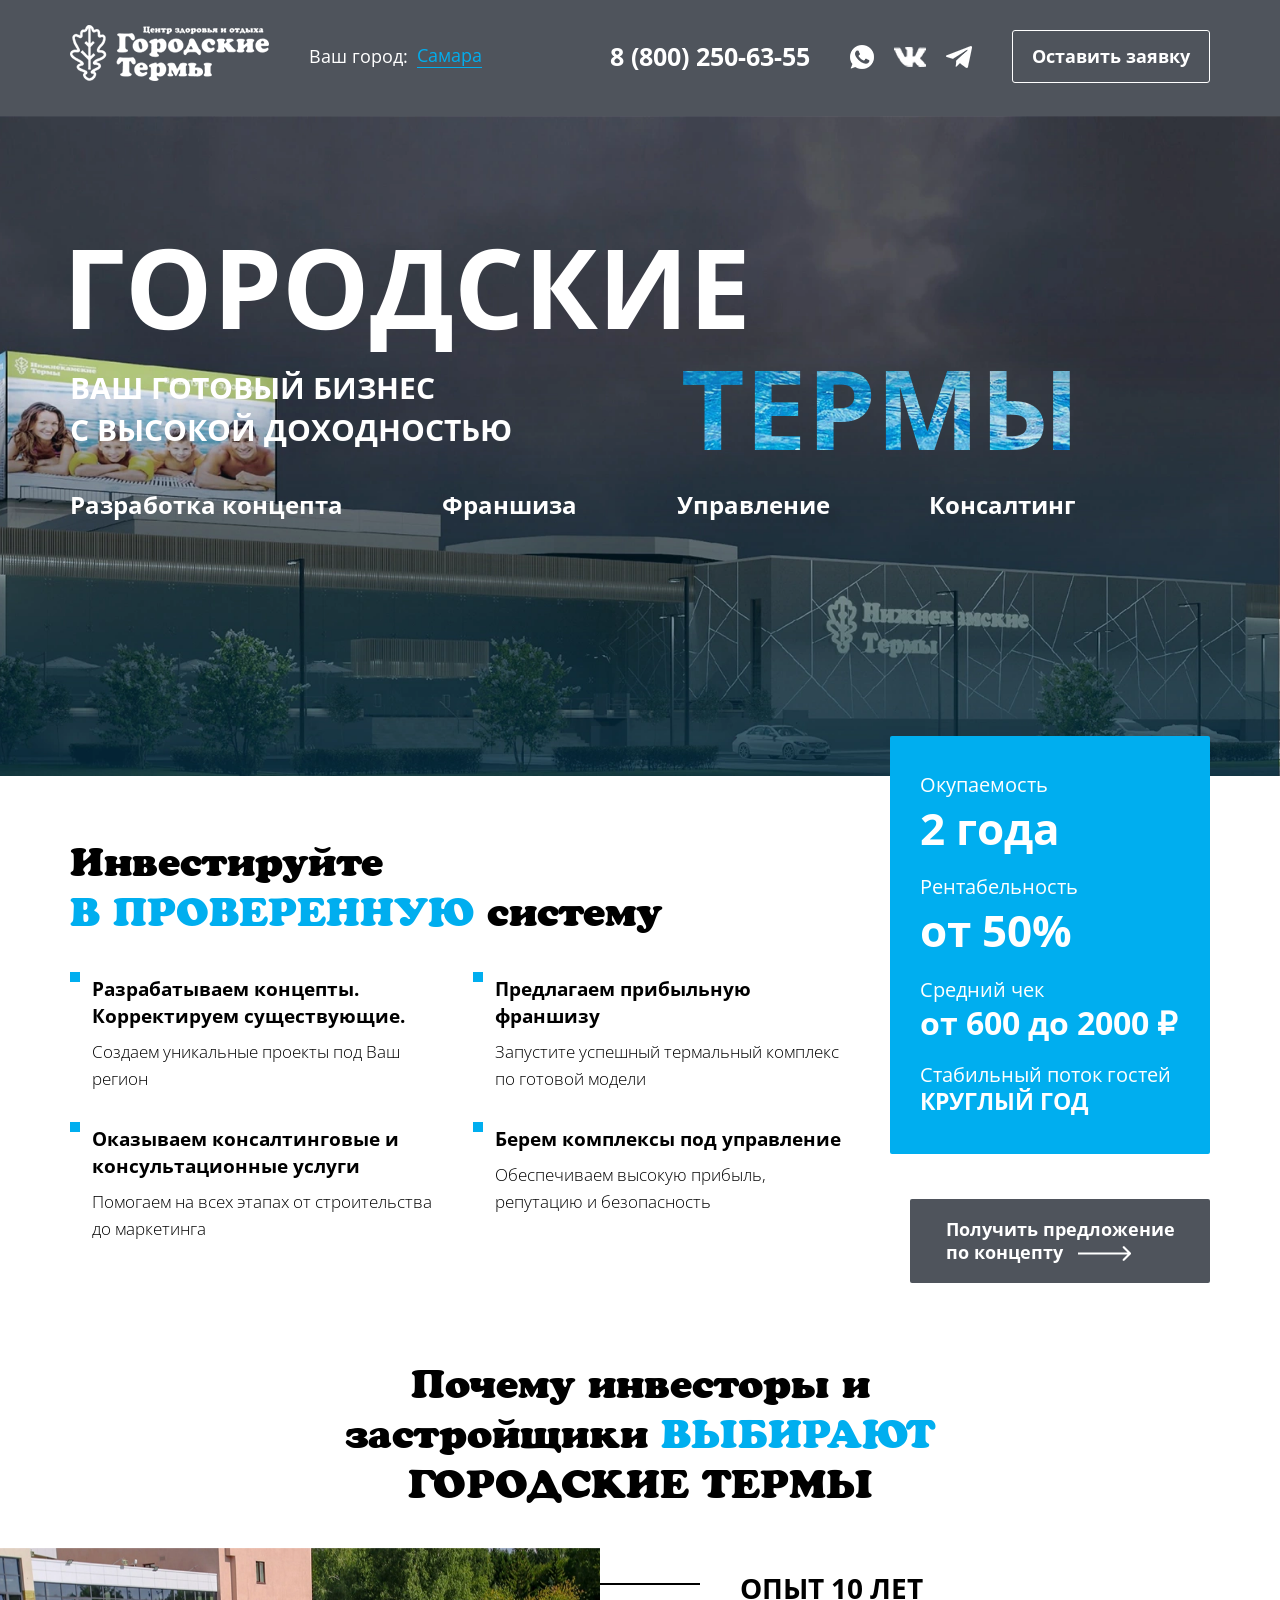
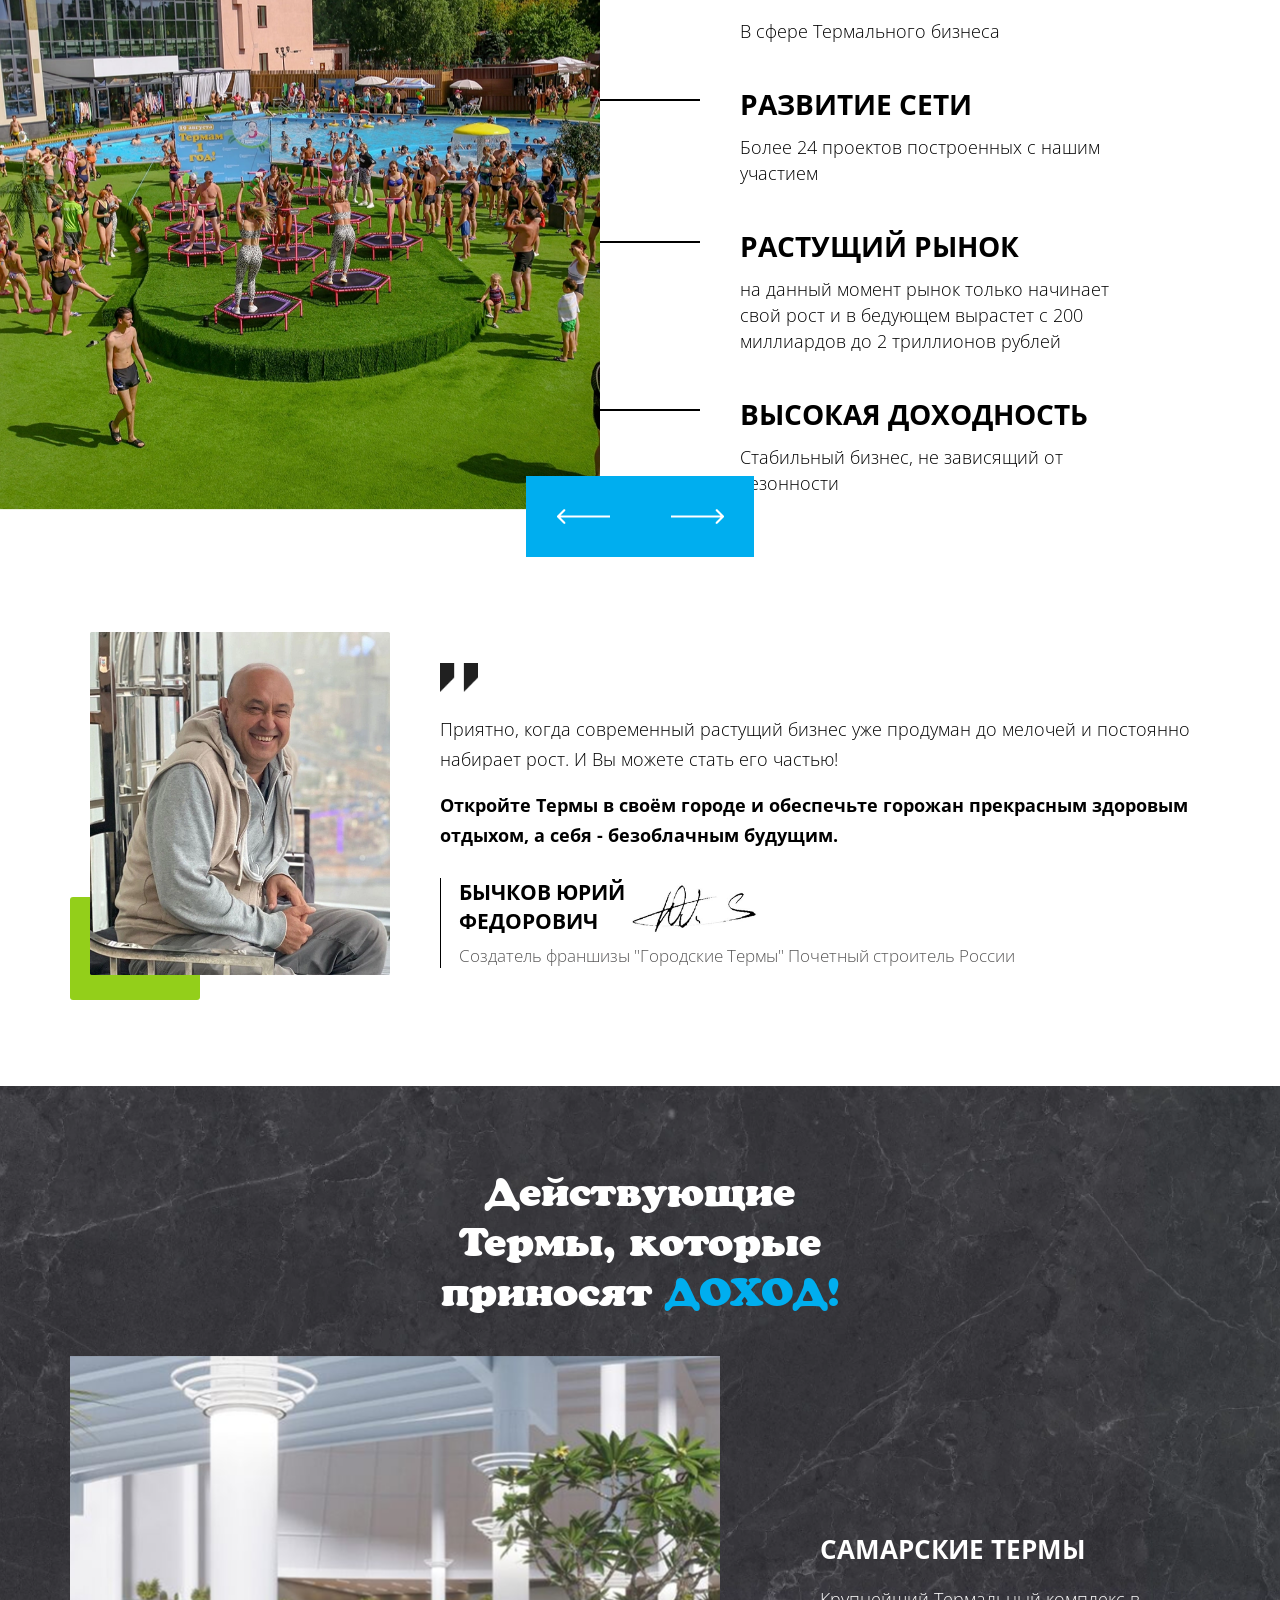
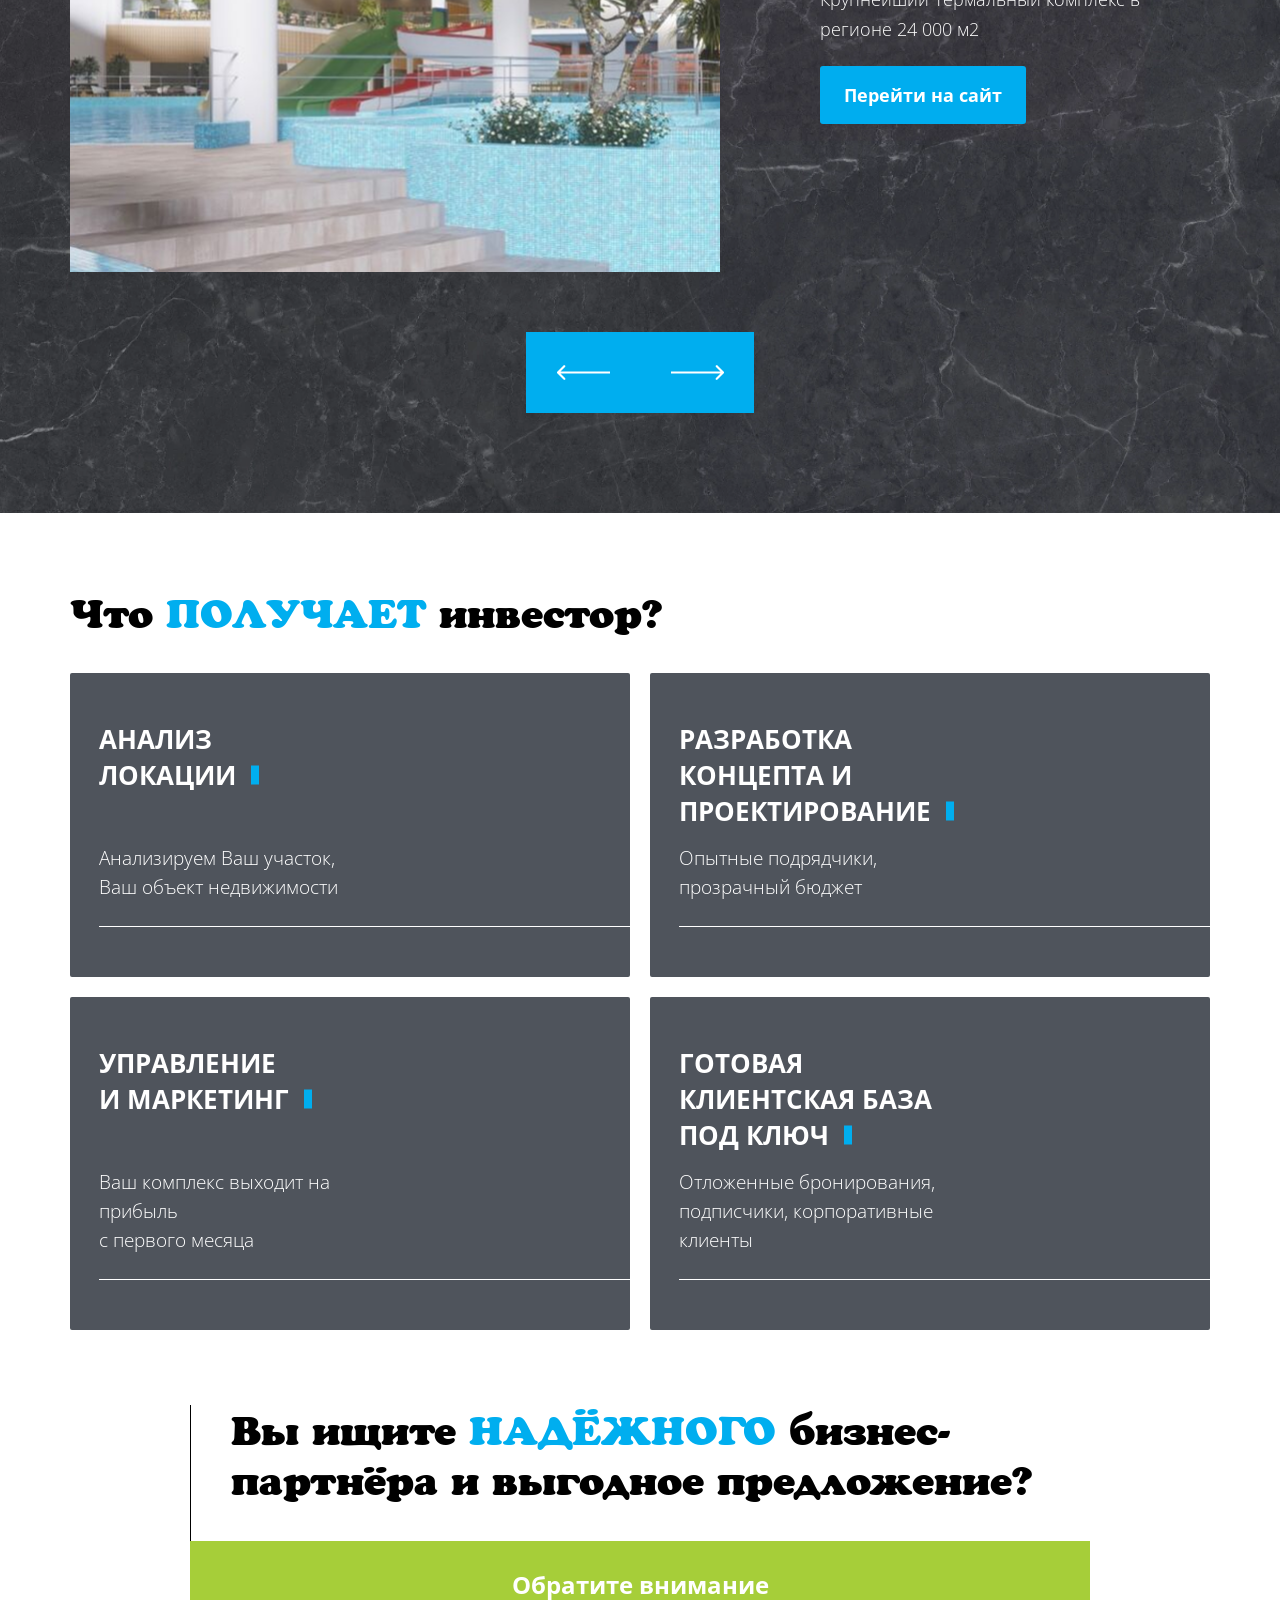
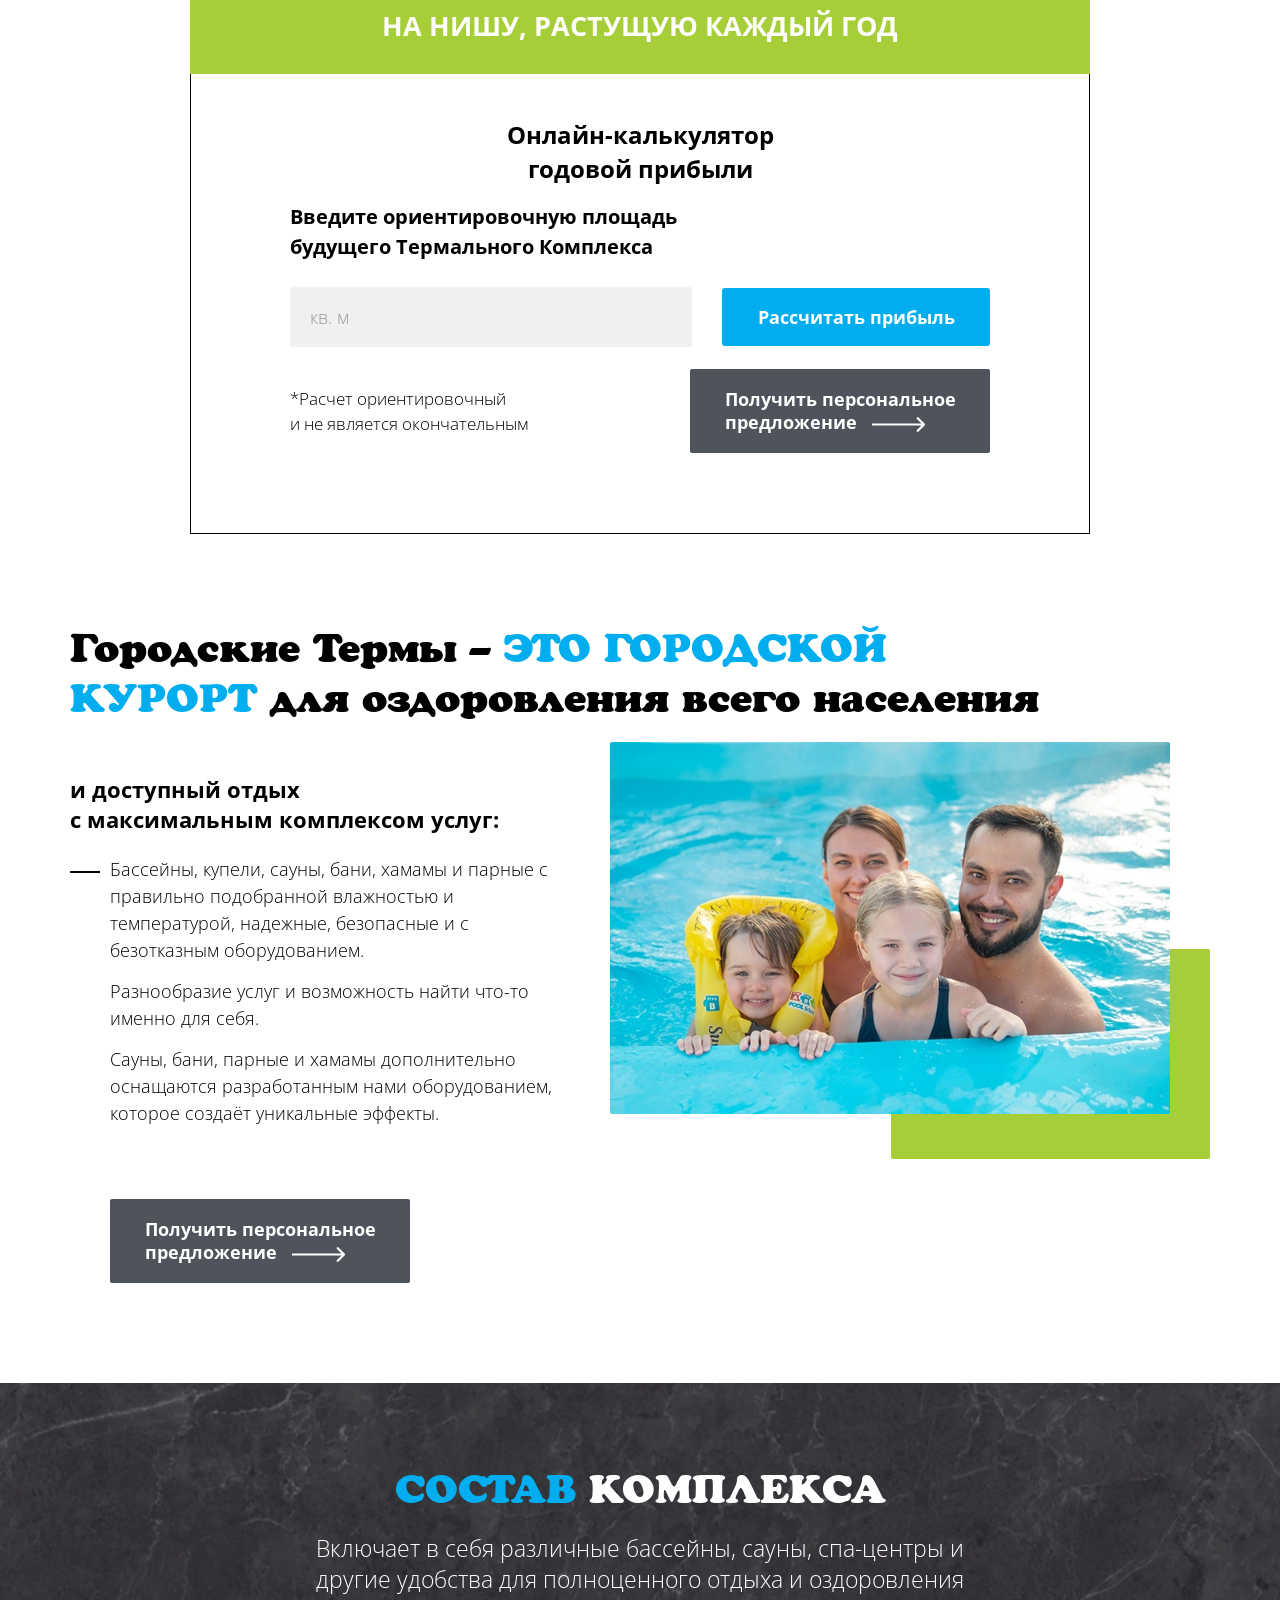
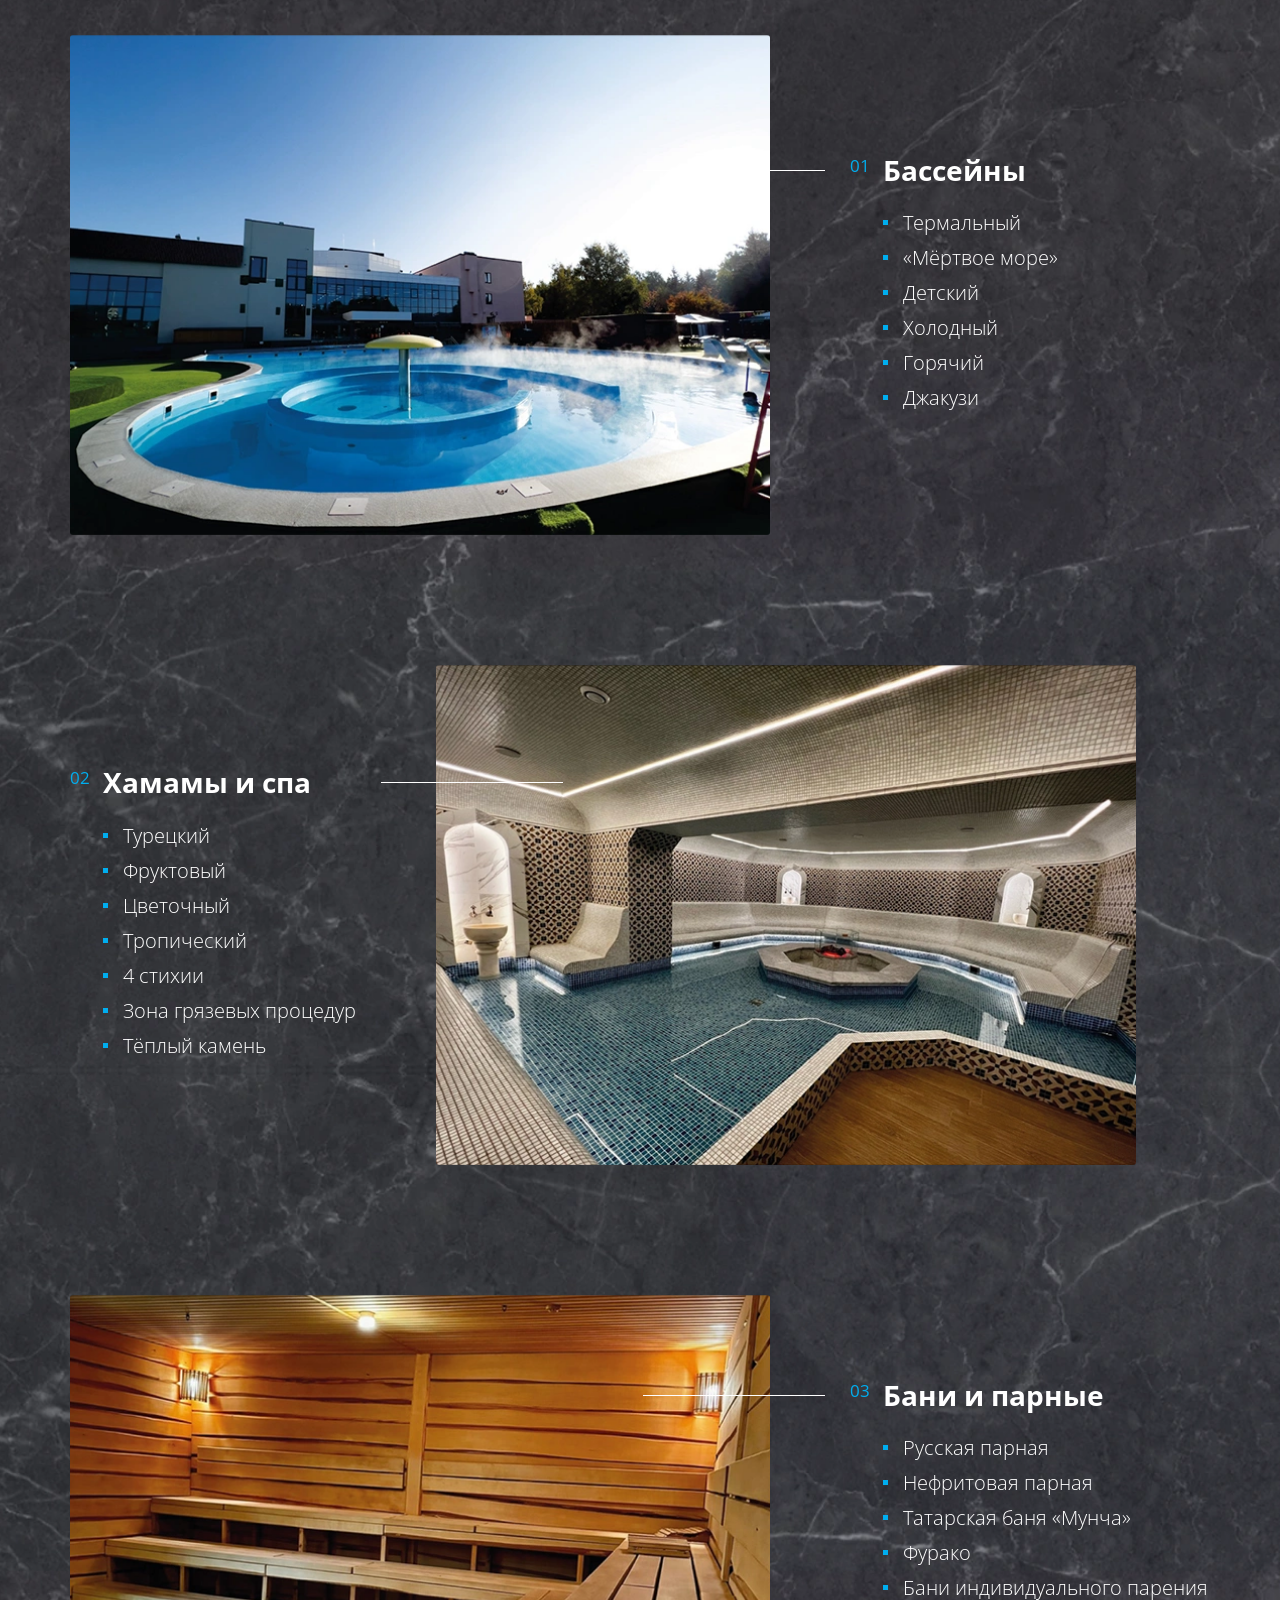
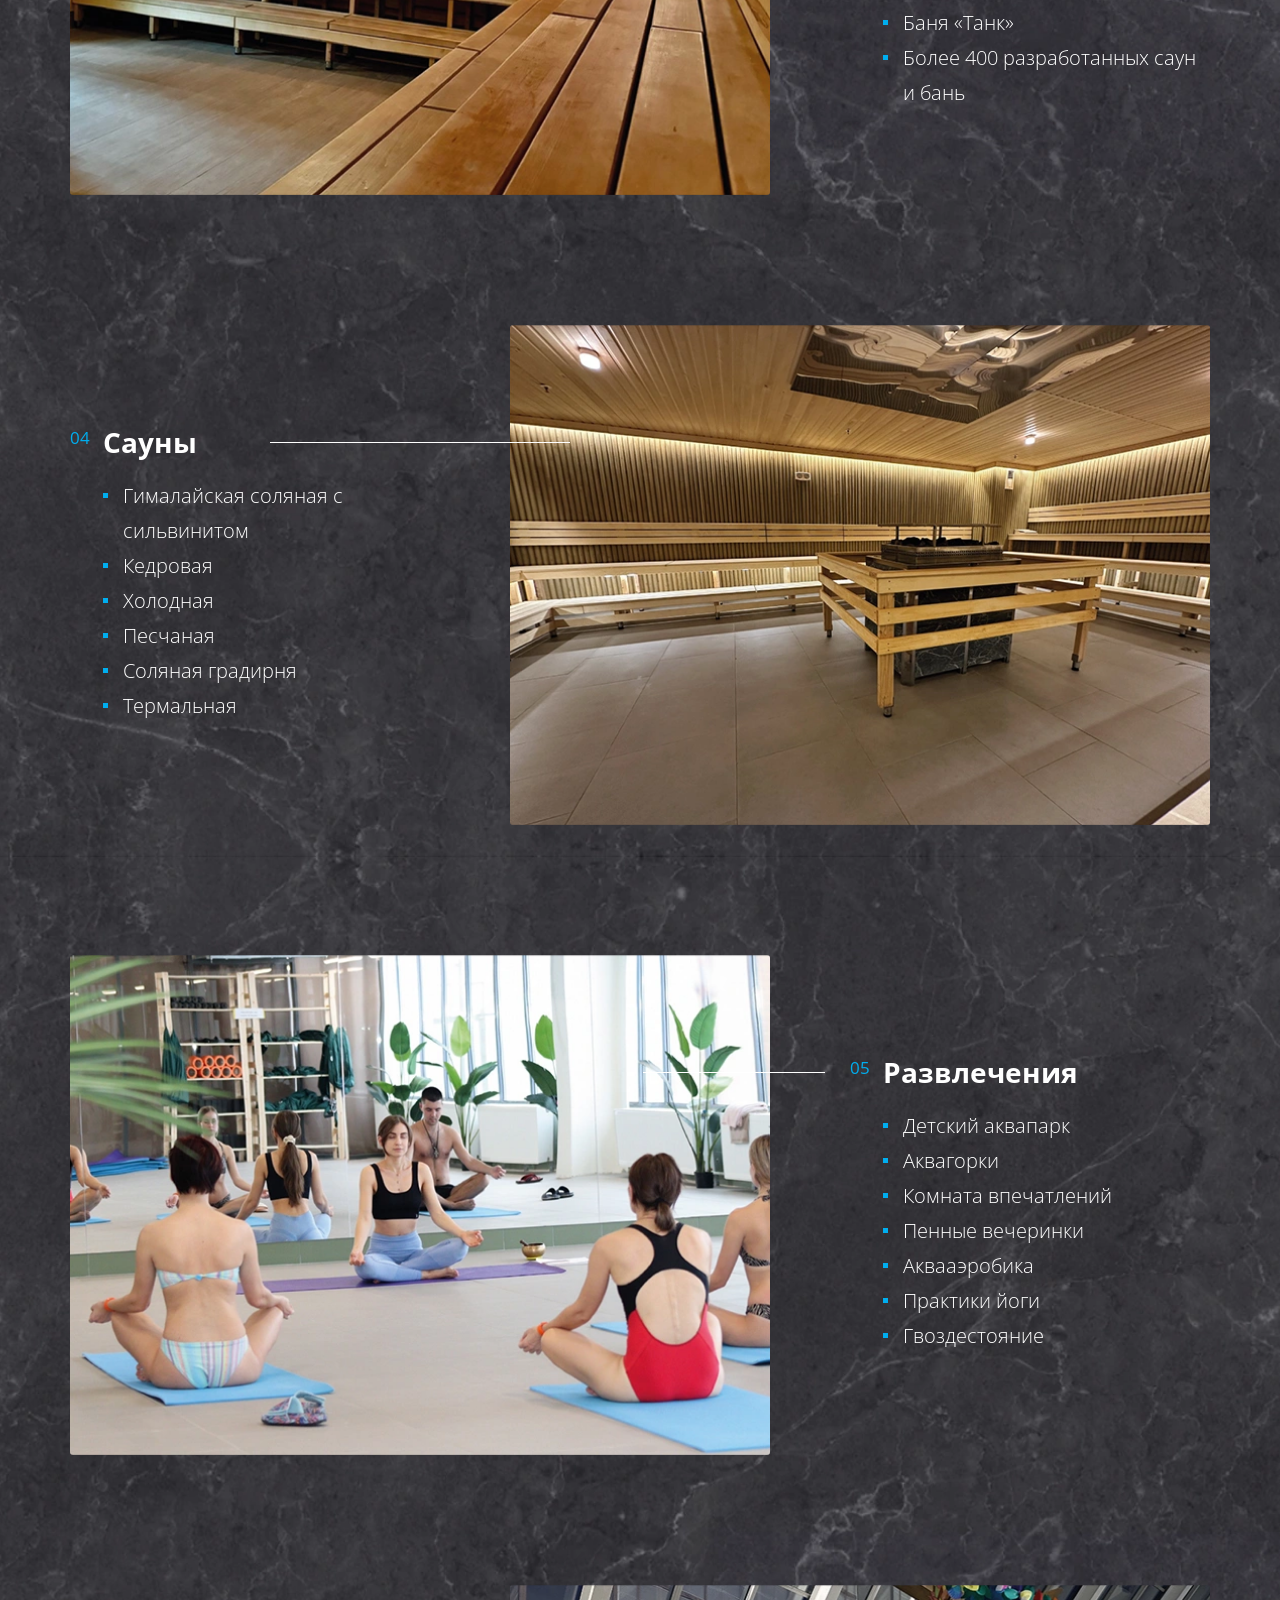
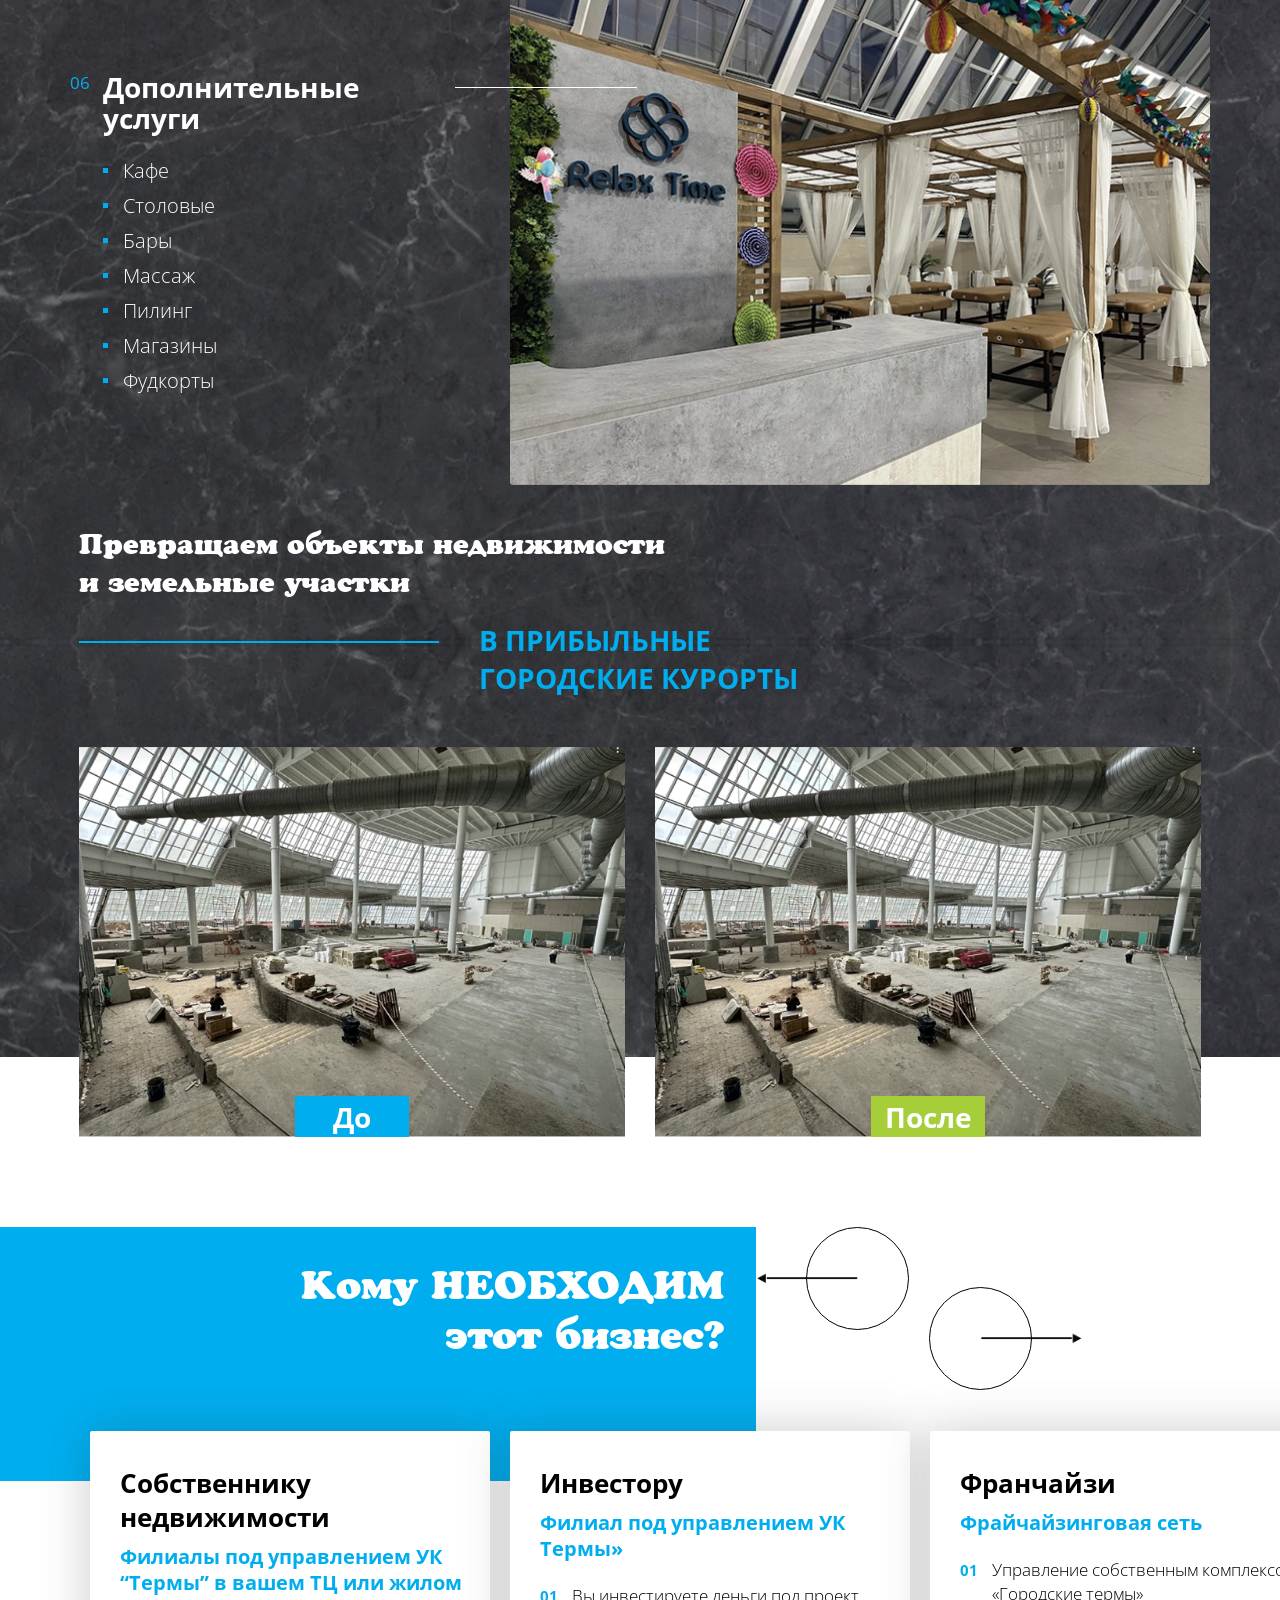
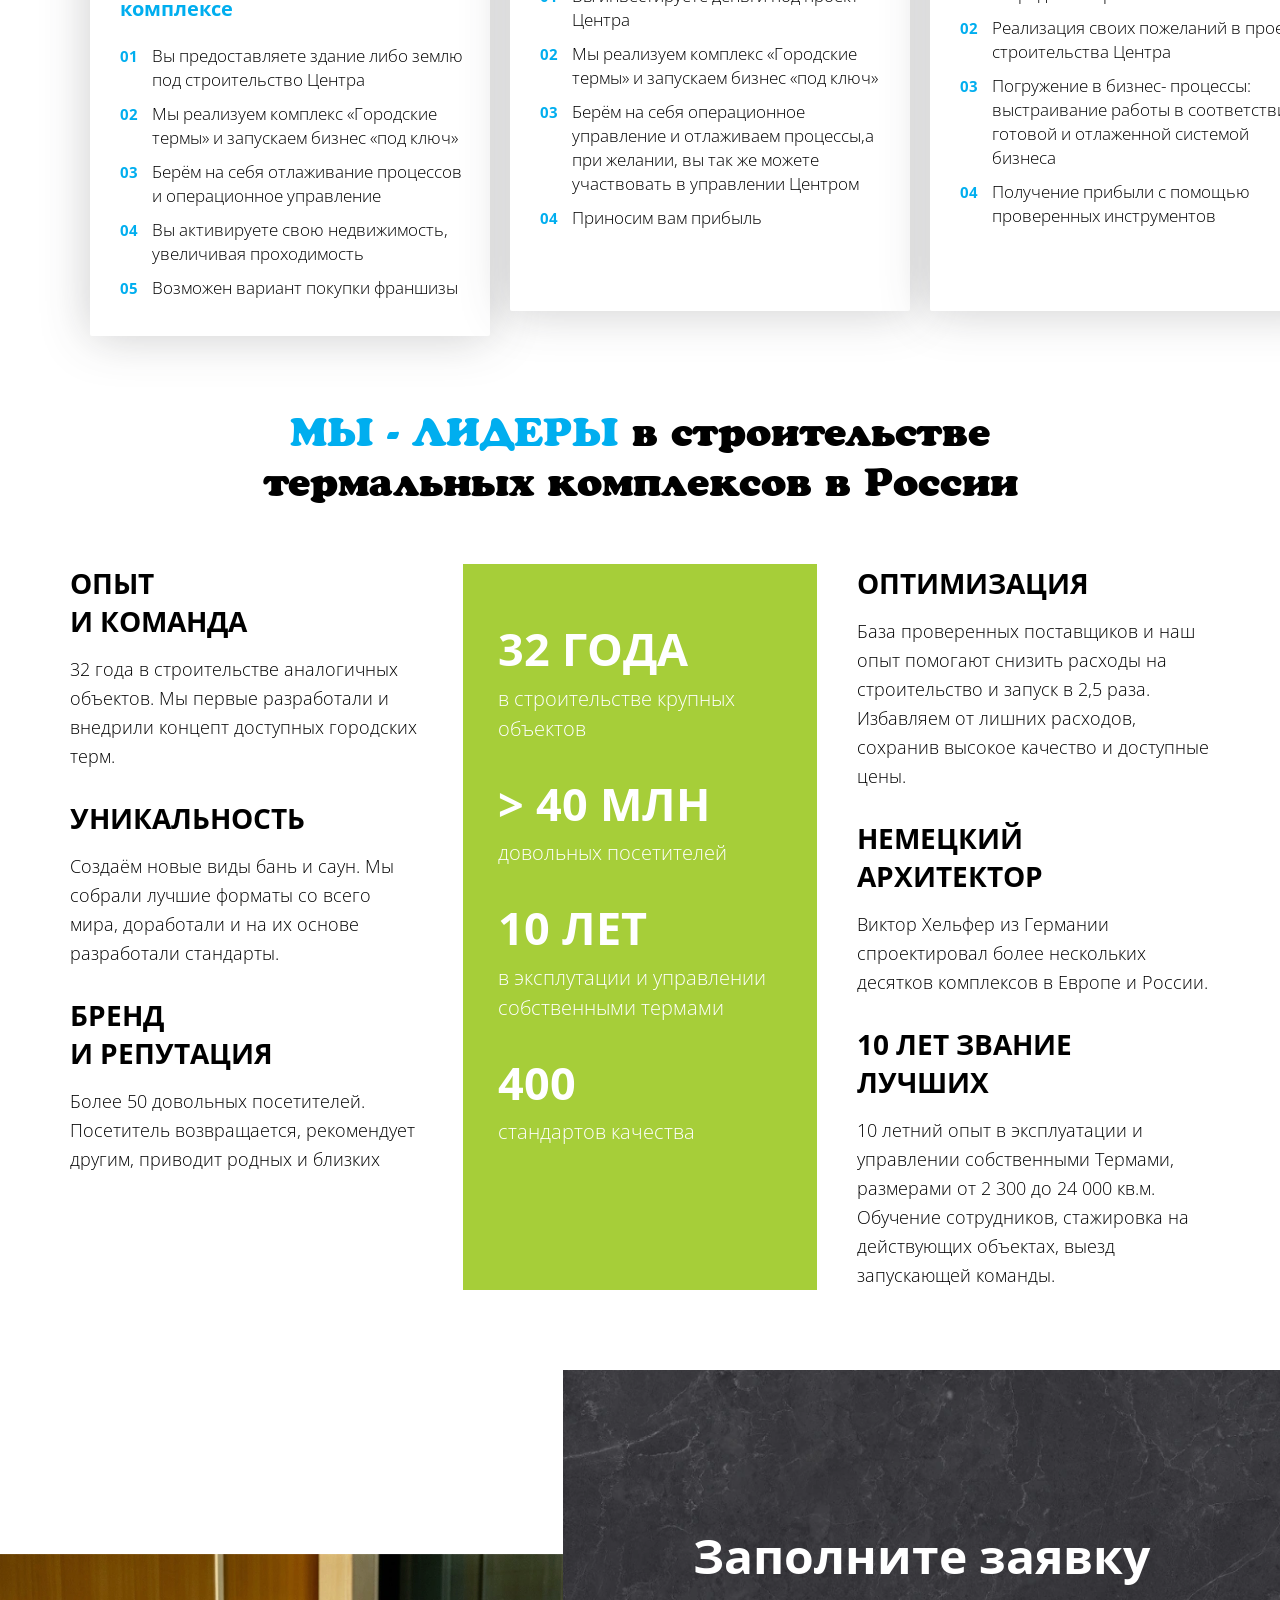
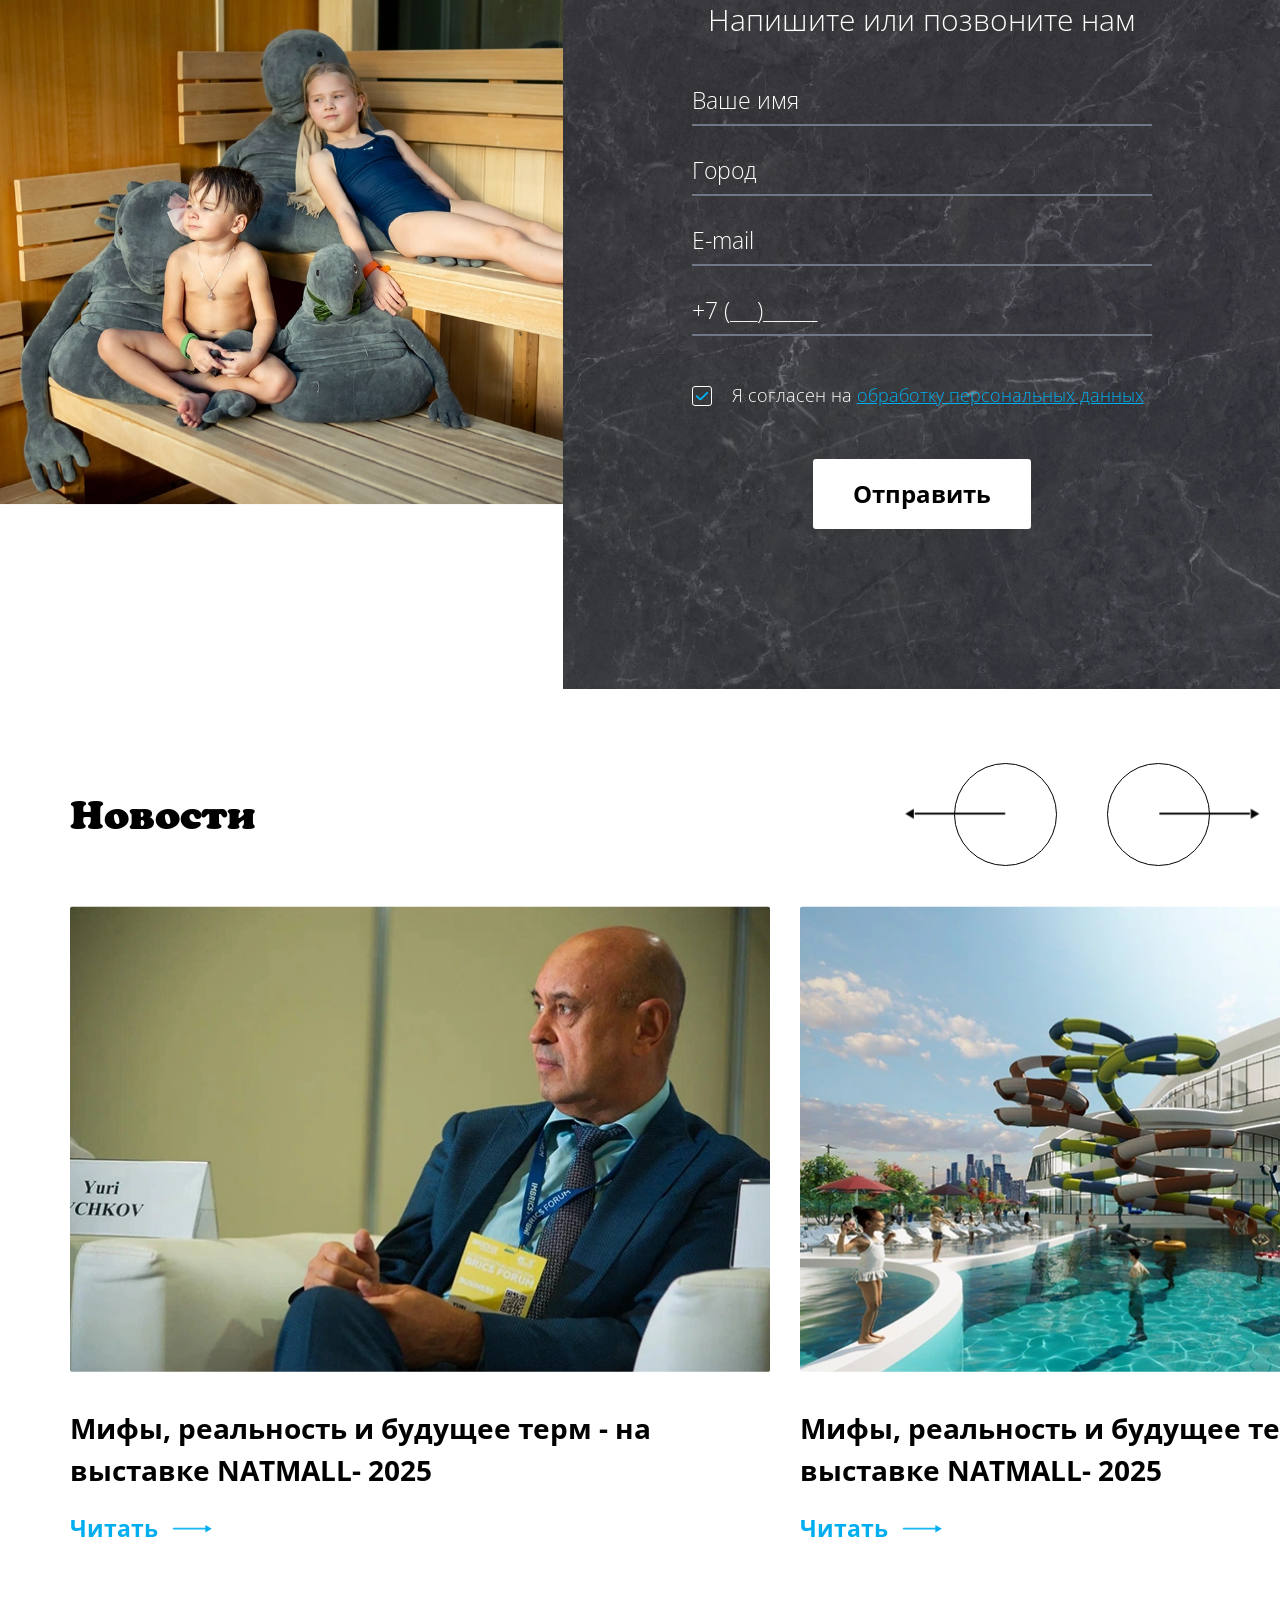
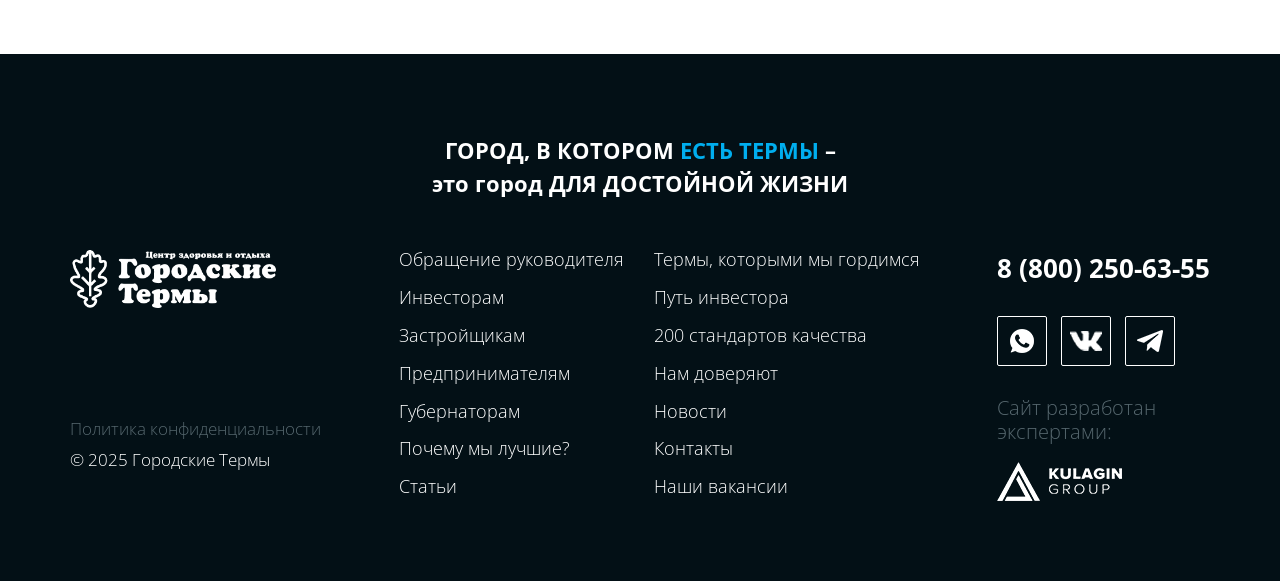
<file: index.html>
<!doctype html>
<html lang="en">
<head>
  <meta charset="UTF-8">
  <meta name="viewport"
        content="width=device-width, user-scalable=no, initial-scale=1.0, maximum-scale=1.0, minimum-scale=1.0">
  <meta http-equiv="X-UA-Compatible" content="ie=edge">

  <link rel="icon" type="image/png" href="favicon/favicon-96x96.png" sizes="96x96" />
  <link rel="icon" type="image/svg+xml" href="favicon/favicon.svg" />
  <link rel="shortcut icon" href="favicon/favicon.ico" />
  <link rel="apple-touch-icon" sizes="180x180" href="favicon/apple-touch-icon.png" />
  <link rel="manifest" href="favicon/site.webmanifest" />

  <link rel="stylesheet" href="css/style.css">

  <link
    rel="stylesheet"
    href="https://cdn.jsdelivr.net/npm/swiper@11/swiper-bundle.min.css"
  />

  <script src="https://cdn.jsdelivr.net/npm/swiper@11/swiper-bundle.min.js"></script>

  <title>Городские термы</title>

</head>
<body>

  <header class="header section">
    <div class="container header__container">
      <div class="header__row">
        <div class="header__box">
          <div class="header__logo">
            <picture class="header__logo-img">
              <source media="(min-width: 1024px)" srcset="img/logo-desktop.png">
              <img src="img/logo.png" alt="terms">
            </picture>
          </div>
          <div class="header__city">
            <div class="header__city-title">
              <span>Ваш город:</span>
              <div class="header__city-content">
                <button class="header__city-btn" id="city-btn">Самара</button>
                <div class="header__city-menu" id="city-menu">
                  <div class="header__city-ul">
                    <button class="header__city-close" id="city-close">
                      <img src="img/close.png" alt="close">
                      <img src="img/close-hover.png" alt="close">
                    </button>
                    <div class="header__city-list-title">Выберите город</div>
                    <div class="header__city-li">Нижнекамск</div>
                    <div class="header__city-li">Самара</div>
                    <div class="header__city-li">Воткинск</div>
                  </div>
                </div>
              </div>
            </div>
          </div>
        </div>
        <div class="header__block">
          <a href="tel:88002506355" class="header__tel">8 (800) 250-63-55</a>
          <div class="header__wrap">
            <div class="header__social">
              <a href="#" class="header__social-link">
                <img src="img/whatsapp.png" alt="whatsApp">
                <img src="img/whatsapp-hover.png" alt="whatsApp">
              </a>
              <a href="#" class="header__social-link">
                <img src="img/vk.png" alt="vkontakte">
                <img src="img/vk-hover.png" alt="vkontakte">
              </a>
              <a href="#" class="header__social-link">
                <img src="img/tg.png" alt="telegram">
                <img src="img/tg-hover.png" alt="telegram">
              </a>
            </div>
            <button data-modal class="button header__button">Оставить заявку</button>
          </div>
        </div>
      </div>
    </div>
  </header>
  <!-- /.header section -->

  <main>
    <section class="section main">
      <div class="main__bg">
        <img src="img/main/bg.webp" alt="terms">
      </div>
      <div class="container main__container">
        <div class="main__box">
          <h1 class="main__title">
            <span class="main__title-first">городские</span>
            <span class="main__title-second">термы</span>
          </h1>
          <h2 class="main__subtitle">Ваш готовый бизнес <br> с высокой доходностью</h2>
          <div class="main__row">
            <div class="main__item">Разработка концепта</div>
            <div class="main__item">Франшиза</div>
            <div class="main__item">Управление</div>
            <div class="main__item">Консалтинг</div>
          </div>
        </div>
      </div>
    </section>
    <!-- /.section main -->

    <section class="section data">
      <div class="container data__container">
        <div class="data__row">
          <div class="data__card">
            <div class="data__card-row">
              <div class="data__card-item">
                <div class="data__card-item-title">Окупаемость</div>
                <div class="data__card-item-text">2 года</div>
              </div>
              <div class="data__card-item">
                <div class="data__card-item-title">Рентабельность</div>
                <div class="data__card-item-text">от 50%</div>
              </div>
              <div class="data__card-item">
                <div class="data__card-item-title">Средний чек</div>
                <div class="data__card-item-text small">от 600 до 2000 ₽</div>
              </div>
            </div>
            <div class="data__card-footer">Стабильный поток гостей <br> <strong>круглый год</strong></div>
          </div>
          <div class="data__box">
            <h3 class="section__title data__title">Инвестируйте <br> <span>в проверенную</span> систему</h3>
            <div class="data__box-row">
              <div class="data__box-item">
                <div class="data__box-item-title">Разрабатываем концепты. Корректируем существующие.</div>
                <div class="data__box-item-text">Создаем уникальные проекты под Ваш регион</div>
              </div>
              <div class="data__box-item">
                <div class="data__box-item-title">Предлагаем прибыльную франшизу</div>
                <div class="data__box-item-text">Запустите успешный термальный комплекс по готовой модели</div>
              </div>
              <div class="data__box-item">
                <div class="data__box-item-title">Оказываем консалтинговые и консультационные услуги</div>
                <div class="data__box-item-text">Помогаем на всех этапах от строительства до маркетинга</div>
              </div>
              <div class="data__box-item">
                <div class="data__box-item-title">Берем комплексы под управление</div>
                <div class="data__box-item-text">Обеспечиваем высокую прибыль, репутацию и безопасность</div>
              </div>
            </div>
          </div>
          <a href="#" class="data__link">
            <span>
              <span>Получить предложение <br> по концепту</span>
              <img src="img/data/arrow.png" alt="arrow">
            </span>
          </a>
        </div>
      </div>
    </section>
    <!-- /.section data -->

    <section class="section why">
      <div class="container why__container why__container--title">
        <h3 class="section__title why__title">Почему инвесторы и застройщики <span>выбирают</span> <b>городские термы</b></h3>
      </div>
      <div class="container why__container">
        <div class="why__row">
          <div class="why__window">
            <div class="why__field swiper-wrapper">
              <div class="why__card swiper-slide">
                <img src="img/why/img.webp" alt="why">
              </div>
              <div class="why__card swiper-slide">
                <img src="img/why/img.webp" alt="why">
              </div>
              <div class="why__card swiper-slide">
                <img src="img/why/img.webp" alt="why">
              </div>
              <div class="why__card swiper-slide">
                <img src="img/why/img.webp" alt="why">
              </div>
            </div>
          </div>
          <div class="why__box">
            <div class="why__box-item">
              <div class="why__box-item-line"></div>
              <div class="why__box-item-content">
                <div class="why__box-item-title">опыт 10 лет</div>
                <div class="why__box-item-text">В сфере Термального бизнеса</div>
              </div>
            </div>
            <div class="why__box-item">
                <div class="why__box-item-line"></div>
                <div class="why__box-item-content">
                  <div class="why__box-item-title">Развитие сети</div>
                  <div class="why__box-item-text">Более 24 проектов построенных с нашим участием</div>
                </div>
            </div>
            <div class="why__box-item">
              <div class="why__box-item-line"></div>
              <div class="why__box-item-content">
                <div class="why__box-item-title">Растущий рынок</div>
                <div class="why__box-item-text">на данный момент рынок только начинает свой рост и в бедующем вырастет с 200 миллиардов до 2 триллионов рублей</div>
              </div>
            </div>
            <div class="why__box-item">
              <div class="why__box-item-line"></div>
              <div class="why__box-item-content">
                <div class="why__box-item-title">Высокая доходность</div>
                <div class="why__box-item-text">Стабильный бизнес,  не зависящий от сезонности</div>
              </div>
            </div>
          </div>
        </div>
        <div class="slider__interface">
          <button class="slider__btn why__prev">
            <img src="img/arrow-prev.png" alt="previous">
          </button>
          <button class="slider__btn why__next">
            <img src="img/arrow-next.png" alt="next">
          </button>
        </div>
      </div>
    </section>
    <!-- /.section why -->

    <section class="section king">
      <div class="container king__container">
        <div class="king__row">
          <div class="king__photo">
            <img src="img/king/photo.webp" alt="king">
          </div>
          <div class="king__box">
            <div class="king__quotes">
              <img src="img/king/quotes.png" alt="quotes">
            </div>
            <div class="king__text">Приятно, когда современный растущий бизнес уже продуман до мелочей и постоянно набирает рост. И Вы можете стать его частью!</div>
            <div class="king__text last"><b>Откройте Термы в своём городе и обеспечьте горожан прекрасным здоровым отдыхом, а себя - безоблачным будущим.</b></div>
            <div class="king__info">
              <div class="king__info-box">
                <div class="king__info-title">Бычков Юрий <br> Федорович</div>
                <div class="king__info-text">Создатель франшизы "Городские Термы" Почетный строитель России</div>
              </div>
              <div class="king__info-sign">
                <img src="img/king/sign.png" alt="sign">
              </div>
            </div>
          </div>
        </div>
      </div>
    </section>
    <!-- /.section king -->

    <section class="section profit">
      <div class="container profit__container">
        <h3 class="section__title profit__title">Действующие Термы, которые приносят <span>доход!</span></h3>
        <div class="profit__window">
          <div class="profit__field swiper-wrapper">
            <div class="profit__card swiper-slide">
              <div class="profit__card-img">
                <img src="img/profit/photo.png" alt="profit">
              </div>
              <div class="profit__card-content">
                <div class="profit__card-title">Самарские термы</div>
                <div class="profit__card-text">Крупнейший Термальный комплекс в регионе 24 000 м2</div>
                <a href="#" class="profit__card-button button">Перейти на сайт</a>
              </div>
            </div>
            <div class="profit__card swiper-slide">
              <div class="profit__card-img">
                <img src="img/profit/photo.png" alt="profit">
              </div>
              <div class="profit__card-content">
                <div class="profit__card-title">Самарские термы</div>
                <div class="profit__card-text">Крупнейший Термальный комплекс в регионе 24 000 м2</div>
                <a href="#" class="profit__card-button button">Перейти на сайт</a>
              </div>
            </div>
            <div class="profit__card swiper-slide">
              <div class="profit__card-img">
                <img src="img/profit/photo.png" alt="profit">
              </div>
              <div class="profit__card-content">
                <div class="profit__card-title">Самарские термы</div>
                <div class="profit__card-text">Крупнейший Термальный комплекс в регионе 24 000 м2</div>
                <a href="#" class="profit__card-button button">Перейти на сайт</a>
              </div>
            </div>
            <div class="profit__card swiper-slide">
              <div class="profit__card-img">
                <img src="img/profit/photo.png" alt="profit">
              </div>
              <div class="profit__card-content">
                <div class="profit__card-title">Самарские термы</div>
                <div class="profit__card-text">Крупнейший Термальный комплекс в регионе 24 000 м2</div>
                <a href="#" class="profit__card-button button">Перейти на сайт</a>
              </div>
            </div>
          </div>
        </div>
        <div class="slider__interface profit__interface">
          <button class="slider__btn profit__prev">
            <img src="img/arrow-prev.png" alt="previous">
          </button>
          <button class="slider__btn profit__next">
            <img src="img/arrow-next.png" alt="next">
          </button>
        </div>
      </div>
    </section>
    <!-- /.section profit -->

    <section class="section advantages">
      <div class="container advantages__container">
        <h3 class="section__title advantages__title">Что <span>получает</span> инвестор?</h3>
        <div class="advantages__row">
          <div class="advantages__card">
            <div class="advantages__card-title">Анализ <br> <span>локации</span></div>
            <div class="advantages__card-text"><span>Анализируем Ваш участок, <br> Ваш объект недвижимости</span></div>
          </div>
          <div class="advantages__card">
            <div class="advantages__card-title">Разработка <br> концепта и <br> <span>проектирование</span></div>
            <div class="advantages__card-text"><span>Опытные подрядчики, <br> прозрачный бюджет</span></div>
          </div>
          <div class="advantages__card">
            <div class="advantages__card-title">Управление <br> <span>и маркетинг</span></div>
            <div class="advantages__card-text"><span>Ваш комплекс выходит на прибыль <br> с первого месяца</span></div>
          </div>
          <div class="advantages__card">
            <div class="advantages__card-title">Готовая <br> клиентская база <br> <span>под ключ</span></div>
            <div class="advantages__card-text"><span>Отложенные бронирования, подписчики, корпоративные клиенты</span></div>
          </div>
        </div>
      </div>
    </section>
    <!-- /.section advantages -->

    <section class="section calc">
      <div class="container calc__container">
        <h3 class="section__title calc__title">Вы ищите <span>надёжного</span> бизнес- <br> партнёра и выгодное предложение?</h3>
        <div class="calc__badge">
          <div class="calc__badge-title">Обратите внимание</div>
          <div class="calc__badge-text">на Нишу, растущую каждый год</div>
        </div>
        <div class="calc__box">
          <div class="calc__content">
            <div class="calc__box-title">Онлайн-калькулятор <br> годовой прибыли</div>
            <div class="calc__box-text">Введите ориентировочную площадь будущего Термального Комплекса</div>
            <form action="#" class="calc__form">
              <div class="input-group calc__input-group">
                <input placeholder="кв. м" type="text" class="calc__input">
              </div>
              <button class="button calc__button">Рассчитать прибыль</button>
            </form>
            <div class="calc__row">
              <div class="calc__info">*Расчет ориентировочный <br> и не является окончательным</div>
              <a data-modal href="#" class="data__link calc__link">
                <span>
                  <span>Получить персональное <br> предложение</span>
                  <img src="img/data/arrow.png" alt="arrow">
                </span>
              </a>
            </div>
          </div>
        </div>
      </div>
    </section>
    <!-- /.section calc -->

    <section class="section spa">
      <div class="container spa__container">
        <h3 class="section__title spa__title">Городские Термы – <span>это Городской <br> Курорт</span> для оздоровления всего населения</h3>
        <div class="spa__row">
          <div class="spa__box">
            <div class="spa__subtitle">и доступный отдых <br> с максимальным комплексом услуг:</div>
            <div class="spa__text">
              <p>Бассейны, купели, сауны, бани, хамамы и парные с правильно подобранной влажностью и температурой, надежные, безопасные и с безотказным оборудованием.</p>
              <p>Разнообразие услуг и возможность найти что-то именно для себя.</p>
              <p>Сауны, бани, парные и хамамы дополнительно оснащаются разработанным нами оборудованием, которое создаёт уникальные эффекты.</p>
            </div>
          </div>
          <div class="spa__img">
            <img src="img/spa/photo.webp" alt="spa">
          </div>
        </div>
        <a href="#" class="data__link spa__link">
          <span>
            <span>Получить персональное <br> предложение</span>
            <img src="img/data/arrow.png" alt="arrow">
          </span>
        </a>
      </div>
    </section>
    <!-- /.section spa -->

    <section class="section complex">
      <div class="container complex__container">
        <h3 class="section__title complex__title"><span>Состав</span> комплекса</h3>
        <div class="complex__subtitle">Включает в себя различные бассейны, сауны, спа-центры и другие удобства для полноценного отдыха и оздоровления</div>
        <div class="complex__window">
          <div class="complex__field swiper-wrapper">
            <div class="complex__card swiper-slide">
              <div class="complex__card-img">
                <img src="img/complex/photo1.webp" alt="complex">
              </div>
              <div class="complex__card-content">
                <div class="complex__card-num">01</div>
                <div class="complex__card-box">
                  <div class="complex__card-title">Бассейны</div>
                  <div class="complex__card-ul">
                    <div class="complex__card-li">Термальный</div>
                    <div class="complex__card-li">«Мёртвое море»</div>
                    <div class="complex__card-li">Детский</div>
                    <div class="complex__card-li">Холодный</div>
                    <div class="complex__card-li">Горячий</div>
                    <div class="complex__card-li">Джакузи</div>
                  </div>
                </div>
              </div>
            </div>
            <div class="complex__card swiper-slide">
              <div class="complex__card-img">
                <img src="img/complex/photo2.webp" alt="complex">
              </div>
              <div class="complex__card-content">
                <div class="complex__card-num">02</div>
                <div class="complex__card-box">
                  <div class="complex__card-title">Хамамы и спа</div>
                  <div class="complex__card-ul">
                    <div class="complex__card-li">Турецкий</div>
                    <div class="complex__card-li">Фруктовый</div>
                    <div class="complex__card-li">Цветочный</div>
                    <div class="complex__card-li">Тропический</div>
                    <div class="complex__card-li">4 стихии</div>
                    <div class="complex__card-li">Зона грязевых процедур</div>
                    <div class="complex__card-li">Тёплый камень</div>
                  </div>
                </div>
              </div>
            </div>
            <div class="complex__card swiper-slide">
              <div class="complex__card-img">
                <img src="img/complex/photo3.webp" alt="complex">
              </div>
              <div class="complex__card-content">
                <div class="complex__card-num">03</div>
                <div class="complex__card-box">
                  <div class="complex__card-title">Бани и парные</div>
                  <div class="complex__card-ul">
                    <div class="complex__card-li">Русская парная</div>
                    <div class="complex__card-li">Нефритовая парная</div>
                    <div class="complex__card-li">Татарская баня «Мунча»</div>
                    <div class="complex__card-li">Фурако</div>
                    <div class="complex__card-li">Бани индивидуального парения</div>
                    <div class="complex__card-li">Баня «Танк»</div>
                    <div class="complex__card-li">Более 400 разработанных саун и бань </div>
                  </div>
                </div>
              </div>
            </div>
            <div class="complex__card swiper-slide">
              <div class="complex__card-img">
                <img src="img/complex/photo4.webp" alt="complex">
              </div>
              <div class="complex__card-content">
                <div class="complex__card-num">04</div>
                <div class="complex__card-box">
                  <div class="complex__card-title">Сауны</div>
                  <div class="complex__card-ul">
                    <div class="complex__card-li">Гималайская соляная с сильвинитом</div>
                    <div class="complex__card-li">Кедровая</div>
                    <div class="complex__card-li">Холодная</div>
                    <div class="complex__card-li">Песчаная</div>
                    <div class="complex__card-li">Соляная градирня</div>
                    <div class="complex__card-li">Термальная</div>
                  </div>
                </div>
              </div>
            </div>
            <div class="complex__card swiper-slide">
              <div class="complex__card-img">
                <img src="img/complex/photo5.webp" alt="complex">
              </div>
              <div class="complex__card-content">
                <div class="complex__card-num">05</div>
                <div class="complex__card-box">
                  <div class="complex__card-title">Развлечения</div>
                  <div class="complex__card-ul">
                    <div class="complex__card-li">Детский аквапарк</div>
                    <div class="complex__card-li">Аквагорки</div>
                    <div class="complex__card-li">Комната впечатлений</div>
                    <div class="complex__card-li">Пенные вечеринки</div>
                    <div class="complex__card-li">Аквааэробика</div>
                    <div class="complex__card-li">Практики йоги</div>
                    <div class="complex__card-li">Гвоздестояние</div>
                  </div>
                </div>
              </div>
            </div>
            <div class="complex__card swiper-slide">
              <div class="complex__card-img">
                <img src="img/complex/photo6.webp" alt="complex">
              </div>
              <div class="complex__card-content">
                <div class="complex__card-num">06</div>
                <div class="complex__card-box">
                  <div class="complex__card-title">Дополнительные услуги</div>
                  <div class="complex__card-ul">
                    <div class="complex__card-li">Кафе</div>
                    <div class="complex__card-li">Столовые</div>
                    <div class="complex__card-li">Бары</div>
                    <div class="complex__card-li">Массаж</div>
                    <div class="complex__card-li">Пилинг</div>
                    <div class="complex__card-li">Магазины</div>
                    <div class="complex__card-li">Фудкорты</div>
                </div>
              </div>
            </div>
          </div>
        </div>
        <div class="complex__info">
          <div class="complex__info-title">Превращаем объекты недвижимости <br> и земельные участки</div>
          <div class="complex__info-subtitle">в прибыльные городские курорты</div>
          <div class="complex__info-row">
            <div class="complex__info-card before">
              <img src="img/complex/before.webp" alt="before">
              <div class="complex__info-card-label before">До</div>
            </div>
            <div class="complex__info-card after">
              <img src="img/complex/before.webp" alt="before">
              <div class="complex__info-card-label after">После</div>
            </div>
          </div>
        </div>
      </div>
    </section>

    <section class="section whom">
      <div class="whom__row">
        <div class="whom__badge">
          <h3 class="section__title whom__title">Кому <span>Необходим</span> <br> этот бизнес?</h3>
        </div>
        <div class="interface-circle whom__interface">
          <button class="interface-circle-button prev whom-arrow-prev">
            <img src="img/arrow-prev-circle.png" alt="previuos">
            <img src="img/arrow-prev-circle-hover.png" alt="previous">
          </button>
          <button class="interface-circle-button next whom-arrow-next">
            <img src="img/arrow-next-circle.png" alt="previuos">
            <img src="img/arrow-next-circle-hover.png" alt="previous">
          </button>
        </div>
      </div>
      <div class="container whom__container">
        <div class="whom__window">
          <div class="whom__field swiper-wrapper">
            <div class="whom__card swiper-slide">
              <div class="whom__card-title">Собственнику <br> недвижимости</div>
              <div class="whom__card-subtitle">Филиалы под управлением УК “Термы” в вашем ТЦ или жилом комплексе</div>
              <div class="whom__card-ul">
                <div class="whom__card-li">
                  <div class="whom__card-num">01</div>
                  <span>Вы предоставляете здание либо землю под строительство Центра</span>
                </div>
                <div class="whom__card-li">
                  <div class="whom__card-num">02</div>
                  <span>Мы реализуем комплекс «Городские термы» и запускаем бизнес «под ключ»</span>
                </div>
                <div class="whom__card-li">
                  <div class="whom__card-num">03</div>
                  <span>Берём на себя отлаживание процессов и операционное управление</span>
                </div>
                <div class="whom__card-li">
                  <div class="whom__card-num">04</div>
                  <span>Вы активируете свою недвижимость, увеличивая проходимость</span>
                </div>
                <div class="whom__card-li">
                  <div class="whom__card-num">05</div>
                  <span>Возможен вариант покупки франшизы</span>
                </div>
              </div>
            </div>
            <div class="whom__card swiper-slide">
              <div class="whom__card-title">Инвестору</div>
              <div class="whom__card-subtitle">Филиал под управлением УК Термы»</div>
              <div class="whom__card-ul">
                <div class="whom__card-li">
                  <div class="whom__card-num">01</div>
                  <span>Вы инвестируете деньги под проект Центра</span>
                </div>
                <div class="whom__card-li">
                  <div class="whom__card-num">02</div>
                  <span>Мы реализуем комплекс «Городские термы» и запускаем бизнес «под ключ»</span>
                </div>
                <div class="whom__card-li">
                  <div class="whom__card-num">03</div>
                  <span>Берём на себя операционное управление и отлаживаем процессы,а при желании, вы так же можете участвовать в управлении Центром</span>
                </div>
                <div class="whom__card-li">
                  <div class="whom__card-num">04</div>
                  <span>Приносим вам прибыль</span>
                </div>
              </div>
            </div>
            <div class="whom__card swiper-slide">
              <div class="whom__card-title">Франчайзи</div>
              <div class="whom__card-subtitle">Фрайчайзинговая сеть</div>
              <div class="whom__card-ul">
                <div class="whom__card-li">
                  <div class="whom__card-num">01</div>
                  <span>Управление собственным комплексом «Городские термы»</span>
                </div>
                <div class="whom__card-li">
                  <div class="whom__card-num">02</div>
                  <span>Реализация своих пожеланий в проекте строительства Центра</span>
                </div>
                <div class="whom__card-li">
                  <div class="whom__card-num">03</div>
                  <span>Погружение в бизнес- процессы: выстраивание работы в соответствии с готовой и отлаженной системой бизнеса</span>
                </div>
                <div class="whom__card-li">
                  <div class="whom__card-num">04</div>
                  <span>Получение прибыли с помощью проверенных инструментов</span>
                </div>
              </div>
            </div>
            <div class="whom__card swiper-slide">
              <div class="whom__card-title">Администрации <br> города</div>
              <div class="whom__card-subtitle">Филиалы под управлением УК “Термы” в вашем городе</div>
              <div class="whom__card-ul">
                <div class="whom__card-li">
                  <div class="whom__card-num">01</div>
                  <span>Вы предоставляете землю под проект Центра</span>
                </div>
                <div class="whom__card-li">
                  <div class="whom__card-num">02</div>
                  <span>Мы реализуем комплекс «Городские термы» и запускаем бизнес «под ключ»</span>
                </div>
                <div class="whom__card-li">
                  <div class="whom__card-num">03</div>
                  <span>Берём на себя отлаживание процессов и операционное управление</span>
                </div>
                <div class="whom__card-li">
                  <div class="whom__card-num">04</div>
                  <span>Вы получаете новый социально значимый объект, а население получает городской курорт</span>
                </div>
              </div>
            </div>
          </div>
        </div>
      </div>
    </section>
    <!-- /.section whom -->

    <section class="section best">
      <div class="container best__container">
        <h3 class="section__title best__title"><span>Мы - лидеры</span> в строительстве <br> термальных комплексов в России</h3>
        <div class="best__row">
          <div class="best__box">
            <div class="best__card">
              <div class="best__card-title">Опыт <br> и команда</div>
              <div class="best__card-text">32 года в строительстве аналогичных объектов. Мы первые разработали и внедрили концепт доступных городских терм.</div>
            </div>
            <div class="best__card">
              <div class="best__card-title">Уникальность</div>
              <div class="best__card-text">Создаём новые виды бань и саун. Мы собрали лучшие форматы со всего мира, доработали и на их основе разработали стандарты.</div>
            </div>
            <div class="best__card">
              <div class="best__card-title">Бренд <br> и репутация</div>
              <div class="best__card-text">Более 50 довольных посетителей. Посетитель возвращается, рекомендует другим, приводит родных и близких</div>
            </div>
          </div>
          <div class="best__box">
            <div class="best__card">
              <div class="best__card-title">Оптимизация</div>
              <div class="best__card-text">База проверенных поставщиков и наш опыт помогают снизить расходы на строительство и запуск в 2,5 раза. Избавляем от лишних расходов, сохранив высокое качество и доступные цены.</div>
            </div>
            <div class="best__card">
              <div class="best__card-title">Немецкий <br> архитектор</div>
              <div class="best__card-text">Виктор Хельфер из Германии спроектировал более нескольких десятков комплексов в Европе и России.</div>
            </div>
            <div class="best__card">
              <div class="best__card-title">10 лет Звание <br> лучших</div>
              <div class="best__card-text">10 летний опыт в эксплуатации и управлении собственными Термами, размерами от 2 300 до 24 000 кв.м. Обучение сотрудников, стажировка на действующих объектах, выезд запускающей команды.</div>
            </div>
          </div>
          <div class="best__block">
            <div class="best__block-card">
              <div class="best__block-card-title">32 года</div>
              <div class="best__block-card-text">в строительстве крупных объектов</div>
            </div>
            <div class="best__block-card">
              <div class="best__block-card-title">> 40 млн</div>
              <div class="best__block-card-text">довольных посетителей</div>
            </div>
            <div class="best__block-card">
              <div class="best__block-card-title">10 лет</div>
              <div class="best__block-card-text">в эксплутации и управлении собственными термами</div>
            </div>
            <div class="best__block-card">
              <div class="best__block-card-title">400</div>
              <div class="best__block-card-text">стандартов качества</div>
            </div>
          </div>
        </div>
      </div>
    </section>
    <!-- /.section best -->

    <section class="section send">
      <div class="send__row">
        <div class="send__img">
          <img src="img/send/photo.webp" alt="childrens">
        </div>
        <form class="send__form form">
          <div class="form__success">
            <h3 class="form__title">Ваша заявка <br> успешно отправлена</h3>
            <div class="form__subtitle">Наш представитель свяжется <br> с вами в самые короткие сроки</div>
          </div>
          <div class="form__content">
            <h3 class="form__title">Заполните заявку</h3>
            <div class="form__subtitle">Напишите или позвоните нам</div>
            <div class="form__fields">
              <div class="input-group form__input-group">
                <input type="text" placeholder="Ваше имя" class="input form__input">
              </div>
              <div class="input-group form__input-group">
                <input type="text" placeholder="Город" class="input form__input">
              </div>
              <div class="input-group form__input-group">
                <input type="email" placeholder="E-mail" class="input form__input">
              </div>
              <div class="input-group form__input-group">
                <input type="tel" placeholder="+7 (___)______" class="input form__input">
              </div>
            </div>
            <label class="politics form__politics">
              <input checked type="checkbox" class="politics__input">
              <span class="politics__ok"></span>
              <span class="politics__text">Я согласен на <a href="#">обработку персональных данных</a></span>
            </label>
            <button class="form__button button">Отправить</button>
          </div>
        </form>
      </div>
    </section>
    <!-- /.section send -->

    <section class="section news">
      <div class="container news__container">
        <div class="news__row">
          <h3 class="section__title news__title">Новости</h3>
          <div class="interface-circle news__interface">
            <button class="interface-circle-button prev news-arrow-prev">
              <img src="img/arrow-prev-circle.png" alt="previuos">
              <img src="img/arrow-prev-circle-hover.png" alt="previous">
            </button>
            <button class="interface-circle-button next news-arrow-next">
              <img src="img/arrow-next-circle.png" alt="previuos">
              <img src="img/arrow-next-circle-hover.png" alt="previous">
            </button>
          </div>
        </div>
        <div class="news__window">
          <div class="news__field swiper-wrapper">
            <div class="news__card swiper-slide">
              <div class="news__card-img">
                <img src="img/news/photo1.webp" alt="photo">
              </div>
              <div class="news__card-content">
                <div class="news__card-title">Мифы, реальность и будущее терм - на выставке NATMALL- 2025</div>
                <a href="#" class="news__card-link">
                  <span>Читать</span>
                  <div class="news__card-link-img">
                    <img src="img/news/arrow.png" alt="arrow">
                    <img src="img/news/arrow-hover.png" alt="arrow">
                  </div>
                </a>
              </div>
            </div>
            <div class="news__card swiper-slide">
              <div class="news__card-img">
                <img src="img/news/photo2.webp" alt="photo">
              </div>
              <div class="news__card-content">
                <div class="news__card-title">Мифы, реальность и будущее терм - на выставке NATMALL- 2025</div>
                <a href="#" class="news__card-link">
                  <span>Читать</span>
                  <div class="news__card-link-img">
                    <img src="img/news/arrow.png" alt="arrow">
                    <img src="img/news/arrow-hover.png" alt="arrow">
                  </div>
                </a>
              </div>
            </div>
            <div class="news__card swiper-slide">
              <div class="news__card-img">
                <img src="img/news/photo2.webp" alt="photo">
              </div>
              <div class="news__card-content">
                <div class="news__card-title">Мифы, реальность и будущее терм - на выставке NATMALL- 2025</div>
                <a href="#" class="news__card-link">
                  <span>Читать</span>
                  <div class="news__card-link-img">
                    <img src="img/news/arrow.png" alt="arrow">
                    <img src="img/news/arrow-hover.png" alt="arrow">
                  </div>
                </a>
              </div>
            </div>
            <div class="news__card swiper-slide">
              <div class="news__card-img">
                <img src="img/news/photo1.webp" alt="photo">
              </div>
              <div class="news__card-content">
                <div class="news__card-title">Мифы, реальность и будущее терм - на выставке NATMALL- 2025</div>
                <a href="#" class="news__card-link">
                  <span>Читать</span>
                  <div class="news__card-link-img">
                    <img src="img/news/arrow.png" alt="arrow">
                    <img src="img/news/arrow-hover.png" alt="arrow">
                  </div>
                </a>
              </div>
            </div>
            <div class="news__card swiper-slide">
              <div class="news__card-img">
                <img src="img/news/photo2.webp" alt="photo">
              </div>
              <div class="news__card-content">
                <div class="news__card-title">Мифы, реальность и будущее терм - на выставке NATMALL- 2025</div>
                <a href="#" class="news__card-link">
                  <span>Читать</span>
                  <div class="news__card-link-img">
                    <img src="img/news/arrow.png" alt="arrow">
                    <img src="img/news/arrow-hover.png" alt="arrow">
                  </div>
                </a>
              </div>
            </div>
            <div class="news__card swiper-slide">
              <div class="news__card-img">
                <img src="img/news/photo2.webp" alt="photo">
              </div>
              <div class="news__card-content">
                <div class="news__card-title">Мифы, реальность и будущее терм - на выставке NATMALL- 2025</div>
                <a href="#" class="news__card-link">
                  <span>Читать</span>
                  <div class="news__card-link-img">
                    <img src="img/news/arrow.png" alt="arrow">
                    <img src="img/news/arrow-hover.png" alt="arrow">
                  </div>
                </a>
              </div>
            </div>
          </div>
        </div>
      </div>
    </section>
    <!-- /.section news -->
  </main>

  <footer class="section footer">
    <div class="container footer__container">
      <h3 class="footer__title">Город, в котором <br> <span class="footer__title-color">есть Термы</span> – <br> <span class="footer__title-low">это город</span> <br> для достойной жизни</h3>
      <div class="footer__row">
        <div class="footer__box">
          <div class="footer__logo">
            <img src="img/logo-black.png" alt="terms">
          </div>
          <div class="footer__politics desktop">
            Политика конфиденциальности
            <span>© 2025 Городские Термы</span>
          </div>
        </div>
        <div class="footer__wrap">
          <a href="tel:88002506355" class="footer__tel">8 (800) 250-63-55</a>
          <div class="footer__social">
            <a href="#" class="footer__social-link">
              <img src="img/whatsapp.png" alt="WhatsApp">
              <img src="img/whatsapp-hover.png" alt="WhatsApp">
            </a>
            <a href="#" class="footer__social-link">
              <img src="img/vk.png" alt="vkontakte">
              <img src="img/vk-hover.png" alt="vkontakte">
            </a>
            <a href="#" class="footer__social-link">
              <img src="img/tg.png" alt="telegram">
              <img src="img/tg-hover.png" alt="telegram">
            </a>
          </div>
          <div class="footer__kulagin desktop">
            <div class="footer__kulagin-title">Сайт разработан <br> экспертами:</div>
            <a href="https://kulagin-group.ru/" target="_blank" class="footer__kulagin-link">
              <img src="img/kulagin.png" alt="kulagin">
              <img src="img/kulagin-hover.png" alt="kulagin">
            </a>
          </div>
        </div>
        <div class="footer__links">
          <div class="footer__block">
            <a href="#" class="footer__block-link">Обращение руководителя</a>
            <a href="#" class="footer__block-link">Инвесторам</a>
            <a href="#" class="footer__block-link">Застройщикам</a>
            <a href="#" class="footer__block-link">Предпринимателям</a>
            <a href="#" class="footer__block-link">Губернаторам</a>
            <a href="#" class="footer__block-link">Почему мы лучшие?</a>
            <a href="#" class="footer__block-link">Статьи</a>
          </div>
          <div class="footer__block">
            <a href="#" class="footer__block-link">Термы, которыми мы гордимся</a>
            <a href="#" class="footer__block-link">Путь инвестора</a>
            <a href="#" class="footer__block-link">200 стандартов качества</a>
            <a href="#" class="footer__block-link">Нам доверяют</a>
            <a href="#" class="footer__block-link">Новости</a>
            <a href="#" class="footer__block-link">Контакты</a>
            <a href="#" class="footer__block-link">Наши вакансии</a>
          </div>
        </div>
      </div>
      <div class="footer__politics">
          Политика конфиденциальности
          <span>© 2025 Городские Термы</span>
        </div>
        <div class="footer__kulagin">
          <div class="footer__kulagin-title">Сайт разработан <br> экспертами:</div>
          <a href="https://kulagin-group.ru/" target="_blank" class="footer__kulagin-link">
            <img src="img/kulagin.png" alt="kulagin">
            <img src="img/kulagin-hover.png" alt="kulagin">
          </a>
        </div>
    </div>
  </footer>
  <!-- /.section footer -->

  <div class="modal">
    <div class="modal__container">
      <div class="modal__dialog">
        <button data-modal-close class="modal__close">
          <img src="img/close.png" alt="close">
          <img src="img/close-hover.png" alt="close">
        </button>
        <form class="modal__form form">
          <div class="form__success">
            <h3 class="form__title">Ваша заявка <br> успешно отправлена</h3>
            <div class="form__subtitle">Наш представитель свяжется <br> с вами в самые короткие сроки</div>
            <button data-modal-close class="form__button button success">Вернуться на страницу</button>
          </div>
          <div class="form__content">
            <h3 class="form__title">Заполните заявку</h3>
            <div class="form__subtitle">Напишите или позвоните нам</div>
            <div class="form__fields">
              <div class="input-group form__input-group">
                <input type="text" placeholder="Ваше имя" class="input form__input">
              </div>
              <div class="input-group form__input-group">
                <input type="text" placeholder="Город" class="input form__input">
              </div>
              <div class="input-group form__input-group">
                <input type="email" placeholder="E-mail" class="input form__input">
              </div>
              <div class="input-group form__input-group">
                <input type="tel" placeholder="+7 (___)______" class="input form__input">
              </div>
            </div>
            <label class="politics form__politics">
              <input checked type="checkbox" class="politics__input">
              <span class="politics__ok"></span>
              <span class="politics__text">Я согласен на <a href="#">обработку персональных данных</a></span>
            </label>
            <button class="form__button button">Отправить</button>
          </div>
        </form>
      </div>
    </div>
  </div>

  <script src="js/script.js"></script>

</body>
</html>
</file>
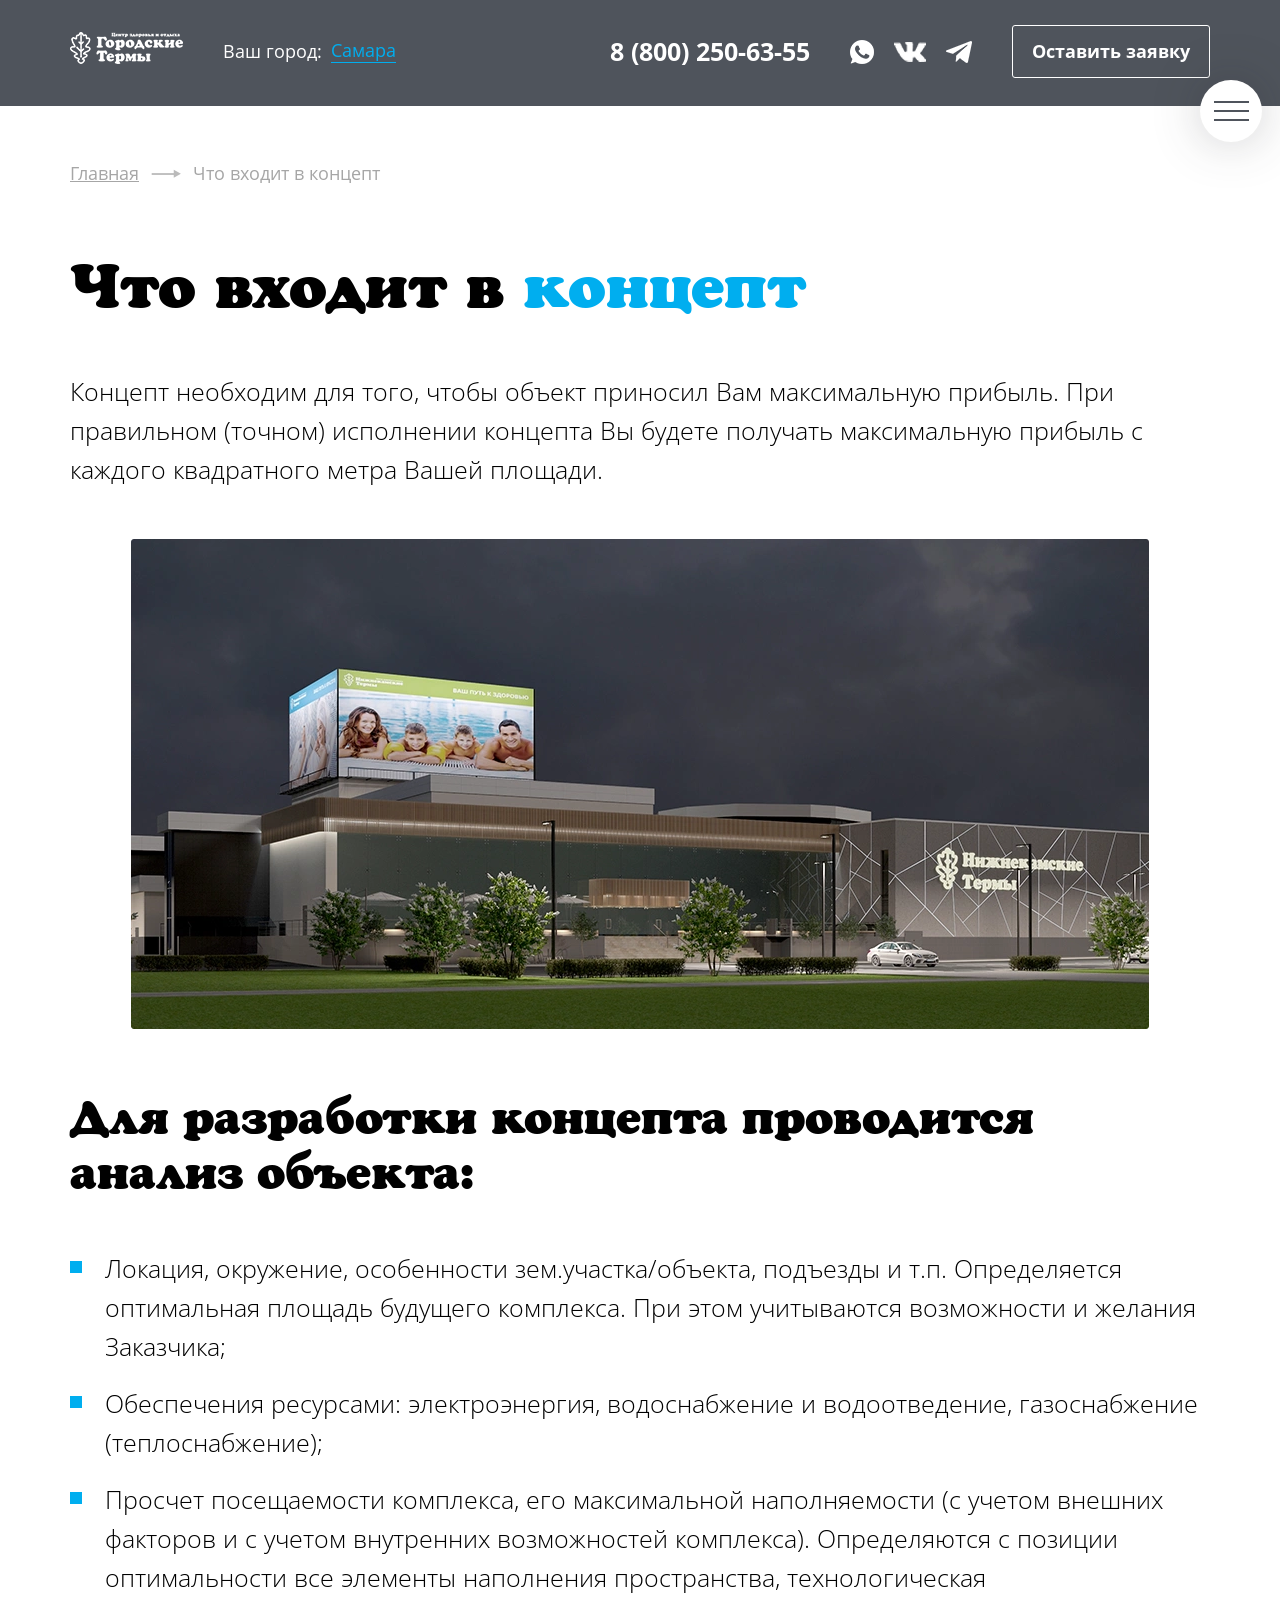
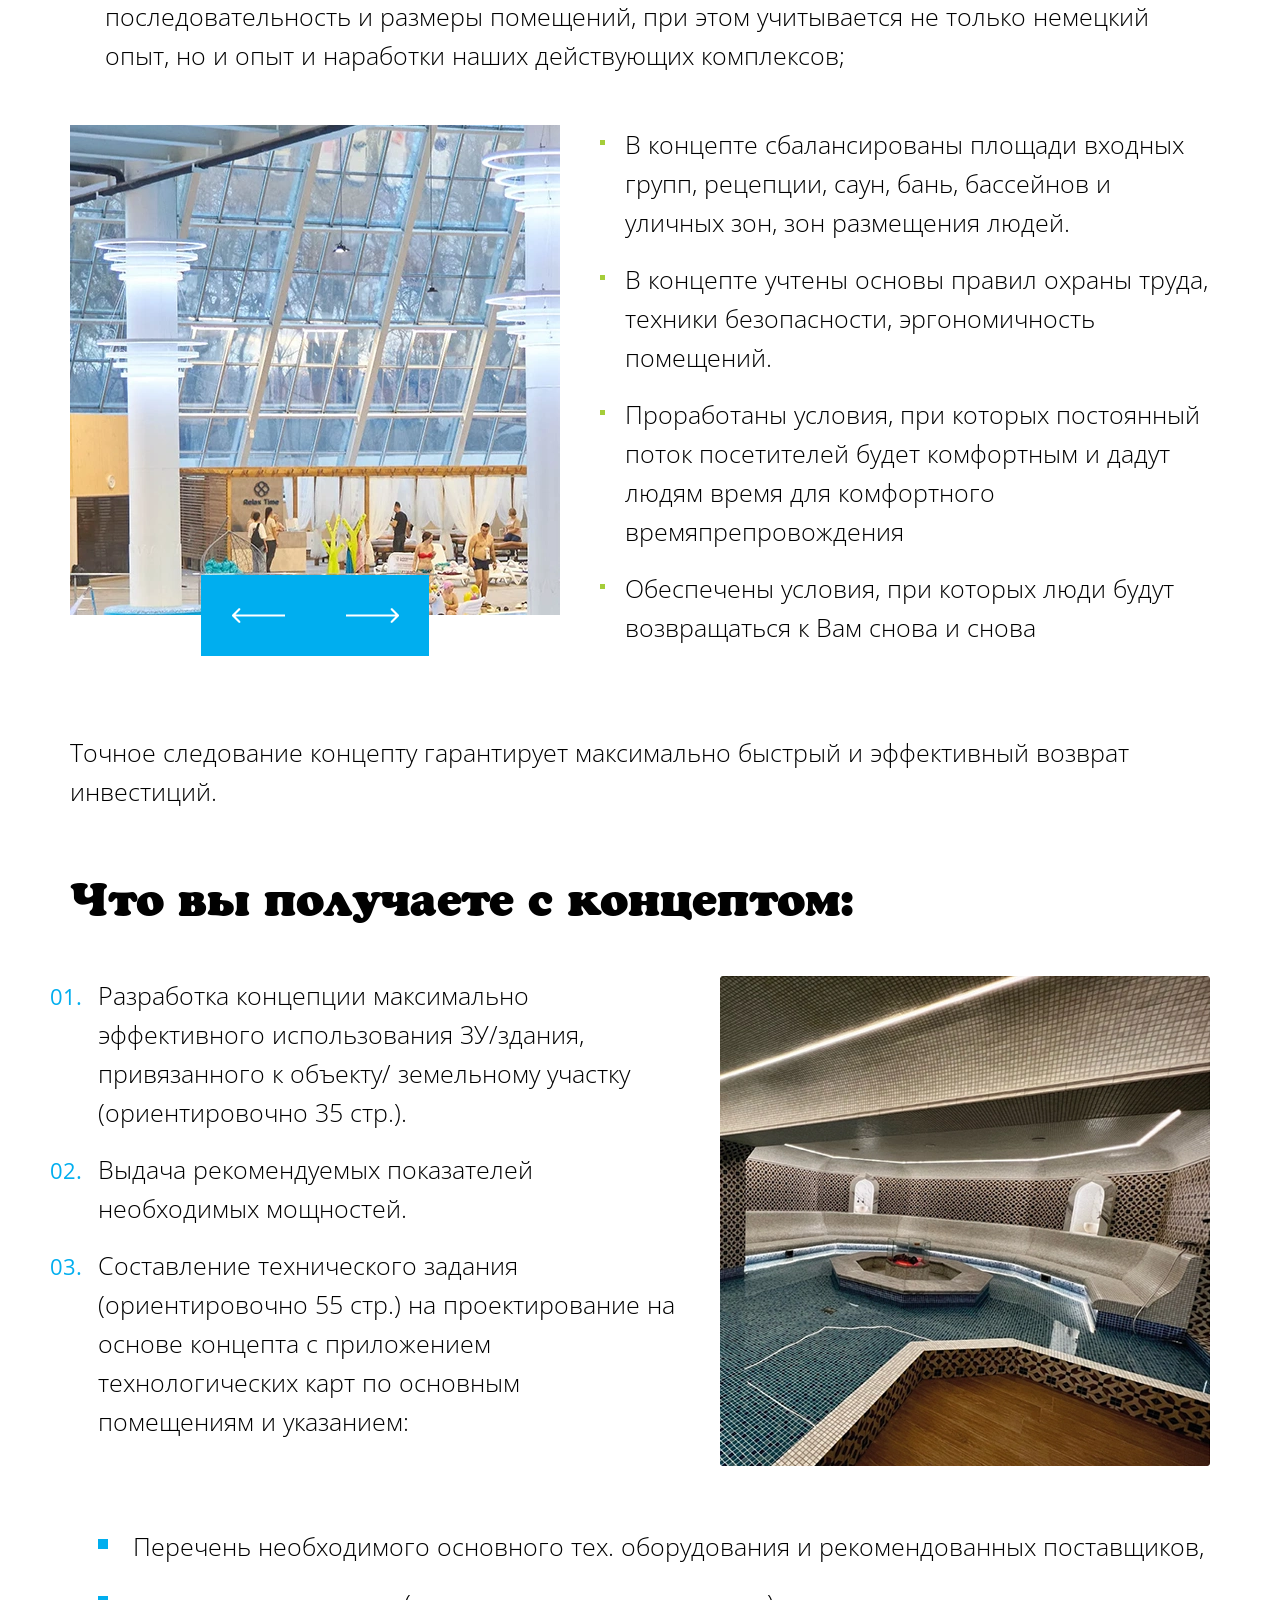
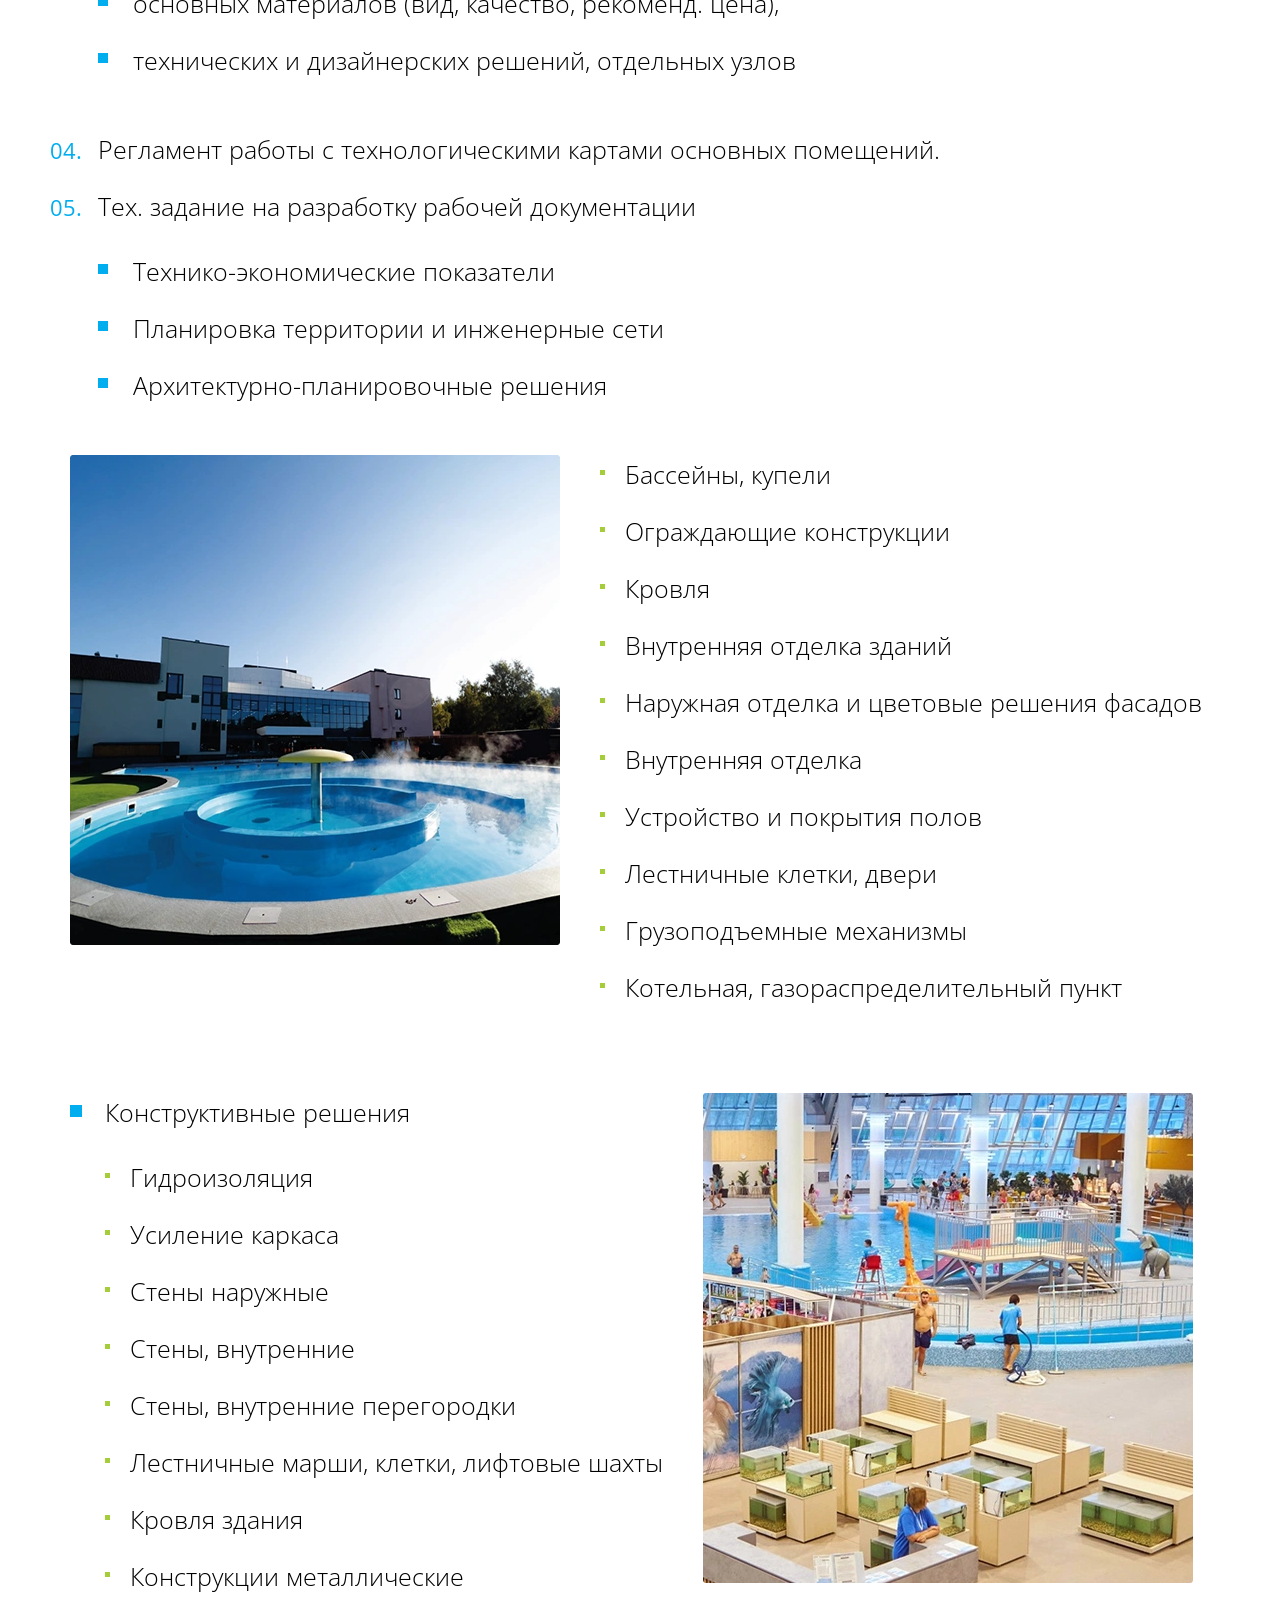
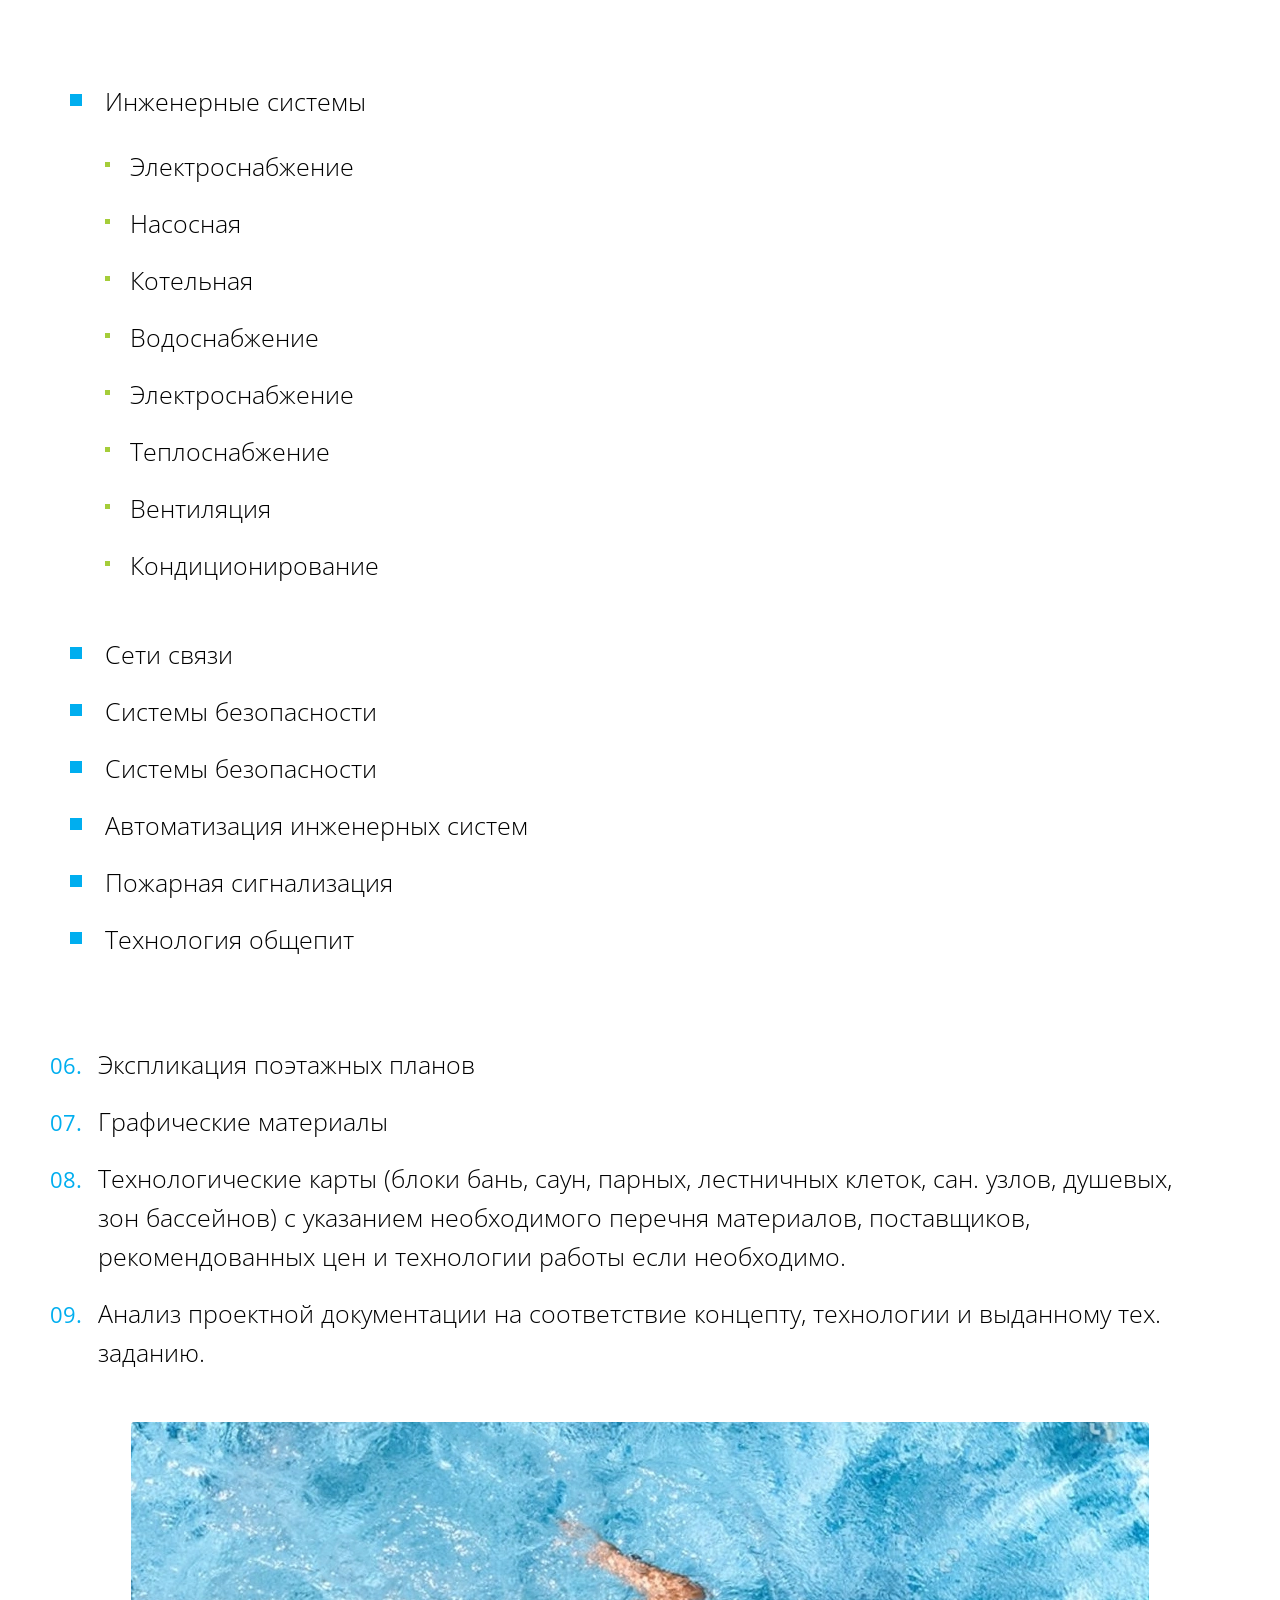
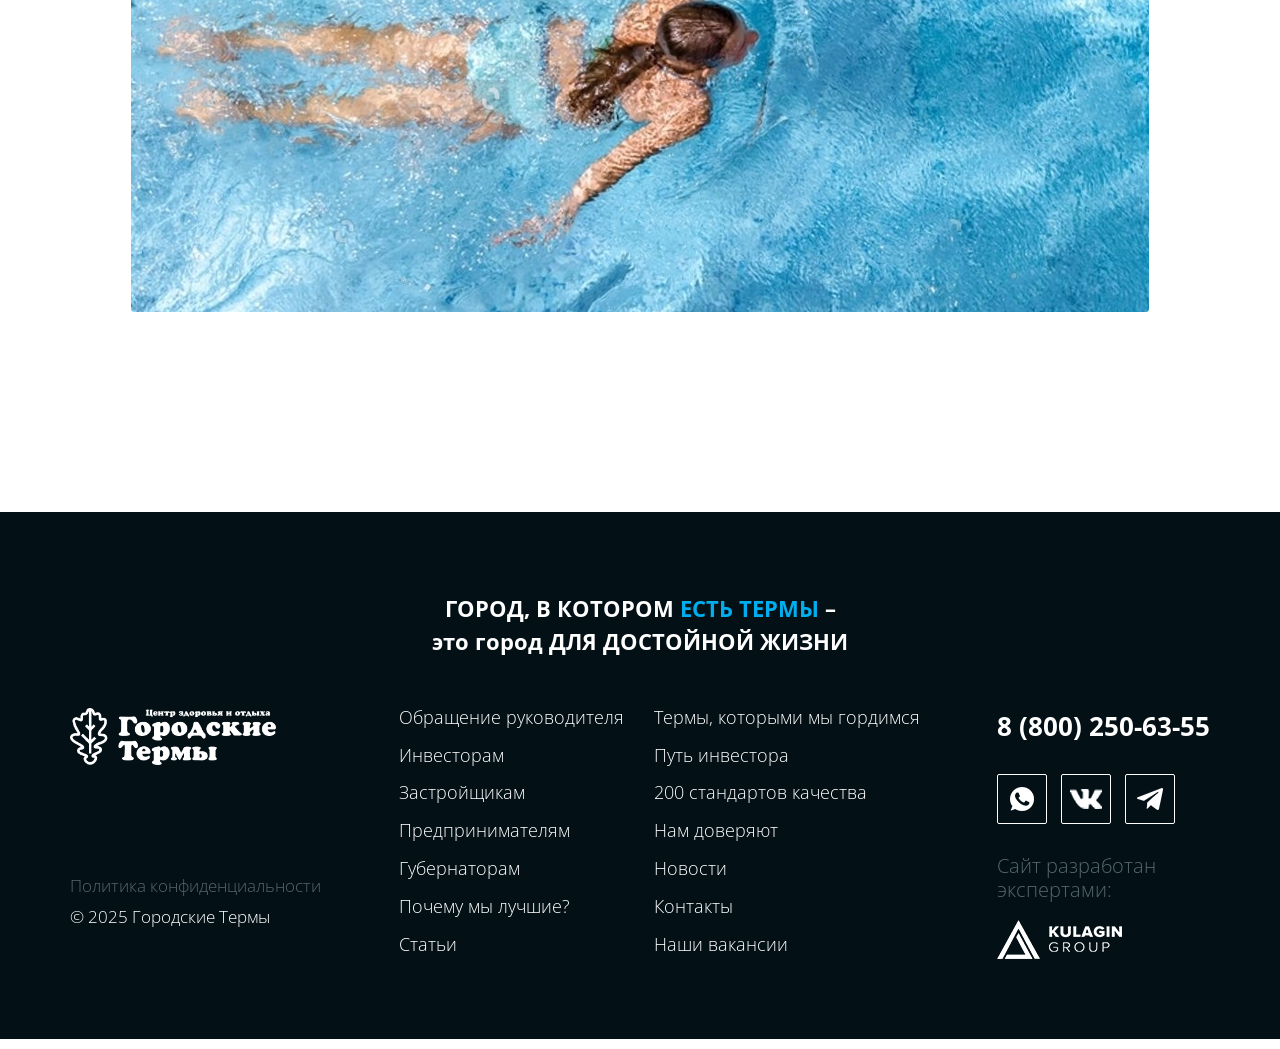
<file: concept.html>
<!doctype html>
<html lang="en">
<head>
  <meta charset="UTF-8">
  <meta name="viewport"
        content="width=device-width, user-scalable=no, initial-scale=1.0, maximum-scale=1.0, minimum-scale=1.0">
  <meta http-equiv="X-UA-Compatible" content="ie=edge">

  <link rel="icon" type="image/png" href="favicon/favicon-96x96.png" sizes="96x96" />
  <link rel="icon" type="image/svg+xml" href="favicon/favicon.svg" />
  <link rel="shortcut icon" href="favicon/favicon.ico" />
  <link rel="apple-touch-icon" sizes="180x180" href="favicon/apple-touch-icon.png" />
  <link rel="manifest" href="favicon/site.webmanifest" />

  <link rel="stylesheet" href="css/style.css">

  <link
    rel="stylesheet"
    href="https://cdn.jsdelivr.net/npm/swiper@11/swiper-bundle.min.css"
  />

  <script src="https://cdn.jsdelivr.net/npm/swiper@11/swiper-bundle.min.js"></script>

  <title>Городские термы</title>

</head>
<body>

  <header class="header section">
    <div class="container header__container">
      <div class="header__row">
        <div class="header__box">
          <div class="header__logo">
            <picture class="header__logo-img">
              <source media="(min-width: 1024px)" srcset="img/logo-desktop.png">
              <img src="img/logo.png" alt="terms">
            </picture>
          </div>
          <div class="header__city">
            <div class="header__city-title">
              <span>Ваш город:</span>
              <div class="header__city-content">
                <button class="header__city-btn" id="city-btn">Самара</button>
                <div class="header__city-menu" id="city-menu">
                  <div class="header__city-ul">
                    <button class="header__city-close" id="city-close">
                      <img src="img/close.png" alt="close">
                      <img src="img/close-hover.png" alt="close">
                    </button>
                    <div class="header__city-list-title">Выберите город</div>
                    <div class="header__city-li">Нижнекамск</div>
                    <div class="header__city-li">Самара</div>
                    <div class="header__city-li">Воткинск</div>
                  </div>
                </div>
              </div>
            </div>
          </div>
        </div>
        <div class="header__block">
          <a href="tel:88002506355" class="header__tel">8 (800) 250-63-55</a>
          <div class="header__wrap">
            <div class="header__social">
              <a href="#" class="header__social-link">
                <img src="img/whatsapp.png" alt="whatsApp">
                <img src="img/whatsapp-hover.png" alt="whatsApp">
              </a>
              <a href="#" class="header__social-link">
                <img src="img/vk.png" alt="vkontakte">
                <img src="img/vk-hover.png" alt="vkontakte">
              </a>
              <a href="#" class="header__social-link">
                <img src="img/tg.png" alt="telegram">
                <img src="img/tg-hover.png" alt="telegram">
              </a>
            </div>
            <button data-modal class="button header__button">Оставить заявку</button>
          </div>
        </div>
      </div>
    </div>
  </header>
  <!-- /.header section -->

  <div class="concept__burger">
    <div class="concept__burger-line"></div>
    <div class="concept__burger-line"></div>
    <div class="concept__burger-line"></div>
  </div>

  <main>

    <div class="breadcrumbs section">
        <div class="container breadcrumbs__container">
            <div class="breadcrumbs__row">
                <a href="/" class="breadcrumbs__link">Главная</a>
                <img src="img/breadcrumbs-arrow.png" alt="arrow">
                <a class="breadcrumbs__link">Что входит в концепт</a>
            </div>
        </div>
    </div>

    <section class="section concept">
        <div class="container concept__container">
            <h1 class="concept__title">Что входит в <span>концепт</span></h1>
            <div class="concept__row">
                <div class="concept__content">
                    <p>Концепт необходим для того, чтобы объект приносил Вам максимальную прибыль. При правильном (точном) исполнении концепта Вы будете получать максимальную прибыль с каждого квадратного метра Вашей площади.</p>
                    <img src="img/concept/photo1.webp" alt="photo">
                    <h2>Для разработки концепта проводится <br> анализ объекта:</h2>
                    <ul>
                        <li>Локация, окружение, особенности зем.участка/объекта, подъезды и т.п. Определяется  оптимальная площадь будущего комплекса. При этом учитываются возможности и желания Заказчика;</li>
                        <li>Обеспечения ресурсами: электроэнергия, водоснабжение и водоотведение, газоснабжение (теплоснабжение);</li>
                        <li>Просчет посещаемости комплекса, его максимальной наполняемости (с учетом внешних факторов и с учетом внутренних возможностей  комплекса). Определяются с позиции оптимальности все элементы наполнения пространства, технологическая последовательность и размеры помещений, при этом учитывается не только немецкий опыт, но и опыт и наработки наших действующих комплексов;</li>
                    </ul>
                    <div class="concept__content-row">
                        <div class="concept__content-slider">
                            <div class="concept__content-window">
                                <div class="concept__content-field swiper-wrapper">
                                    <div class="concept__content-card swiper-slide">
                                        <img src="img/concept/photo2.webp" alt="photo">
                                    </div>
                                    <div class="concept__content-card swiper-slide">
                                        <img src="img/concept/photo2.webp" alt="photo">
                                    </div>
                                    <div class="concept__content-card swiper-slide">
                                        <img src="img/concept/photo2.webp" alt="photo">
                                    </div>
                                    <div class="concept__content-card swiper-slide">
                                        <img src="img/concept/photo2.webp" alt="photo">
                                    </div>
                                    <div class="concept__content-card swiper-slide">
                                        <img src="img/concept/photo2.webp" alt="photo">
                                    </div>
                                    <div class="concept__content-card swiper-slide">
                                        <img src="img/concept/photo2.webp" alt="photo">
                                    </div>
                                </div>
                            </div>
                            <div class="slider__interface concept__interface">
                                <button class="slider__btn concept-arrow-prev">
                                    <img src="img/arrow-prev.png" alt="previous">
                                </button>
                                <button class="slider__btn concept-arrow-next">
                                    <img src="img/arrow-next.png" alt="next">
                                </button>
                            </div>
                        </div>
                        <ul class="green">
                            <li>В концепте сбалансированы площади входных групп, рецепции, саун, бань, бассейнов и уличных зон, зон размещения людей. </li>
                            <li>В концепте учтены основы правил охраны труда, техники безопасности, эргономичность помещений.</li>
                            <li>Проработаны условия, при которых постоянный поток посетителей будет комфортным и дадут людям время для комфортного времяпрепровождения</li>
                            <li>Обеспечены условия, при которых люди будут возвращаться к Вам снова и снова</li>
                        </ul>
                    </div>
                    <p>Точное следование концепту гарантирует максимально быстрый и эффективный возврат инвестиций.</p>
                    <h3>Что вы получаете с концептом:</h3>
                    <span class="concept__content-row">
                        <ol>
                            <li>Разработка концепции максимально эффективного использования ЗУ/здания, привязанного к объекту/ земельному участку (ориентировочно 35 стр.).</li>
                            <li>Выдача рекомендуемых показателей необходимых мощностей.</li>
                            <li>Составление технического задания (ориентировочно 55 стр.) на проектирование на основе концепта с  приложением  технологических карт по основным помещениям и указанием:</li>
                        </ol>
                        <img src="img/concept/photo3.webp" alt="photo">
                    </span>
                    <ul class="pl">
                        <li>Перечень необходимого основного тех. оборудования и рекомендованных поставщиков,</li>
                        <li>основных материалов (вид, качество, рекоменд. цена),</li>
                        <li>технических и дизайнерских решений, отдельных узлов</li>
                    </ul>
                    <ol start="4">
                        <li>Регламент работы с технологическими картами основных помещений.</li>
                        <li>
                            Тех. задание на разработку рабочей документации
                            <ul>
                                <li>Технико-экономические показатели</li>
                                <li>Планировка территории и инженерные сети</li>
                                <li>Архитектурно-планировочные решения</li>
                            </ul>
                        </li>
                    </ol>
                    <span class="concept__content-row">
                        <img src="img/concept/photo4.webp" alt="photo">
                        <ul class="green">
                            <li>Бассейны, купели</li>
                            <li>Ограждающие конструкции</li>
                            <li>Кровля</li>
                            <li>Внутренняя отделка зданий</li>
                            <li>Наружная отделка и цветовые решения фасадов</li>
                            <li>Внутренняя отделка</li>
                            <li>Устройство и покрытия полов</li>
                            <li>Лестничные клетки, двери</li>
                            <li>Грузоподъемные механизмы</li>
                            <li>Котельная, газораспределительный пункт</li>
                        </ul>
                    </span>
                    <span class="concept__content-row">
                        <ul>
                            <li>
                                Конструктивные решения
                                <span class="concept__content-row">
                                    <ul class="green">
                                        <li>Гидроизоляция</li>
                                        <li>Усиление каркаса</li>
                                        <li>Стены наружные</li>
                                        <li>Стены, внутренние</li>
                                        <li>Стены, внутренние перегородки</li>
                                        <li>Лестничные марши, клетки, лифтовые шахты</li>
                                        <li>Кровля здания</li>
                                        <li>Конструкции металлические</li>
                                    </ul>
                                </span>
                            </li>
                            <li>
                                Инженерные системы
                                <ul class="green">
                                    <li>Электроснабжение</li>
                                    <li>Насосная</li>
                                    <li>Котельная</li>
                                    <li>Водоснабжение</li>
                                    <li>Электроснабжение</li>
                                    <li>Теплоснабжение</li>
                                    <li>Вентиляция</li>
                                    <li>Кондиционирование</li>
                                </ul>
                            </li>
                            <li>Сети связи</li>
                            <li>Системы безопасности</li>
                            <li>Системы безопасности</li>
                            <li>Автоматизация инженерных систем</li>
                            <li>Пожарная сигнализация</li>
                            <li>Технология общепит</li>
                        </ul>
                        <img src="img/concept/photo5.webp" alt="photo">
                    </span>
                    <ol start="6">
                        <li>Экспликация поэтажных планов</li>
                        <li>Графические материалы</li>
                        <li>Технологические карты (блоки бань, саун, парных,  лестничных клеток,  сан. узлов, душевых, зон бассейнов) с указанием необходимого перечня материалов, поставщиков, рекомендованных цен и технологии работы если необходимо.</li>
                        <li>Анализ проектной документации на соответствие концепту,  технологии и выданному тех. заданию.</li>
                    </ol>
                    <img src="img//concept/photo6.webp" alt="photo">
                </div>
                <div class="concept__menu">
                    <button class="concept__menu-close">
                        <img src="img/close.png" alt="close">
                        <img src="img/close-hover.png" alt="close">
                    </button>
                    <div class="concept__menu-ul">
                        <a href="#" class="concept__menu-link">
                            <span class="concept__menu-link-num">01</span>
                            <span class="concept__menu-link-text">Концепт- это пакет <br> документов</span>
                        </a>
                        <a href="#" class="concept__menu-link">
                            <span class="concept__menu-link-num">02</span>
                            <span class="concept__menu-link-text">Перечень работ <br> при управлении <br> ЦЗиО</span>
                        </a>
                        <a href="#" class="concept__menu-link">
                            <span class="concept__menu-link-num">03</span>
                            <span class="concept__menu-link-text">Прайс-лист</span>
                        </a>
                        <a href="#" class="concept__menu-link">
                            <span class="concept__menu-link-num">04</span>
                            <span class="concept__menu-link-text">Что входит <br> в договор-концепт</span>
                        </a>
                        <a href="#" class="concept__menu-link">
                            <span class="concept__menu-link-num">05</span>
                            <span class="concept__menu-link-text">Что входит в <br> договор-франшизы</span>
                        </a>
                        <a href="#" class="concept__menu-link">
                            <span class="concept__menu-link-num">06</span>
                            <span class="concept__menu-link-text">Что входит <br> во франшизу</span>
                        </a>
                        <a href="#" class="concept__menu-link">
                            <span class="concept__menu-link-num">07</span>
                            <span class="concept__menu-link-text">Что входит <br> в концепт</span>
                        </a>
                    </div>
                </div>
            </div>
        </div>
    </section>
    <!-- /.section concept -->

  </main>

  <footer class="section footer">
    <div class="container footer__container">
      <h3 class="footer__title">Город, в котором <br> <span class="footer__title-color">есть Термы</span> – <br> <span class="footer__title-low">это город</span> <br> для достойной жизни</h3>
      <div class="footer__row">
        <div class="footer__box">
          <div class="footer__logo">
            <img src="img/logo-black.png" alt="terms">
          </div>
          <div class="footer__politics desktop">
            Политика конфиденциальности
            <span>© 2025 Городские Термы</span>
          </div>
        </div>
        <div class="footer__wrap">
          <a href="tel:88002506355" class="footer__tel">8 (800) 250-63-55</a>
          <div class="footer__social">
            <a href="#" class="footer__social-link">
              <img src="img/whatsapp.png" alt="WhatsApp">
              <img src="img/whatsapp-hover.png" alt="WhatsApp">
            </a>
            <a href="#" class="footer__social-link">
              <img src="img/vk.png" alt="vkontakte">
              <img src="img/vk-hover.png" alt="vkontakte">
            </a>
            <a href="#" class="footer__social-link">
              <img src="img/tg.png" alt="telegram">
              <img src="img/tg-hover.png" alt="telegram">
            </a>
          </div>
          <div class="footer__kulagin desktop">
            <div class="footer__kulagin-title">Сайт разработан <br> экспертами:</div>
            <a href="https://kulagin-group.ru/" target="_blank" class="footer__kulagin-link">
              <img src="img/kulagin.png" alt="kulagin">
              <img src="img/kulagin-hover.png" alt="kulagin">
            </a>
          </div>
        </div>
        <div class="footer__links">
          <div class="footer__block">
            <a href="#" class="footer__block-link">Обращение руководителя</a>
            <a href="#" class="footer__block-link">Инвесторам</a>
            <a href="#" class="footer__block-link">Застройщикам</a>
            <a href="#" class="footer__block-link">Предпринимателям</a>
            <a href="#" class="footer__block-link">Губернаторам</a>
            <a href="#" class="footer__block-link">Почему мы лучшие?</a>
            <a href="#" class="footer__block-link">Статьи</a>
          </div>
          <div class="footer__block">
            <a href="#" class="footer__block-link">Термы, которыми мы гордимся</a>
            <a href="#" class="footer__block-link">Путь инвестора</a>
            <a href="#" class="footer__block-link">200 стандартов качества</a>
            <a href="#" class="footer__block-link">Нам доверяют</a>
            <a href="#" class="footer__block-link">Новости</a>
            <a href="#" class="footer__block-link">Контакты</a>
            <a href="#" class="footer__block-link">Наши вакансии</a>
          </div>
        </div>
      </div>
      <div class="footer__politics">
          Политика конфиденциальности
          <span>© 2025 Городские Термы</span>
        </div>
        <div class="footer__kulagin">
          <div class="footer__kulagin-title">Сайт разработан <br> экспертами:</div>
          <a href="https://kulagin-group.ru/" target="_blank" class="footer__kulagin-link">
            <img src="img/kulagin.png" alt="kulagin">
            <img src="img/kulagin-hover.png" alt="kulagin">
          </a>
        </div>
    </div>
  </footer>
  <!-- /.section footer -->

  <div class="modal">
    <div class="modal__container">
      <div class="modal__dialog">
        <button data-modal-close class="modal__close">
          <img src="img/close.png" alt="close">
          <img src="img/close-hover.png" alt="close">
        </button>
        <form class="modal__form form">
          <div class="form__success">
            <h3 class="form__title">Ваша заявка <br> успешно отправлена</h3>
            <div class="form__subtitle">Наш представитель свяжется <br> с вами в самые короткие сроки</div>
            <button data-modal-close class="form__button button success">Вернуться на страницу</button>
          </div>
          <div class="form__content">
            <h3 class="form__title">Заполните заявку</h3>
            <div class="form__subtitle">Напишите или позвоните нам</div>
            <div class="form__fields">
              <div class="input-group form__input-group">
                <input type="text" placeholder="Ваше имя" class="input form__input">
              </div>
              <div class="input-group form__input-group">
                <input type="text" placeholder="Город" class="input form__input">
              </div>
              <div class="input-group form__input-group">
                <input type="email" placeholder="E-mail" class="input form__input">
              </div>
              <div class="input-group form__input-group">
                <input type="tel" placeholder="+7 (___)______" class="input form__input">
              </div>
            </div>
            <label class="politics form__politics">
              <input checked type="checkbox" class="politics__input">
              <span class="politics__ok"></span>
              <span class="politics__text">Я согласен на <a href="#">обработку персональных данных</a></span>
            </label>
            <button class="form__button button">Отправить</button>
          </div>
        </form>
      </div>
    </div>
  </div>

  <script src="js/script.js"></script>

</body>
</html>
</file>
<file: css/style.css>
@font-face {
  font-family: "OpenSans";
  src: url("../fonts/OpenSans/OpenSans-Bold.woff") format("woff"), url("../fonts/OpenSans/OpenSans-Bold.woff2") format("woff");
  font-weight: 700;
  font-style: normal;
}
@font-face {
  font-family: "OpenSans";
  src: url("../fonts/OpenSans/OpenSans-Light.woff") format("woff"), url("../fonts/OpenSans/OpenSans-Light.woff2") format("woff");
  font-weight: 300;
  font-style: normal;
}
@font-face {
  font-family: "OpenSans";
  src: url("../fonts/OpenSans/OpenSans.woff") format("woff"), url("../fonts/OpenSans/OpenSans.woff2") format("woff");
  font-weight: 400;
  font-style: normal;
}
@font-face {
  font-family: "OpenSans";
  src: url("../fonts/OpenSans/OpenSans-ExtraBold.woff") format("woff"), url("../fonts/OpenSans/OpenSans-ExtraBold.woff2") format("woff");
  font-weight: 800;
  font-style: normal;
}
@font-face {
  font-family: "AGCrownStyle";
  src: url("../fonts/AGCrownStyle/AGCrownStyle-Roman.woff") format("woff"), url("../fonts/AGCrownStyle/AGCrownStyle-Roman.woff2") format("woff");
  font-weight: 700;
  font-style: normal;
}
/*! normalize.css v8.0.1 | MIT License | github.com/necolas/normalize.css */
/* Document
   ========================================================================== */
/**
 * 1. Correct the line height in all browsers.
 * 2. Prevent adjustments of font size after orientation changes in iOS.
 */
html {
  line-height: 1.15; /* 1 */
  -webkit-text-size-adjust: 100%; /* 2 */
}

/* Sections
   ========================================================================== */
/**
 * Remove the margin in all browsers.
 */
body {
  margin: 0;
}

/**
 * Render the `main` element consistently in IE.
 */
main {
  display: block;
}

/* Grouping content
   ========================================================================== */
/**
 * 1. Add the correct box sizing in Firefox.
 * 2. Show the overflow in Edge and IE.
 */
hr {
  box-sizing: content-box; /* 1 */
  height: 0; /* 1 */
  overflow: visible; /* 2 */
}

/**
 * 1. Correct the inheritance and scaling of font size in all browsers.
 * 2. Correct the odd `em` font sizing in all browsers.
 */
pre {
  font-family: monospace, monospace; /* 1 */
  font-size: 1em; /* 2 */
}

/* Text-level semantics
   ========================================================================== */
/**
 * Remove the gray background on active links in IE 10.
 */
a {
  background-color: transparent;
}

/**
 * 1. Remove the bottom border in Chrome 57-
 * 2. Add the correct text decoration in Chrome, Edge, IE, Opera, and Safari.
 */
abbr[title] {
  border-bottom: none; /* 1 */
  text-decoration: underline; /* 2 */
  -webkit-text-decoration: underline dotted;
  text-decoration: underline dotted; /* 2 */
}

/**
 * Add the correct font weight in Chrome, Edge, and Safari.
 */
b,
strong {
  font-weight: bolder;
}

/**
 * 1. Correct the inheritance and scaling of font size in all browsers.
 * 2. Correct the odd `em` font sizing in all browsers.
 */
code,
kbd,
samp {
  font-family: monospace, monospace; /* 1 */
  font-size: 1em; /* 2 */
}

/**
 * Add the correct font size in all browsers.
 */
small {
  font-size: 80%;
}

/**
 * Prevent `sub` and `sup` elements from affecting the line height in
 * all browsers.
 */
sub,
sup {
  font-size: 75%;
  line-height: 0;
  position: relative;
  vertical-align: baseline;
}

sub {
  bottom: -0.25em;
}

sup {
  top: -0.5em;
}

/* Embedded content
   ========================================================================== */
/**
 * Remove the border on images inside links in IE 10.
 */
img {
  border-style: none;
}

/* Forms
   ========================================================================== */
/**
 * 1. Change the font styles in all browsers.
 * 2. Remove the margin in Firefox and Safari.
 */
button,
input,
optgroup,
select,
textarea {
  font-family: inherit; /* 1 */
  font-size: 100%; /* 1 */
  line-height: 1.15; /* 1 */
  margin: 0; /* 2 */
}

/**
 * Show the overflow in IE.
 * 1. Show the overflow in Edge.
 */
button,
input { /* 1 */
  overflow: visible;
}

/**
 * Remove the inheritance of text transform in Edge, Firefox, and IE.
 * 1. Remove the inheritance of text transform in Firefox.
 */
button,
select { /* 1 */
  text-transform: none;
}

/**
 * Correct the inability to style clickable types in iOS and Safari.
 */
button,
[type=button],
[type=reset],
[type=submit] {
  -webkit-appearance: button;
}

/**
 * Remove the inner border and padding in Firefox.
 */
button::-moz-focus-inner,
[type=button]::-moz-focus-inner,
[type=reset]::-moz-focus-inner,
[type=submit]::-moz-focus-inner {
  border-style: none;
  padding: 0;
}

/**
 * Restore the focus styles unset by the previous rule.
 */
button:-moz-focusring,
[type=button]:-moz-focusring,
[type=reset]:-moz-focusring,
[type=submit]:-moz-focusring {
  outline: 1px dotted ButtonText;
}

/**
 * Correct the padding in Firefox.
 */
fieldset {
  padding: 0.35em 0.75em 0.625em;
}

/**
 * 1. Correct the text wrapping in Edge and IE.
 * 2. Correct the color inheritance from `fieldset` elements in IE.
 * 3. Remove the padding so developers are not caught out when they zero out
 *    `fieldset` elements in all browsers.
 */
legend {
  box-sizing: border-box; /* 1 */
  color: inherit; /* 2 */
  display: table; /* 1 */
  max-width: 100%; /* 1 */
  padding: 0; /* 3 */
  white-space: normal; /* 1 */
}

/**
 * Add the correct vertical alignment in Chrome, Firefox, and Opera.
 */
progress {
  vertical-align: baseline;
}

/**
 * Remove the default vertical scrollbar in IE 10+.
 */
textarea {
  overflow: auto;
}

/**
 * 1. Add the correct box sizing in IE 10.
 * 2. Remove the padding in IE 10.
 */
[type=checkbox],
[type=radio] {
  box-sizing: border-box; /* 1 */
  padding: 0; /* 2 */
}

/**
 * Correct the cursor style of increment and decrement buttons in Chrome.
 */
[type=number]::-webkit-inner-spin-button,
[type=number]::-webkit-outer-spin-button {
  height: auto;
}

/**
 * 1. Correct the odd appearance in Chrome and Safari.
 * 2. Correct the outline style in Safari.
 */
[type=search] {
  -webkit-appearance: textfield; /* 1 */
  outline-offset: -2px; /* 2 */
}

/**
 * Remove the inner padding in Chrome and Safari on macOS.
 */
[type=search]::-webkit-search-decoration {
  -webkit-appearance: none;
}

/**
 * 1. Correct the inability to style clickable types in iOS and Safari.
 * 2. Change font properties to `inherit` in Safari.
 */
::-webkit-file-upload-button {
  -webkit-appearance: button; /* 1 */
  font: inherit; /* 2 */
}

/* Interactive
   ========================================================================== */
/*
 * Add the correct display in Edge, IE 10+, and Firefox.
 */
details {
  display: block;
}

/*
 * Add the correct display in all browsers.
 */
summary {
  display: list-item;
}

/* Misc
   ========================================================================== */
/**
 * Add the correct display in IE 10+.
 */
template {
  display: none;
}

/**
 * Add the correct display in IE 10.
 */
[hidden] {
  display: none;
}

* {
  margin: 0;
  padding: 0;
  box-sizing: border-box;
}

html {
  scroll-behavior: smooth;
}

img {
  max-width: 100%;
  height: auto;
}

body {
  font-size: 18px;
  line-height: 28px;
  font-family: "OpenSans", sans-serif;
  font-style: normal;
  font-weight: 400;
  color: #000;
  background: #fff;
}

.button {
  font-family: "OpenSans", sans-serif;
  font-weight: 700;
  font-size: 18px;
  line-height: 36px;
  text-align: center;
  color: #fff;
  cursor: pointer;
  text-decoration: none;
  border: none;
  border-radius: 3px;
  width: 100%;
  min-height: 58px;
  max-width: 268px;
  position: relative;
  background: #00adef;
  transition: 0.3s;
  display: flex;
  align-items: center;
  justify-content: center;
}
.button:hover {
  background: #1587bd;
}
.button--effect {
  position: relative;
  overflow: hidden;
}
.button--effect:hover {
  transform: none;
}
.button--effect::after {
  content: "";
  position: absolute;
  width: 100%;
  height: 200%;
  transform: translateY(-50%);
  background: linear-gradient(to right top, transparent 29%, rgba(255, 255, 255, 0.8) 29% 32%, transparent 32% 35%, rgba(255, 255, 255, 0.8) 35% 40%, transparent 42% 45%, rgba(67, 66, 66, 0.7) 45% 55%, transparent 55% 58%, rgba(255, 255, 255, 0.8) 58% 61%, transparent 61%);
  opacity: 0.3;
  left: 0;
  top: 0;
  transition: 0.8s;
  z-index: 3;
  animation: toRight 6s infinite;
}

.input {
  width: 100%;
  padding: 0;
  height: 50px;
  border: none;
  border-bottom: 2px solid #707885;
  background: transparent;
  color: #fff;
  font-family: "OpenSans", sans-serif;
  font-size: 19px;
  line-height: 36px;
  font-weight: 300;
  position: relative;
}
.input:focus {
  outline: none;
}
.input::-moz-placeholder {
  color: #fff;
}
.input::placeholder {
  color: #fff;
}

.input-group {
  width: 100%;
  position: relative;
}

.politics {
  display: flex;
  gap: 20px;
  cursor: pointer;
  align-items: flex-start;
  position: relative;
  justify-content: center;
  max-width: 460px;
  margin: 0 auto;
}
.politics a {
  color: #00aeef;
}
.politics__input {
  display: none;
}
.politics__input:checked + .politics__ok::before {
  display: block;
}
.politics__text {
  font-family: "OpenSans", sans-serif;
  font-weight: 300;
  font-size: 18px;
  line-height: 28px;
  color: #fff;
  text-align: left;
  max-width: 220px;
}
.politics__ok {
  margin-top: 5px;
  min-width: 20px;
  width: 20px;
  height: 20px;
  border: 1px solid #fff;
  border-radius: 3px;
  position: relative;
  background: transparent;
}
.politics__ok::before {
  content: "";
  position: absolute;
  left: 50%;
  top: 50%;
  transform: translate(-50%, -50%);
  width: 12px;
  height: 8px;
  background: url("../img/ok.png") no-repeat center/contain;
  display: none;
}

.img-box {
  display: flex;
  align-items: center;
  justify-content: center;
}

.label {
  font-family: "UniNeue", sans-serif;
  font-size: 14px;
  font-weight: 800;
  line-height: 16.8px;
  text-align: left;
  color: #000019;
  margin-bottom: 10px;
  display: block;
  opacity: 0.8;
}

.section {
  max-width: 1920px;
  margin: auto;
  padding-left: 20px;
  padding-right: 20px;
}
.section__title {
  font-family: "AGCrownStyle", sans-serif;
  font-style: normal;
  font-weight: 700;
  font-size: 28px;
  line-height: 38px;
  color: #000000;
}
.section__title span {
  color: #00aeef;
  text-transform: uppercase;
}

.container {
  max-width: 540px;
  margin: 0 auto;
}

.row {
  display: flex;
  justify-content: space-between;
  align-items: flex-start;
}
.row--center {
  align-items: center;
}

@keyframes toRight {
  0% {
    left: -100%;
  }
  85% {
    left: -100%;
  }
  100% {
    left: 100%;
  }
}
@keyframes noise-anim {
  0% {
    clip: rect(19px, 9999px, 41px, 0);
  }
  5% {
    clip: rect(53px, 9999px, 98px, 0);
  }
  10% {
    clip: rect(23px, 9999px, 84px, 0);
  }
  15% {
    clip: rect(86px, 9999px, 95px, 0);
  }
  20% {
    clip: rect(66px, 9999px, 23px, 0);
  }
  25% {
    clip: rect(77px, 9999px, 82px, 0);
  }
  30% {
    clip: rect(23px, 9999px, 46px, 0);
  }
  35% {
    clip: rect(93px, 9999px, 45px, 0);
  }
  40% {
    clip: rect(43px, 9999px, 70px, 0);
  }
  45% {
    clip: rect(61px, 9999px, 26px, 0);
  }
  50% {
    clip: rect(72px, 9999px, 62px, 0);
  }
  55% {
    clip: rect(86px, 9999px, 17px, 0);
  }
  60% {
    clip: rect(27px, 9999px, 39px, 0);
  }
  65% {
    clip: rect(29px, 9999px, 39px, 0);
  }
  70% {
    clip: rect(67px, 9999px, 94px, 0);
  }
  75% {
    clip: rect(17px, 9999px, 25px, 0);
  }
  80% {
    clip: rect(64px, 9999px, 90px, 0);
  }
  85% {
    clip: rect(4px, 9999px, 8px, 0);
  }
  90% {
    clip: rect(74px, 9999px, 51px, 0);
  }
  95% {
    clip: rect(62px, 9999px, 26px, 0);
  }
  100% {
    clip: rect(44px, 9999px, 86px, 0);
  }
}
@keyframes noise-anim-2 {
  0% {
    clip: rect(23px, 9999px, 25px, 0);
  }
  5% {
    clip: rect(62px, 9999px, 14px, 0);
  }
  10% {
    clip: rect(1px, 9999px, 47px, 0);
  }
  15% {
    clip: rect(83px, 9999px, 89px, 0);
  }
  20% {
    clip: rect(37px, 9999px, 64px, 0);
  }
  25% {
    clip: rect(55px, 9999px, 87px, 0);
  }
  30% {
    clip: rect(12px, 9999px, 31px, 0);
  }
  35% {
    clip: rect(42px, 9999px, 22px, 0);
  }
  40% {
    clip: rect(45px, 9999px, 83px, 0);
  }
  45% {
    clip: rect(25px, 9999px, 57px, 0);
  }
  50% {
    clip: rect(32px, 9999px, 56px, 0);
  }
  55% {
    clip: rect(98px, 9999px, 16px, 0);
  }
  60% {
    clip: rect(18px, 9999px, 29px, 0);
  }
  65% {
    clip: rect(23px, 9999px, 94px, 0);
  }
  70% {
    clip: rect(54px, 9999px, 41px, 0);
  }
  75% {
    clip: rect(93px, 9999px, 86px, 0);
  }
  80% {
    clip: rect(46px, 9999px, 96px, 0);
  }
  85% {
    clip: rect(91px, 9999px, 86px, 0);
  }
  90% {
    clip: rect(3px, 9999px, 48px, 0);
  }
  95% {
    clip: rect(86px, 9999px, 37px, 0);
  }
  100% {
    clip: rect(94px, 9999px, 74px, 0);
  }
}
@keyframes pulse {
  0% {
    transform: scale(0.5);
    opacity: 0;
  }
  50% {
    opacity: 1;
  }
  100% {
    transform: scale(1);
    opacity: 0;
  }
}
@keyframes fadeIn {
  0% {
    opacity: 0;
  }
  100% {
    opacity: 1;
  }
}
.slider__interface {
  display: none;
  justify-content: center;
  margin-top: -40px;
  position: relative;
  z-index: 2;
}
.slider__btn {
  width: 114px;
  height: 81px;
  display: flex;
  align-items: center;
  justify-content: center;
  cursor: pointer;
  background: #00aeef;
  border: none;
  transition: 0.3s;
}
.slider__btn:hover {
  background: #1588bd;
}

.interface-circle {
  display: flex;
  gap: 20px;
  align-items: flex-start;
}
.interface-circle-button {
  border: none;
  background: none;
  cursor: pointer;
  display: flex;
  width: -moz-max-content;
  width: max-content;
  min-width: -moz-max-content;
  min-width: max-content;
  width: 103px;
  min-width: 103px;
  height: 103px;
  position: relative;
  border: 1px solid #000000;
  border-radius: 50%;
  transition: 0.3s;
}
.interface-circle-button img {
  position: absolute;
  top: 50%;
  left: -50%;
  transform: translate(0, -50%);
  transition: 0.3s;
}
.interface-circle-button img:last-child {
  opacity: 0;
}
.interface-circle-button:hover {
  border-color: #00adef;
}
.interface-circle-button:hover img {
  left: calc(-50% - 5px);
}
.interface-circle-button:hover img:first-child {
  opacity: 0;
}
.interface-circle-button:hover img:last-child {
  opacity: 1;
}
.interface-circle-button:last-child img {
  left: 50%;
}
.interface-circle-button:last-child:hover img {
  left: calc(50% + 5px);
}

.form {
  background: url("../img/bg.webp") no-repeat center/cover;
  padding: 70px 25px 90px;
  position: relative;
}
.form__title {
  font-size: 28px;
  line-height: 38px;
  color: #fff;
  font-weight: 700;
  font-family: OpenSans, sans-serif;
  text-align: center;
  margin-bottom: 12px;
}
.form__subtitle {
  font-size: 22px;
  line-height: 30px;
  color: #ffffff;
  font-weight: 300;
  font-family: OpenSans;
  text-align: center;
  margin-bottom: 10px;
}
.form__fields {
  display: flex;
  flex-direction: column;
  gap: 10px;
  margin: 0 auto 40px;
  max-width: 460px;
}
.form__politics {
  margin-bottom: 30px;
}
.form__button {
  padding: 0 33px;
  background: #fff;
  margin: 0 auto;
  color: #000;
  font-size: 19px;
  line-height: 20px;
  max-width: -moz-max-content;
  max-width: max-content;
}
.form__button:hover {
  background: #00adef;
}
.form__content {
  width: 100%;
  transition: 0.3s;
}
.form__success {
  position: absolute;
  width: 100%;
  height: 100%;
  left: 0;
  top: 0;
  display: flex;
  flex-direction: column;
  align-items: center;
  justify-content: center;
  gap: 16px;
  transition: 0.3s;
  visibility: hidden;
  opacity: 0;
  padding: 20px;
}
.form.success .form__content {
  opacity: 0;
  visibility: hidden;
}
.form.success .form__success {
  visibility: visible;
  opacity: 1;
}

.breadcrumbs {
  margin: 58px auto 62px;
}
.breadcrumbs__row {
  display: flex;
  align-items: center;
  gap: 12px;
  flex-wrap: wrap;
}
.breadcrumbs__link {
  font-size: 18px;
  line-height: 110%;
  color: #a6a6a6;
  font-weight: 400;
  font-family: OpenSans, sans-serif;
}

.header {
  background: #4f545c;
  padding: 25px 20px 47px;
}
.header__row {
  display: flex;
  flex-direction: column;
  gap: 28px;
  align-items: center;
}
.header__box {
  width: 100%;
  display: flex;
  align-items: center;
  justify-content: space-between;
}
.header__city-title {
  font-size: 18px;
  line-height: 110%;
  color: #ffffff;
  font-weight: 400;
  font-family: OpenSans, sans-serif;
  display: flex;
  justify-content: flex-end;
  gap: 0 9px;
  flex-wrap: wrap;
  align-items: center;
}
.header__city-btn {
  background: none;
  border: none;
  color: #00aeef;
  padding-bottom: 1px;
  border-bottom: 1px solid #00aeef;
  cursor: pointer;
}
.header__city-menu {
  position: fixed;
  left: 0;
  top: 0;
  width: 100%;
  height: 100%;
  z-index: 198;
  padding: 66px 30px;
  background: #031016;
  display: flex;
  justify-content: center;
  align-items: flex-start;
  opacity: 0;
  visibility: hidden;
  transition: 0.3s;
  overflow: auto;
}
.header__city-menu.active {
  opacity: 1;
  visibility: visible;
}
.header__city-ul {
  width: 100%;
  padding: 50px 0 40px;
  display: flex;
  flex-direction: column;
  align-items: center;
  border-radius: 3px;
  background: #fff;
  position: relative;
}
.header__city-list-title {
  font-size: 23px;
  line-height: 100%;
  color: #000000;
  font-weight: 700;
  font-family: OpenSans, sans-serif;
  text-align: center;
  padding: 10px 0;
}
.header__city-li {
  padding: 10px 0;
  cursor: pointer;
  font-size: 17px;
  line-height: 16px;
  color: #000000;
  font-weight: 700;
  font-family: OpenSans, sans-serif;
  text-align: center;
  width: 100%;
}
.header__city-li.active {
  color: #00aeef;
}
.header__city-li:hover {
  color: #00aeef;
}
.header__city-close {
  position: absolute;
  right: 0;
  top: 0;
  border-radius: 3px;
  width: 46px;
  height: 46px;
  display: flex;
  align-items: center;
  justify-content: center;
  background: #4f545c;
  cursor: pointer;
  border: none;
}
.header__city-close img:last-child {
  display: none;
}
.header__city-close:hover img:first-child {
  display: none;
}
.header__city-close:hover img:last-child {
  display: block;
}
.header__block {
  display: flex;
  flex-direction: column;
  gap: 22px;
}
.header__wrap {
  display: flex;
  flex-direction: column;
  align-items: center;
  gap: 22px;
}
.header__tel {
  font-size: 25px;
  line-height: 110%;
  color: #fff;
  font-weight: 700;
  font-family: OpenSans, sans-serif;
  text-decoration: none;
  white-space: nowrap;
}
.header__social {
  display: flex;
  align-items: center;
  justify-content: center;
  gap: 20px;
}
.header__social-link {
  display: flex;
}
.header__social-link img:last-child {
  display: none;
}
.header__social-link:hover img:first-child {
  display: none;
}
.header__social-link:hover img:last-child {
  display: block;
}
.header__button {
  background: transparent;
  border-radius: 3px;
  border: 1px solid #fff;
  color: #fff;
  max-width: 198px;
  min-width: 198px;
  font-size: 18px;
  line-height: 110%;
  min-height: 53px;
}
.header__button:hover {
  background: #fff;
  color: #000;
}

.main {
  padding: 68px 20px;
  position: relative;
  z-index: 1;
  overflow: hidden;
  min-height: 600px;
}
.main__box {
  position: relative;
  z-index: 2;
}
.main__bg {
  position: absolute;
  height: 100%;
  width: auto;
  top: 0;
  right: -100px;
  z-index: 1;
}
.main__bg img {
  height: 100%;
  width: auto;
  max-width: none;
}
.main__title {
  font-size: 49px;
  line-height: 110%;
  text-transform: uppercase;
  color: #fff;
  font-weight: 700;
  font-family: OpenSans, sans-serif;
  display: flex;
  flex-direction: column;
  align-items: center;
  margin-bottom: 10px;
}
.main__title-second {
  background: url("../img/main/title.webp") no-repeat -176px -236px/870px;
  -webkit-background-clip: text;
  -webkit-text-fill-color: transparent;
  background-clip: text;
  color: transparent;
}
.main__subtitle {
  font-size: 20px;
  line-height: 30px;
  text-transform: uppercase;
  color: #fff;
  font-weight: 700;
  font-family: OpenSans, sans-serif;
  text-align: center;
  margin-bottom: 12px;
}
.main__row {
  display: flex;
  flex-direction: column;
  align-items: center;
  gap: 2px;
}
.main__item {
  font-size: 19px;
  line-height: 28px;
  color: #fff;
  font-weight: 700;
  font-family: OpenSans;
  text-align: center;
}

.data {
  position: relative;
  z-index: 2;
  margin-bottom: 75px;
}
.data__link {
  width: 100%;
  max-width: 300px;
  display: flex;
  align-items: center;
  justify-content: center;
  border-radius: 2px;
  background: #4f545c;
  font-size: 18px;
  line-height: 23px;
  color: #fff;
  font-weight: 700;
  font-family: OpenSans, sans-serif;
  min-height: 84px;
  text-decoration: none;
  margin: 0 auto;
  transition: 0.3s;
}
.data__link:hover {
  background: #484d54;
}
.data__link:hover img {
  transform: translateX(5px);
}
.data__link img {
  transition: 0.3s;
  margin-left: 10px;
  vertical-align: middle;
}
.data__title {
  text-align: center;
  margin-bottom: 36px;
}
.data__title span {
  white-space: nowrap;
}
.data__box {
  margin-bottom: 35px;
}
.data__box-row {
  display: flex;
  flex-direction: column;
  gap: 30px;
}
.data__box-item {
  display: flex;
  flex-direction: column;
  gap: 8px;
  position: relative;
  padding: 4px 22px 0;
}
.data__box-item::before {
  content: "";
  position: absolute;
  width: 10px;
  height: 10px;
  left: 0;
  top: 0;
  background: #00aeef;
}
.data__box-item-title {
  font-size: 19px;
  line-height: 27px;
  color: #000;
  font-weight: 700;
  font-family: OpenSans, sans-serif;
}
.data__box-item-text {
  font-size: 17px;
  line-height: 27px;
  color: #000;
  font-weight: 300;
  font-family: OpenSans, sans-serif;
}
.data__row {
  display: flex;
  flex-direction: column;
}
.data__card {
  border-radius: 2px;
  background: #00aeef;
  width: 100%;
  max-width: -moz-max-content;
  max-width: max-content;
  margin: 0 auto 80px;
  padding: 38px 30px;
  margin-top: -40px;
}
.data__card-row {
  display: flex;
  flex-direction: column;
  gap: 24px;
  margin-bottom: 26px;
}
.data__card-item {
  display: flex;
  flex-direction: column;
  gap: 8px;
}
.data__card-item-title {
  font-size: 20px;
  line-height: 110%;
  color: #fff;
  font-weight: 400;
  font-family: OpenSans, sans-serif;
}
.data__card-item-text {
  font-size: 44px;
  line-height: 110%;
  color: #fff;
  font-weight: 700;
  font-family: OpenSans, sans-serif;
}
.data__card-item-text.small {
  font-size: 39px;
}
.data__card-footer {
  font-size: 20px;
  line-height: 130%;
  color: #fff;
  font-weight: 400;
  font-family: OpenSans, sans-serif;
}
.data__card-footer strong {
  font-size: 23px;
  font-weight: 700;
  text-transform: uppercase;
}

.why {
  padding: 0;
  margin-bottom: 75px;
}
.why__title {
  padding: 0 20px;
  text-align: center;
  margin: 0 auto 28px;
  max-width: 720px;
}
.why__title b {
  text-transform: uppercase;
}
.why__window {
  overflow: hidden;
  width: 100%;
  margin-bottom: 40px;
}
.why__field {
  display: flex;
}
.why__card {
  width: 300px !important;
  min-width: 300px;
  aspect-ratio: 1.07;
  display: flex;
}
.why__card img {
  width: 100%;
  height: 100%;
  -o-object-fit: cover;
  object-fit: cover;
}
.why__box {
  padding: 0 20px;
  display: flex;
  flex-direction: column;
  gap: 28px;
}
.why__box-item-line {
  display: none;
}
.why__box-item-content {
  display: flex;
  flex-direction: column;
  gap: 10px;
}
.why__box-item-title {
  font-size: 28px;
  line-height: 40px;
  text-transform: uppercase;
  color: #000;
  font-weight: 700;
  font-family: OpenSans, sans-serif;
}
.why__box-item-text {
  font-size: 18px;
  line-height: 28px;
  color: #000;
  font-weight: 300;
  font-family: OpenSans, sans-serif;
}

.king {
  padding-bottom: 86px;
}
.king__row {
  display: flex;
  flex-direction: column;
  gap: 50px;
}
.king__photo {
  padding: 0 0 25px 20px;
  display: flex;
  width: 320px;
  min-width: 320px;
  margin: 0 auto;
  position: relative;
}
.king__photo::before {
  content: "";
  position: absolute;
  width: 130px;
  height: 103px;
  left: 0;
  bottom: 0;
  background: #93cf1a;
  border-radius: 3px;
}
.king__photo img {
  position: relative;
  z-index: 2;
}
.king__quotes {
  width: 38px;
  margin-bottom: 22px;
  display: flex;
}
.king__text {
  font-size: 18px;
  line-height: 30px;
  color: #000;
  font-weight: 300;
  font-family: OpenSans, sans-serif;
  margin-bottom: 16px;
}
.king__text b {
  font-weight: 700;
}
.king__text.last {
  margin-bottom: 28px;
}
.king__info {
  width: 100%;
  padding-left: 18px;
  border-left: 1px solid #000;
  position: relative;
}
.king__info-sign {
  position: absolute;
  top: 5px;
  left: 188px;
  width: 130px;
  display: flex;
}
.king__info-title {
  font-size: 21px;
  line-height: 29px;
  text-transform: uppercase;
  color: #000;
  font-weight: 700;
  font-family: OpenSans, sans-serif;
  margin-bottom: 8px;
  max-width: 170px;
}
.king__info-text {
  font-size: 17px;
  line-height: 24px;
  color: #595858;
  font-weight: 300;
  font-family: OpenSans, sans-serif;
}

.profit {
  padding: 80px 0 100px;
  margin-bottom: 75px;
  background: url("../img/profit/bg.webp") no-repeat center/cover;
}
.profit__title {
  padding: 0 10px;
  text-align: center;
  margin: 0 auto 40px;
  max-width: 464px;
  color: #fff;
}
.profit__title b {
  text-transform: uppercase;
}
.profit__window {
  overflow: hidden;
  width: 100%;
  margin-bottom: 40px;
}
.profit__field {
  display: flex;
}
.profit__card {
  width: 300px !important;
  min-width: 300px;
}
.profit__card-img {
  width: 100%;
  aspect-ratio: 1.07;
  display: flex;
}
.profit__card-img img {
  width: 100%;
  height: 100%;
  -o-object-fit: cover;
  object-fit: cover;
}
.profit__card-content {
  margin-top: 32px;
}
.profit__card-title {
  font-size: 26px;
  line-height: 110%;
  text-transform: uppercase;
  color: #fff;
  font-weight: 700;
  font-family: OpenSans, sans-serif;
  text-align: center;
  margin-bottom: 20px;
}
.profit__card-text {
  ont-size: 20px;
  line-height: 30px;
  color: white;
  font-weight: 300;
  font-family: OpenSans, sans-serif;
  text-align: center;
  margin-bottom: 22px;
}
.profit__card-button {
  max-width: 206px;
  margin: 0 auto;
}

.advantages {
  margin-bottom: 75px;
}
.advantages__title {
  margin-bottom: 35px;
}
.advantages__row {
  display: flex;
  flex-direction: column;
  gap: 20px;
}
.advantages__card {
  border-radius: 2px;
  background: #4f545c;
  padding: 48px 0 50px 29px;
}
.advantages__card-title {
  font-size: 26px;
  line-height: 36px;
  text-transform: uppercase;
  color: #fff;
  font-weight: 700;
  font-family: OpenSans, sans-serif;
  margin-bottom: 15px;
  padding: 0 20px 0 0;
}
.advantages__card-title span {
  position: relative;
}
.advantages__card-title span::after {
  content: "";
  position: absolute;
  left: calc(100% + 15px);
  top: 50%;
  transform: translateY(-50%);
  height: 19px;
  width: 8px;
  background: #00aeef;
}
.advantages__card-text {
  width: 100%;
  font-size: 19px;
  line-height: 29px;
  color: #fff;
  font-weight: 300;
  font-family: OpenSans, sans-serif;
  padding-bottom: 24px;
  border-bottom: 1px solid #fff;
}
.advantages__card-text span {
  max-width: 260px;
  display: block;
}

.calc {
  padding: 0;
  margin-bottom: 88px;
}
.calc__title {
  text-align: center;
  margin: 0 auto 36px;
  width: calc(100% - 20px);
}
.calc__badge {
  background: #a6ce39;
  margin-bottom: 44px;
  padding: 30px 20px;
}
.calc__badge-title {
  font-size: 24px;
  line-height: 120%;
  color: #fff;
  font-weight: 700;
  font-family: OpenSans;
  text-align: center;
  margin-bottom: 8px;
}
.calc__badge-text {
  font-size: 27px;
  line-height: 37px;
  color: #fff;
  font-weight: 700;
  font-family: OpenSans, sans-serif;
  text-align: center;
  text-transform: uppercase;
}
.calc__content {
  max-width: 500px;
  margin: 0 auto;
}
.calc__box {
  padding: 0 20px;
}
.calc__box-title {
  font-size: 24px;
  line-height: 34px;
  color: #000;
  font-weight: 700;
  font-family: OpenSans;
  text-align: center;
  margin-bottom: 16px;
}
.calc__box-text {
  font-size: 20px;
  line-height: 30px;
  color: #000;
  font-weight: 700;
  font-family: OpenSans;
  text-align: center;
  margin-bottom: 25px;
}
.calc__form {
  width: 100%;
  display: flex;
  flex-direction: column;
  gap: 30px;
  align-items: center;
  margin-bottom: 22px;
}
.calc__input {
  border-radius: 3px;
  background: #f0f0f0;
  height: 60px;
  font-size: 18px;
  line-height: 29px;
  color: #999999;
  font-weight: 300;
  font-family: OpenSans, sans-serif;
  padding: 0 20px;
  border: none;
  width: 100%;
}
.calc__input::-moz-placeholder {
  color: #999999;
}
.calc__input::placeholder {
  color: #999999;
}
.calc__row {
  display: flex;
  flex-direction: column;
  align-items: center;
  gap: 30px;
}
.calc__info {
  font-size: 17px;
  line-height: 25px;
  color: #000;
  font-weight: 300;
  font-family: OpenSans, sans-serif;
  text-align: center;
}
.calc__link {
  margin: 0;
}

.spa {
  padding: 0 15px;
  margin-bottom: 100px;
}
.spa__title {
  margin-bottom: 20px;
  text-align: center;
}
.spa__row {
  display: flex;
  flex-direction: column;
  gap: 35px;
  margin-bottom: 40px;
}
.spa__subtitle {
  font-size: 22px;
  line-height: 30px;
  color: #000;
  font-weight: 700;
  font-family: OpenSans, sans-serif;
  text-align: center;
  margin-bottom: 22px;
}
.spa__text {
  padding-left: 40px;
  position: relative;
}
.spa__text::before {
  content: "";
  position: absolute;
  top: 15px;
  left: 0;
  width: 30px;
  height: 2px;
  background: #000;
}
.spa__text p {
  font-size: 18px;
  line-height: 27px;
  color: #000;
  font-weight: 300;
  font-family: OpenSans, sans-serif;
  margin-bottom: 14px;
}
.spa__text p:last-child {
  margin-bottom: 0;
}
.spa__img {
  padding: 0 17px 20px 0;
  position: relative;
  display: flex;
  aspect-ratio: 1.44;
  width: 320px;
  min-width: 320px;
  margin: 0 auto;
}
.spa__img::after {
  content: "";
  position: absolute;
  bottom: 0;
  right: 0;
  width: 140px;
  height: 93px;
  border-radius: 2px;
  background-color: #a6ce39;
}
.spa__img img {
  position: relative;
  z-index: 2;
  border-radius: 2px;
  width: 100%;
  height: 100%;
  -o-object-fit: cover;
  object-fit: cover;
}

.complex {
  padding: 80px 0 0;
  margin-bottom: 90px;
  background: url("../img/complex/bg.webp") no-repeat center -80px/cover;
}
.complex__window {
  overflow: hidden;
  width: 100%;
}
.complex__title {
  max-width: 210px;
  margin: 0 auto 20px;
  color: #fff;
  text-align: center;
  text-transform: uppercase;
}
.complex__subtitle {
  font-size: 23px;
  line-height: 31px;
  color: #fff;
  font-weight: 300;
  font-family: OpenSans, sans-serif;
  text-align: center;
  padding: 0 20px;
  max-width: 700px;
  margin: 0 auto 40px;
}
.complex__card {
  width: 300px !important;
  display: flex !important;
  flex-direction: column;
  gap: 25px;
}
.complex__card-img {
  aspect-ratio: 1.4;
  width: 100%;
  display: flex;
}
.complex__card-img img {
  width: 100%;
  height: 100%;
  max-width: none;
  -o-object-fit: cover;
  object-fit: cover;
  border-radius: 3px;
}
.complex__card-content {
  display: flex;
  align-items: flex-start;
  gap: 13px;
}
.complex__card-num {
  font-size: 17px;
  line-height: 110%;
  color: #00aeef;
  font-weight: 400;
  font-family: OpenSans, sans-serif;
}
.complex__card-title {
  font-size: 28px;
  line-height: 110%;
  color: #fff;
  font-weight: 700;
  font-family: OpenSans, sans-serif;
  margin-bottom: 20px;
}
.complex__card-ul {
  padding-left: 20px;
}
.complex__card-li {
  font-size: 20px;
  line-height: 35px;
  color: #fff;
  font-weight: 300;
  font-family: OpenSans, sans-serif;
  position: relative;
}
.complex__card-li::before {
  content: "";
  position: absolute;
  left: -20px;
  top: 15px;
  width: 5px;
  height: 5px;
  background: #00aeef;
}
.complex__info {
  margin: 40px auto 0;
  padding: 0 9px;
}
.complex__info-title {
  font-size: 28px;
  line-height: 38px;
  color: #fff;
  font-family: AGCrownStyle, sans-serif;
  text-align: center;
  margin-bottom: 20px;
  font-weight: 800;
}
.complex__info-subtitle {
  font-size: 28px;
  line-height: 38px;
  text-transform: uppercase;
  color: #00aeef;
  font-weight: 700;
  font-family: OpenSans;
  text-align: center;
  margin-bottom: 50px;
}
.complex__info-row {
  display: flex;
  flex-direction: column;
  gap: 30px;
  align-items: center;
}
.complex__info-card {
  position: relative;
  display: flex;
  width: 320px;
  aspect-ratio: 1.4;
}
.complex__info-card img {
  width: 100%;
  height: 100%;
  max-width: none;
  -o-object-fit: cover;
  object-fit: cover;
}
.complex__info-card-label {
  position: absolute;
  z-index: 2;
  bottom: 0;
  left: 50%;
  transform: translateX(-50%);
  min-width: 114px;
  min-height: 41px;
  font-size: 28px;
  line-height: 22px;
  color: #fff;
  font-weight: 700;
  font-family: OpenSans, sans-serif;
  text-align: center;
  display: flex;
  align-items: center;
  justify-content: center;
}
.complex__info-card-label.before {
  background: #00aeef;
}
.complex__info-card-label.after {
  background: #a6ce39;
}

.whom {
  overflow: hidden;
  padding: 0 0 70px;
}
.whom__container {
  padding: 0 20px;
  max-width: 580px;
}
.whom__interface {
  display: none;
}
.whom__row {
  margin-bottom: 35px;
}
.whom__badge {
  background: #00aeef;
  width: 100%;
  padding: 32px;
}
.whom__title {
  font-size: 28px;
  line-height: 38px;
  color: #ffffff;
  font-family: AGCrownStyle, sans-serif;
  text-align: center;
}
.whom__title span {
  color: #fff;
}
.whom__window {
  width: 100%;
}
.whom__field {
  display: flex;
  flex-direction: column;
  gap: 24px;
}
.whom__card {
  border-radius: 2px;
  filter: drop-shadow(0 0 24.5px rgba(35, 35, 39, 0.23));
  background-color: #ffffff;
  padding: 35px 20px 35px 30px;
}
.whom__card-title {
  font-size: 26px;
  line-height: 34px;
  color: #000;
  font-weight: 700;
  font-family: OpenSans, sans-serif;
  margin-bottom: 10px;
}
.whom__card-subtitle {
  font-size: 20px;
  line-height: 26px;
  color: #00aeef;
  font-weight: 700;
  font-family: OpenSans, sans-serif;
  margin-bottom: 22px;
}
.whom__card-ul {
  display: flex;
  flex-direction: column;
  gap: 10px;
}
.whom__card-li {
  display: flex;
  align-items: flex-start;
  gap: 14px;
  font-size: 17px;
  line-height: 24px;
  color: #000;
  font-weight: 300;
  font-family: OpenSans, sans-serif;
}
.whom__card-num {
  font-size: 15px;
  line-height: 25px;
  text-transform: uppercase;
  color: #00aeef;
  font-weight: 700;
  font-family: OpenSans, sans-serif;
}

.best {
  margin-bottom: 80px;
}
.best__title {
  text-align: center;
  margin-bottom: 58px;
}
.best__row {
  display: flex;
  flex-direction: column;
  gap: 46px;
}
.best__box {
  display: flex;
  flex-direction: column;
  gap: 28px;
}
.best__card-title {
  font-size: 28px;
  line-height: 38px;
  text-transform: uppercase;
  color: #000;
  font-weight: 700;
  font-family: OpenSans, sans-serif;
  margin-bottom: 15px;
}
.best__card-text {
  font-size: 18px;
  line-height: 29px;
  color: #000;
  font-weight: 300;
  font-family: OpenSans, sans-serif;
}
.best__block {
  background: #a6ce39;
  padding: 45px 35px 50px;
  display: flex;
  flex-direction: column;
  gap: 35px;
}
.best__block-card-title {
  font-size: 45px;
  line-height: 110%;
  text-transform: uppercase;
  color: #fff;
  font-weight: 700;
  font-family: OpenSans, sans-serif;
  margin-bottom: 10px;
}
.best__block-card-text {
  font-size: 20px;
  line-height: 30px;
  color: #fff;
  font-weight: 300;
  font-family: OpenSans, sans-serif;
}

.send {
  padding: 0;
  margin-bottom: 74px;
}
.send__img {
  display: flex;
}

.news {
  overflow: hidden;
  margin-bottom: 110px;
}
.news__row {
  margin-bottom: 25px;
}
.news__title {
  text-align: center;
}
.news__interface {
  display: none;
}
.news__window {
  width: 100%;
}
.news__card {
  width: 300px !important;
}
.news__card-img {
  width: 100%;
  aspect-ratio: 1.5;
  margin-bottom: 20px;
  cursor: pointer;
  overflow: hidden;
}
.news__card-img:hover img {
  transform: scale(1.1);
}
.news__card-img img {
  width: 100%;
  height: 100%;
  max-width: none;
  -o-object-fit: cover;
  object-fit: cover;
  transition: 0.3s;
}
.news__card-title {
  font-size: 20px;
  line-height: 27px;
  color: #000;
  font-weight: 700;
  font-family: OpenSans, sans-serif;
  margin-bottom: 20px;
  text-decoration: none;
  cursor: pointer;
}
.news__card-title:hover {
  color: #00aeef;
}
.news__card-link {
  font-size: 17px;
  line-height: 31px;
  color: #00aeef;
  font-weight: 700;
  font-family: OpenSans, sans-serif;
  display: flex;
  align-items: center;
  gap: 14px;
  text-decoration: none;
}
.news__card-link-img {
  display: flex;
  transition: 0.3s;
}
.news__card-link-img img:last-child {
  display: none;
}
.news__card-link:hover {
  color: #1588bd;
}
.news__card-link:hover .news__card-link-img {
  transform: translateX(5px);
}
.news__card-link:hover .news__card-link-img img:first-child {
  display: none;
}
.news__card-link:hover .news__card-link-img img:last-child {
  display: block;
}

.footer {
  padding: 80px 30px;
  background: #031016;
}
.footer__row {
  margin-bottom: 32px;
}
.footer__title {
  font-size: 22px;
  line-height: 33px;
  text-transform: uppercase;
  color: #fff;
  font-weight: 700;
  font-family: OpenSans, sans-serif;
  text-align: center;
  margin-bottom: 30px;
}
.footer__title-color {
  color: #00aeef;
}
.footer__title-low {
  text-transform: lowercase;
}
.footer__logo {
  width: 206px;
  display: flex;
  margin: 0 auto 45px;
}
.footer__wrap {
  display: flex;
  flex-direction: column;
  align-items: center;
  gap: 30px;
  margin-bottom: 45px;
}
.footer__tel {
  font-size: 26px;
  line-height: 36px;
  color: #fff;
  font-weight: 700;
  font-family: OpenSans, sans-serif;
  text-decoration: none;
}
.footer__politics {
  font-size: 17px;
  line-height: 110%;
  color: #56676e;
  font-weight: 300;
  font-family: OpenSans, sans-serif;
  margin: 0 auto 32px;
  max-width: -moz-max-content;
  max-width: max-content;
}
.footer__politics span {
  display: block;
  color: #fff;
  margin-top: 12px;
}
.footer__politics.desktop {
  display: none;
}
.footer__social {
  display: flex;
  gap: 14px;
}
.footer__social-link {
  width: 50px;
  min-width: 50px;
  height: 50px;
  display: flex;
  align-items: center;
  justify-content: center;
  border: 1px solid #ffffff;
  border-radius: 2px;
}
.footer__social-link img:last-child {
  display: none;
}
.footer__social-link:hover {
  border-color: #39c1ff;
}
.footer__social-link:hover img:first-child {
  display: none;
}
.footer__social-link:hover img:last-child {
  display: block;
}
.footer__kulagin {
  display: flex;
  justify-content: center;
  gap: 35px;
  align-items: center;
}
.footer__kulagin-link {
  display: flex;
  width: 110px;
}
.footer__kulagin-link img:last-child {
  display: none;
}
.footer__kulagin-link:hover img:first-child {
  display: none;
}
.footer__kulagin-link:hover img:last-child {
  display: block;
}
.footer__kulagin-title {
  font-size: 17px;
  line-height: 21px;
  color: #56676e;
  font-weight: 300;
  font-family: OpenSans, sans-serif;
}
.footer__kulagin.desktop {
  display: none;
}
.footer__links {
  display: flex;
  flex-wrap: wrap;
  gap: 18px 30px;
  justify-content: space-between;
}
.footer__block {
  display: flex;
  flex-direction: column;
  gap: 18px;
}
.footer__block-link {
  font-size: 18px;
  line-height: 110%;
  color: #ffffff;
  font-weight: 300;
  font-family: OpenSans, sans-serif;
  text-decoration: none;
}
.footer__block-link:hover {
  color: #00aeef;
}

.concept {
  padding-bottom: 60px;
}
.concept__burger {
  position: fixed;
  right: 18px;
  top: 80px;
  width: 62px;
  height: 62px;
  border-radius: 50%;
  filter: drop-shadow(0 0 24.5px rgba(35, 35, 39, 0.23));
  background-color: #fff;
  cursor: pointer;
  display: flex;
  flex-direction: column;
  align-items: center;
  justify-content: center;
  gap: 7px;
  z-index: 196;
}
.concept__burger-line {
  height: 2px;
  width: 35px;
  background: #4f545c;
  transition: 0.3s;
}
.concept__burger:hover .concept__burger-line {
  background: #00adef;
}
.concept__menu {
  position: fixed;
  left: 0;
  top: 0;
  height: 100%;
  width: 100%;
  display: flex;
  align-items: flex-start;
  justify-content: center;
  overflow: auto;
  padding: 95px 20px;
  background: #fff;
  opacity: 0;
  visibility: hidden;
  z-index: 197;
  transition: 0.3s;
}
.concept__menu--active {
  opacity: 1;
  visibility: visible;
}
.concept__menu-close {
  display: flex;
  border: none;
  background: none;
  cursor: pointer;
  position: absolute;
  top: 27px;
  right: 30px;
}
.concept__menu-close img:last-child {
  display: none;
}
.concept__menu-close:hover img:first-child {
  display: none;
}
.concept__menu-close:hover img:last-child {
  display: block;
}
.concept__menu-ul {
  display: flex;
  flex-direction: column;
  gap: 24px;
}
.concept__menu-link {
  display: flex;
  align-items: flex-start;
  gap: 20px;
  text-decoration: none;
}
.concept__menu-link-num {
  font-size: 16px;
  line-height: 110%;
  color: #00aeef;
  font-weight: 400;
  font-family: OpenSans;
}
.concept__menu-link-text {
  font-size: 19px;
  line-height: 28px;
  color: #000;
  font-weight: 700;
  font-family: OpenSans, sans-serif;
}
.concept__menu-link:hover .concept__menu-link-num, .concept__menu-link:hover .concept__menu-link-text {
  color: #00aeef;
}
.concept__title {
  font-size: 28px;
  line-height: 38px;
  color: #000000;
  font-family: AGCrownStyle, sans-serif;
  text-align: center;
  margin-bottom: 18px;
}
.concept__title span {
  color: #00aeef;
}
.concept__content-slider {
  margin-bottom: 36px;
}
.concept__content-row {
  margin-bottom: 36px;
}
.concept__content-card {
  width: 300px !important;
  aspect-ratio: 1;
}
.concept__content-card img {
  width: 100%;
  height: 100%;
  max-width: none;
  -o-object-fit: cover;
  object-fit: cover;
  margin: 0 !important;
}
.concept__content-window {
  overflow: hidden;
}
.concept__content p, .concept__content ul, .concept__content ol {
  font-size: 19px;
  line-height: 27px;
  color: #000;
  font-weight: 300;
  font-family: OpenSans, sans-serif;
  margin: 26px 0;
}
.concept__content p:first-child {
  margin-top: 0;
}
.concept__content ol {
  list-style-type: decimal-leading-zero;
  padding-left: 18px;
}
.concept__content ol li {
  padding-left: 10px;
}
.concept__content ol li::marker {
  font-size: 16px;
  line-height: 110%;
  color: #00aeef;
  font-weight: 500;
  font-family: OpenSans, sans-serif;
}
.concept__content ul {
  list-style-type: none;
}
.concept__content ul li {
  padding-left: 25px;
  position: relative;
}
.concept__content ul li::before {
  content: "";
  position: absolute;
  left: 0;
  top: 7px;
  width: 9px;
  height: 9px;
  background: #00aeef;
}
.concept__content ul.green li::before {
  top: 10px;
  width: 5px;
  height: 5px;
  background: #a5cd39;
}
.concept__content ul.pl {
  padding-left: 22px;
}
.concept__content ul.pl li::before {
  width: 7px;
  height: 7px;
}
.concept__content li {
  margin: 15px 0;
}
.concept__content li:last-child {
  margin-bottom: 0;
}
.concept__content li:first-child {
  margin-top: 0;
}
.concept__content li ul, .concept__content li ol {
  margin-top: 26px;
}
.concept__content li ul li::before {
  width: 7px;
  height: 7px;
}
.concept__content h2, .concept__content h3 {
  font-size: 26px;
  line-height: 36px;
  color: #010101;
  font-family: AGCrownStyle, sans-serif;
  margin: 45px 0 30px;
}
.concept__content img {
  margin: 30px auto;
  display: block;
}

.modal {
  position: fixed;
  z-index: 199;
  left: 0;
  right: 0;
  top: 0;
  bottom: 0;
  display: flex;
  align-items: flex-start;
  justify-content: center;
  background: linear-gradient(0deg, rgba(0, 17, 37, 0.4), rgba(0, 17, 37, 0.4));
  -webkit-backdrop-filter: blur(10px);
  backdrop-filter: blur(10px);
  opacity: 0;
  visibility: hidden;
  transition: 0.3s;
  overflow: auto;
}
.modal .form, .modal .form__success {
  display: none;
}
.modal--active {
  opacity: 1;
  visibility: visible;
}
.modal--active .form, .modal--active .form__success {
  display: flex;
}
.modal__container {
  width: 100%;
  display: flex;
  align-items: flex-start;
  min-height: 100%;
  justify-content: center;
}
.modal__dialog {
  position: relative;
  width: 100%;
  max-width: 655px;
}
.modal__close {
  position: absolute;
  right: 0;
  top: 0;
  cursor: pointer;
  background: #4f545c;
  border: none;
  width: 44px;
  height: 44px;
  border-radius: 3px;
  display: flex;
  align-items: center;
  justify-content: center;
  z-index: 3;
}
.modal__close img:last-child {
  display: none;
}
.modal__close:hover img:first-child {
  display: none;
}
.modal__close:hover img:last-child {
  display: block;
}

.menu {
  position: fixed;
  z-index: 198;
  left: 0;
  right: 0;
  top: 0;
  bottom: 0;
  display: flex;
  align-items: flex-start;
  background: linear-gradient(0deg, rgba(27, 28, 32, 0.4), rgba(27, 28, 32, 0.4));
  -webkit-backdrop-filter: blur(10px);
  backdrop-filter: blur(10px);
  opacity: 0;
  visibility: hidden;
  transition: 0.3s;
  overflow: auto;
}
.menu--active {
  opacity: 1;
  visibility: visible;
}
.menu--active .menu__dialog {
  transform: none;
}

@media screen and (min-width: 768px) {
  .container {
    max-width: 720px;
  }
  .footer__title {
    max-width: 420px;
    margin: 0 auto 30px;
  }
  .footer__title br {
    display: none;
  }
  .footer__links {
    justify-content: center;
  }
  .advantages__row {
    display: grid;
    grid-template-columns: 1fr 1fr;
  }
  .advantages__card {
    display: flex;
    flex-direction: column;
    justify-content: space-between;
  }
  .main {
    padding-top: 90px;
  }
  .main__title {
    position: relative;
    align-items: flex-start;
    max-width: -moz-max-content;
    max-width: max-content;
    font-size: 80px;
    margin-bottom: 20px;
    transform: translateX(-5px);
  }
  .main__title-second {
    position: absolute;
    top: 100%;
    left: calc(100% - 70px);
  }
  .main__subtitle {
    text-align: left;
    margin-bottom: 40px;
  }
  .main__row {
    flex-direction: row;
    max-width: 720px;
    width: 100%;
    justify-content: space-between;
  }
}
@media screen and (min-width: 1024px) {
  .container {
    max-width: 960px;
  }
  .section__title {
    font-size: 40px;
    line-height: 50px;
  }
  .concept {
    padding-bottom: 170px;
  }
  .concept__title {
    font-size: 60px;
    line-height: 78px;
    text-align: left;
    margin-bottom: 48px;
  }
  .concept__interface {
    display: flex;
  }
  .concept__content-window {
    width: 490px;
  }
  .concept__content-card {
    width: 100% !important;
  }
  .concept__content-row {
    display: flex;
    align-items: flex-start;
    gap: 40px;
  }
  .concept__content-row img {
    margin: 0;
  }
  .concept__content-row ul, .concept__content-row ol {
    margin-top: 0;
  }
  .concept__content ul li {
    padding-left: 35px;
  }
  .concept__content ul li::before {
    width: 12px;
    height: 12px;
    top: 12px;
  }
  .concept__content ul.pl {
    padding-left: 28px;
  }
  .concept__content ul.pl li::before {
    width: 10px;
    height: 10px;
  }
  .concept__content ul.green li {
    padding-left: 25px;
  }
  .concept__content ul.green li::before {
    top: 15px;
  }
  .concept__content p, .concept__content ul, .concept__content ol {
    font-size: 25px;
    line-height: 39px;
    margin-bottom: 50px;
  }
  .concept__content li {
    margin: 18px 0;
  }
  .concept__content li ul li::before {
    width: 10px;
    height: 10px;
  }
  .concept__content h2, .concept__content h3 {
    font-size: 45px;
    line-height: 55px;
    margin: 60px 0 50px;
  }
  .concept__content ol li::marker {
    font-size: 22px;
    line-height: 110%;
  }
  .send {
    position: relative;
  }
  .send__img {
    position: absolute;
    left: 0;
    top: 50%;
    transform: translateY(-50%);
    z-index: 1;
    width: 58%;
    aspect-ratio: 1.35;
  }
  .send__img img {
    width: 100%;
    height: 100%;
    max-width: none;
    -o-object-fit: cover;
    object-fit: cover;
  }
  .send__row {
    display: flex;
    align-items: center;
    justify-content: flex-end;
  }
  .send__form {
    width: 56%;
    min-width: 56%;
    z-index: 2;
    display: flex;
    align-items: center;
    justify-content: center;
  }
  .best__block {
    grid-area: 1/2/2/3;
    padding: 60px 35px;
  }
  .best__row {
    display: grid;
    grid-template-columns: 1fr 1fr 1fr;
    gap: 20px;
  }
  .whom__title {
    text-align: right;
  }
  .whom__row {
    display: flex;
    align-items: flex-start;
    padding-right: 20px;
    gap: 50px;
    margin-bottom: 0;
  }
  .whom__badge {
    padding: 32px 32px 122px 32px;
    width: 60%;
  }
  .whom__interface {
    display: flex;
  }
  .whom__interface .interface-circle-button.next {
    margin-top: 60px;
  }
  .whom__field {
    flex-direction: row;
    gap: 0;
    align-items: stretch;
  }
  .whom__card {
    width: 400px !important;
    min-height: 480px;
  }
  .whom__window {
    margin-top: -50px;
  }
  .complex__info-title {
    text-align: left;
  }
  .complex__info-row {
    flex-direction: row;
    justify-content: center;
  }
  .complex__info-subtitle {
    padding-left: 400px;
    max-width: 800px;
    text-align: left;
    position: relative;
  }
  .complex__info-subtitle::before {
    content: "";
    position: absolute;
    left: 0;
    top: 20px;
    height: 2px;
    width: 360px;
    background: #00aeef;
  }
  .complex__title {
    max-width: none;
    text-transform: uppercase;
  }
  .complex__field {
    flex-direction: column;
    gap: 130px;
  }
  .complex__card {
    flex-direction: row;
    width: 100% !important;
    gap: 80px;
    align-items: center;
  }
  .complex__card:nth-child(even) {
    flex-direction: row-reverse;
    justify-content: flex-end;
  }
  .complex__card:nth-child(even) .complex__card-content::before {
    right: auto;
    left: calc(100% + 25px);
  }
  .complex__card:nth-child(4) {
    flex-direction: row-reverse;
  }
  .complex__card:nth-child(4) .complex__card-content::before {
    left: 200px;
    width: 300px;
  }
  .complex__card-img {
    width: 500px;
    min-width: 500px;
  }
  .complex__card-content {
    position: relative;
  }
  .complex__card-content::before {
    content: "";
    position: absolute;
    width: 182px;
    height: 1px;
    background: #fff;
    right: calc(100% + 25px);
    top: 15px;
  }
  .complex__card-num {
    margin-top: 2px;
  }
  .king__row {
    flex-direction: row;
    align-items: center;
  }
  .data {
    padding-top: 60px;
  }
  .data__title {
    text-align: left;
  }
  .data__row {
    display: grid;
    align-items: start;
    grid-template: auto 1fr/auto 1fr;
    justify-content: space-between;
    gap: 45px;
  }
  .data__box {
    margin: 0;
    grid-area: 1/1/3/2;
  }
  .data__box-row {
    display: grid;
    grid-template-columns: 1fr 1fr;
  }
  .data__box-item {
    padding-right: 0;
  }
  .data__card {
    grid-area: 1/2/2/3;
    margin: -100px 0 0;
    min-width: 320px;
  }
  .data__card-item-text.small {
    font-size: 32px;
    line-height: 27px;
  }
  .data__link {
    grid-area: 2/2/3/3;
    margin: 0 0 0 auto;
  }
  .spa__title {
    text-align: left;
  }
  .spa__link {
    margin: 0 0 0 40px;
  }
  .spa__subtitle {
    text-align: left;
  }
  .spa__row {
    flex-direction: row;
    gap: 40px;
    align-items: center;
  }
  .spa__img {
    margin: 0;
  }
  .calc__container {
    max-width: 800px;
  }
  .calc__link {
    margin: 0;
  }
  .header {
    padding: 25px 20px 28px;
  }
  .header__row {
    flex-direction: row;
    justify-content: space-between;
    gap: 10px;
  }
  .header__box {
    width: auto;
    gap: 40px;
  }
  .header__block {
    gap: 40px;
    flex-direction: row;
    align-items: center;
  }
  .header__wrap {
    flex-direction: column-reverse;
  }
  .header__city-title {
    justify-content: flex-start;
  }
  .header__city-content {
    position: relative;
  }
  .header__city-menu {
    position: absolute;
    top: calc(100% + 14px);
    left: 50%;
    transform: translateX(-50%);
    background: #fff;
    width: auto;
    height: auto;
    padding: 0;
  }
  .header__city-close {
    display: none;
  }
  .header__city-ul {
    align-items: flex-start;
    padding: 40px 0;
  }
  .header__city-li {
    padding: 10px 50px;
    text-align: left;
  }
  .header__city-list-title {
    display: none;
  }
}
@media screen and (min-width: 1280px) {
  .container {
    max-width: 1140px;
  }
  .input {
    font-size: 23px;
  }
  .politics {
    justify-content: flex-start;
  }
  .politics__text {
    max-width: none;
  }
  .form__success {
    gap: 26px;
  }
  .form__fields {
    gap: 20px;
    margin-bottom: 45px;
  }
  .form__title {
    font-size: 48px;
    line-height: 110%;
    margin-bottom: 20px;
  }
  .form__subtitle {
    font-size: 30px;
    line-height: 110%;
    margin-bottom: 40px;
  }
  .form__politics {
    margin-bottom: 50px;
  }
  .form__button {
    min-height: 70px;
    padding: 0 40px;
    font-size: 24px;
  }
  .slider__interface {
    display: flex;
  }
  .modal__container {
    padding-top: 65px;
  }
  .footer__title {
    margin-bottom: 50px;
  }
  .footer__kulagin {
    display: none;
  }
  .footer__kulagin-title {
    font-size: 20px;
    line-height: 24px;
  }
  .footer__kulagin-link {
    width: 125px;
  }
  .footer__kulagin.desktop {
    display: flex;
    flex-direction: column;
    gap: 18px;
    align-items: flex-start;
  }
  .footer__box {
    display: flex;
    justify-content: space-between;
    flex-direction: column;
  }
  .footer__logo {
    margin: 0;
  }
  .footer__politics {
    display: none;
  }
  .footer__politics.desktop {
    display: block;
  }
  .footer__box {
    order: 1;
  }
  .footer__links {
    order: 2;
  }
  .footer__wrap {
    order: 3;
    align-items: flex-start;
    margin: 0;
  }
  .footer__row {
    display: flex;
    justify-content: space-between;
    align-items: stretch;
    margin: 0;
    gap: 30px;
  }
  .news__interface {
    display: flex;
    gap: 50px;
  }
  .news__row {
    display: flex;
    justify-content: space-between;
    align-items: center;
    margin-bottom: 40px;
  }
  .news__title {
    text-align: left;
  }
  .news__field {
    gap: 10px;
  }
  .news__card {
    width: 700px !important;
  }
  .news__card-img {
    margin-bottom: 35px;
  }
  .news__card-title {
    font-size: 28px;
    line-height: 42px;
    margin-bottom: 22px;
  }
  .news__card-text {
    font-size: 22px;
    line-height: 36px;
  }
  .news__card-link {
    font-size: 23px;
  }
  .send__form {
    padding: 160px 20px;
  }
  .best__row {
    gap: 40px;
  }
  .complex__info-card {
    width: 100%;
  }
  .complex__card-img {
    width: 700px;
    min-width: 700px;
  }
  .spa__img {
    padding: 0 40px 45px 0;
    width: 600px;
    min-width: 600px;
  }
  .spa__img::after {
    width: 319px;
    height: 210px;
  }
  .calc__title {
    text-align: left;
    padding-left: 40px;
    margin: 0;
    padding-bottom: 36px;
    border-left: 1px solid #000;
  }
  .calc__badge {
    margin-bottom: 0;
  }
  .calc__container {
    max-width: 900px;
  }
  .calc__content {
    max-width: 700px;
  }
  .calc__row {
    flex-direction: row;
    justify-content: space-between;
  }
  .calc__box {
    border: 1px solid #000000;
    padding: 44px 20px 80px;
    border-top: none;
  }
  .calc__box-text {
    text-align: left;
    max-width: 400px;
  }
  .calc__form {
    flex-direction: row;
  }
  .calc__info {
    text-align: left;
  }
  .profit__interface {
    margin-top: 60px;
  }
  .profit__window {
    width: 100%;
  }
  .profit__card {
    width: 100% !important;
    display: flex !important;
    align-items: center;
    gap: 100px;
  }
  .profit__card-button {
    margin: 0;
  }
  .profit__card-content {
    max-width: 363px;
  }
  .profit__card-title {
    text-align: left;
  }
  .profit__card-text {
    text-align: left;
  }
  .profit__card-img {
    width: 650px;
    aspect-ratio: 1.26;
  }
  .why__window {
    margin: 0;
  }
  .why__title {
    margin-bottom: 40px;
  }
  .why__container {
    max-width: none;
  }
  .why__row {
    display: grid;
    grid-template-columns: 600px auto;
    align-items: center;
    padding: 0 20px 0 0;
  }
  .why__card {
    width: 100% !important;
  }
  .why__box {
    gap: 40px;
    padding: 0;
  }
  .why__box-item {
    display: flex;
    gap: 40px;
    align-items: flex-start;
  }
  .why__box-item-content {
    max-width: 406px;
  }
  .why__box-item-line {
    margin-top: 15px;
    height: 2px;
    background: #000;
    width: 100px;
    min-width: 100px;
    display: block;
  }
  .why__box-item-text {
    line-height: 26px;
  }
  .main {
    min-height: 660px;
    padding-top: 110px;
  }
  .main__bg {
    right: 0;
  }
  .main__title {
    font-size: 110px;
    transform: translateX(-7px);
  }
  .main__subtitle {
    font-size: 30px;
    line-height: 140%;
  }
  .main__row {
    max-width: 1005px;
  }
  .main__item {
    font-size: 24px;
  }
  .header__wrap {
    flex-direction: row;
    gap: 40px;
  }
}
@media screen and (min-width: 1536px) {
  .container {
    max-width: 1440px;
  }
  .section__title {
    font-size: 60px;
    line-height: 78px;
  }
  .concept__burger {
    display: none;
  }
  .concept__row {
    display: flex;
    align-items: flex-start;
    gap: 55px;
    position: relative;
  }
  .concept__menu {
    position: sticky;
    top: 0;
    opacity: 1;
    visibility: visible;
    padding: 55px 38px;
    border-radius: 3px;
    background-color: #4f545c;
  }
  .concept__menu-close {
    display: none;
  }
  .concept__menu-ul {
    gap: 30px;
  }
  .concept__menu-link {
    grid-area: 24px;
  }
  .concept__menu-link-num {
    font-size: 18px;
  }
  .concept__menu-link-text {
    color: #fff;
    font-size: 20px;
    line-height: 30px;
  }
  .footer {
    padding: 130px 20px;
  }
  .footer__tel {
    font-size: 27px;
  }
  .footer__links {
    gap: 60px;
  }
  .footer__block {
    gap: 16px;
  }
  .footer__logo {
    width: 360px;
  }
  .footer__politics {
    font-size: 20px;
  }
  .footer__politics span {
    margin-top: 13px;
  }
  .footer__title {
    font-size: 32px;
    line-height: 44px;
    max-width: 610px;
    margin-bottom: 65px;
  }
  .news {
    margin-bottom: 190px;
  }
  .send {
    margin-bottom: 145px;
  }
  .best {
    margin-bottom: 180px;
  }
  .best__title {
    margin-bottom: 90px;
  }
  .best__row {
    gap: 65px;
    grid-template-columns: 1fr 1.2fr 1fr;
  }
  .best__box {
    gap: 60px;
  }
  .best__card-title {
    font-size: 40px;
    line-height: 50px;
    margin-bottom: 26px;
  }
  .best__card-text {
    font-size: 23px;
    line-height: 36px;
  }
  .best__block {
    padding: 95px 45px 95px 80px;
    gap: 86px;
  }
  .best__block-card-title {
    font-size: 70px;
    margin-bottom: 22px;
  }
  .best__block-card-text {
    font-size: 30px;
    line-height: 38px;
  }
  .whom {
    margin-bottom: 180px;
  }
  .whom__row {
    gap: 110px;
  }
  .whom__badge {
    padding: 130px 130px 270px 20px;
  }
  .whom__window {
    margin-top: -180px;
  }
  .whom__field {
    gap: 25px;
  }
  .whom__interface {
    display: flex;
    margin-top: 100px;
  }
  .whom__interface .interface-circle-button.next {
    margin-top: 104px;
  }
  .whom__card {
    width: 705px !important;
    padding: 75px 70px 70px 85px;
    min-height: 728px;
  }
  .whom__card-title {
    font-size: 43px;
    line-height: 48px;
    margin-bottom: 20px;
  }
  .whom__card-subtitle {
    font-size: 23px;
    line-height: 30px;
    margin-bottom: 32px;
  }
  .whom__card-ul {
    gap: 20px;
  }
  .whom__card-li {
    font-size: 26px;
    line-height: 36px;
    gap: 30px;
  }
  .whom__card-num {
    font-size: 21px;
    line-height: 35px;
  }
  .complex {
    padding: 186px 0 0;
    background: url(../img/complex/bg.webp) no-repeat center -240px/cover;
    margin-bottom: 200px;
  }
  .complex__info {
    margin-top: 200px;
  }
  .complex__info-card-label {
    font-size: 38px;
    line-height: 32px;
    min-width: 161px;
    min-height: 57px;
  }
  .complex__info-row {
    gap: 40px;
  }
  .complex__info-title {
    font-size: 60px;
    line-height: 78px;
    margin-bottom: 60px;
  }
  .complex__info-subtitle {
    font-size: 60px;
    line-height: 78px;
    max-width: 1280px;
    padding-left: 580px;
    margin-bottom: 80px;
  }
  .complex__info-subtitle::before {
    height: 4px;
    width: 525px;
    top: 36px;
  }
  .complex__title {
    margin-bottom: 35px;
  }
  .complex__subtitle {
    font-size: 30px;
    line-height: 42px;
    margin-bottom: 90px;
    max-width: 884px;
  }
  .complex__card:nth-child(2) .complex__card-content::before {
    left: 450px;
    width: 300px;
  }
  .complex__card:nth-child(4) .complex__card-content::before {
    left: 300px;
    width: 400px;
  }
  .complex__card-li {
    font-size: 28px;
    margin-bottom: 15px;
  }
  .complex__card-li:last-child {
    margin-bottom: 0;
  }
  .complex__card-title {
    font-size: 40px;
  }
  .complex__card-content {
    gap: 40px;
    min-width: 550px;
  }
  .complex__card-content::before {
    top: 25px;
  }
  .complex__card-num {
    font-size: 26px;
    margin-top: 4px;
  }
  .spa {
    margin-bottom: 198px;
  }
  .spa__row {
    margin-bottom: 47px;
  }
  .spa__img {
    width: 740px;
    min-width: 740px;
  }
  .spa__title {
    margin-bottom: 40px;
  }
  .spa__subtitle {
    font-size: 32px;
    line-height: 40px;
    margin-bottom: 50px;
  }
  .spa__text {
    padding-left: 100px;
  }
  .spa__text::before {
    width: 65px;
  }
  .spa__text p {
    font-size: 24px;
    line-height: 36px;
    margin-bottom: 18px;
  }
  .calc {
    margin-bottom: 180px;
  }
  .calc__info {
    font-size: 24px;
    line-height: 33px;
  }
  .calc__form {
    margin-bottom: 44px;
  }
  .calc__input {
    height: 76px;
  }
  .calc__button {
    height: 76px;
    font-size: 24px;
    width: 354px;
    min-width: 354px;
  }
  .calc__content {
    max-width: 870px;
  }
  .calc__box {
    padding: 90px 20px 146px;
  }
  .calc__box-title {
    font-size: 43px;
    line-height: 48px;
    margin-bottom: 44px;
  }
  .calc__box-text {
    font-size: 27px;
    line-height: 36px;
    max-width: 540px;
    margin-bottom: 24px;
  }
  .calc__badge {
    padding: 38px 20px 32px;
  }
  .calc__badge-title {
    font-size: 36px;
    margin-bottom: 20px;
  }
  .calc__badge-text {
    font-size: 46px;
  }
  .calc__container {
    max-width: 1262px;
  }
  .calc__title {
    padding-left: 65px;
    padding-bottom: 86px;
    white-space: nowrap;
  }
  .advantages {
    margin-bottom: 180px;
  }
  .advantages__title {
    margin-bottom: 90px;
  }
  .advantages__row {
    gap: 50px 30px;
  }
  .advantages__card {
    padding: 110px 0 120px 96px;
  }
  .advantages__card-title {
    font-size: 43px;
    line-height: 55px;
  }
  .advantages__card-title span::after {
    width: 11px;
    height: 34px;
  }
  .advantages__card-text {
    padding-bottom: 35px;
    font-size: 30px;
    line-height: 42px;
  }
  .advantages__card-text span {
    max-width: 540px;
  }
  .profit {
    padding: 154px 0;
    margin-bottom: 225px;
  }
  .profit__container {
    max-width: 1304px;
  }
  .profit__title {
    padding: 0;
    max-width: 908px;
    margin-bottom: 90px;
  }
  .profit__card-title {
    font-size: 43px;
    line-height: 55px;
    margin-bottom: 30px;
  }
  .profit__card-text {
    font-size: 30px;
    line-height: 42px;
    margin-bottom: 54px;
  }
  .profit__card-button {
    font-size: 21px;
    min-height: 64px;
    max-width: 250px;
  }
  .king {
    padding-bottom: 142px;
  }
  .king__row {
    gap: 90px;
  }
  .king__photo {
    width: 585px;
    min-width: 585px;
    padding: 0 0 50px 50px;
  }
  .king__photo::before {
    width: 232px;
    height: 182px;
  }
  .king__quotes {
    width: 48px;
    margin-bottom: 35px;
  }
  .king__text {
    font-size: 23px;
    line-height: 37px;
    margin-bottom: 28px;
  }
  .king__text.last {
    margin-bottom: 46px;
  }
  .king__info {
    padding-left: 22px;
    display: flex;
    align-items: flex-end;
    gap: 26px;
  }
  .king__info-title {
    font-size: 26px;
    line-height: 36px;
    margin-bottom: 18px;
    max-width: 210px;
  }
  .king__info-text {
    font-size: 18px;
    line-height: 27px;
  }
  .king__info-sign {
    position: static;
    width: 213px;
  }
  .king__info-box {
    max-width: 350px;
  }
  .why {
    margin-bottom: 150px;
  }
  .why__box {
    gap: 60px;
  }
  .why__box-item {
    gap: 58px;
  }
  .why__box-item-content {
    gap: 20px;
  }
  .why__box-item-title {
    font-size: 40px;
    line-height: 110%;
  }
  .why__box-item-text {
    font-size: 25px;
    line-height: 36px;
  }
  .why__box-item-line {
    width: 183px;
    min-width: 183px;
    margin-top: 25px;
  }
  .why__title {
    max-width: 1166px;
    padding: 0;
    text-align: left;
    margin: 0 0 80px;
  }
  .why__container {
    max-width: none;
  }
  .why__container--title {
    max-width: 1440px;
  }
  .why__row {
    grid-template-columns: 956px auto;
  }
  .data {
    margin-bottom: 120px;
    padding-top: 120px;
  }
  .data__link {
    width: 400px;
    min-width: 400px;
    font-size: 24px;
    line-height: 30px;
    min-height: 111px;
  }
  .data__card {
    min-width: 506px;
    width: 506px;
    padding: 70px 18px 80px 46px;
    margin-top: -208px;
  }
  .data__card-footer {
    font-size: 30px;
    line-height: 44px;
  }
  .data__card-row {
    gap: 44px;
    margin-bottom: 40px;
  }
  .data__card-item {
    gap: 12px;
  }
  .data__card-item-title {
    font-size: 30px;
    line-height: 110%;
  }
  .data__card-item-text {
    font-size: 58px;
    line-height: 110%;
  }
  .data__card-item-text.small {
    font-size: 54px;
    line-height: 62px;
  }
  .data__title {
    margin-bottom: 70px;
  }
  .data__title span {
    display: block;
    margin-bottom: -14px;
  }
  .data__row {
    gap: 45px 95px;
  }
  .data__box-row {
    gap: 30px 70px;
  }
  .data__box-item {
    padding: 30px 0 0 40px;
    gap: 20px;
  }
  .data__box-item::before {
    width: 15px;
    height: 15px;
  }
  .data__box-item-title {
    font-size: 25px;
    line-height: 36px;
  }
  .data__box-item-text {
    font-size: 22px;
    line-height: 36px;
  }
  .main {
    min-height: 818px;
    padding-top: 200px;
  }
  .main__container {
    max-width: 1300px;
  }
  .main__subtitle {
    font-size: 40px;
  }
  .main__title {
    font-size: 136px;
  }
  .main__title-second {
    left: calc(100% - 100px);
  }
  .main__row {
    max-width: 1239px;
  }
  .main__item {
    font-size: 27px;
  }
  .header__social {
    gap: 30px;
  }
  .header__box {
    gap: 64px;
  }
  .header__block {
    gap: 100px;
    flex-direction: row-reverse;
  }
  .header__wrap {
    gap: 100px;
  }
  .header__city-title {
    font-size: 21px;
    line-height: 110%;
    gap: 11px;
  }
  .header__city-li {
    font-size: 18px;
  }
  .header__tel {
    font-size: 27px;
    line-height: 110%;
  }
  .header__button {
    font-size: 19px;
    min-width: 206px;
    max-width: 206px;
  }
}
</file>
